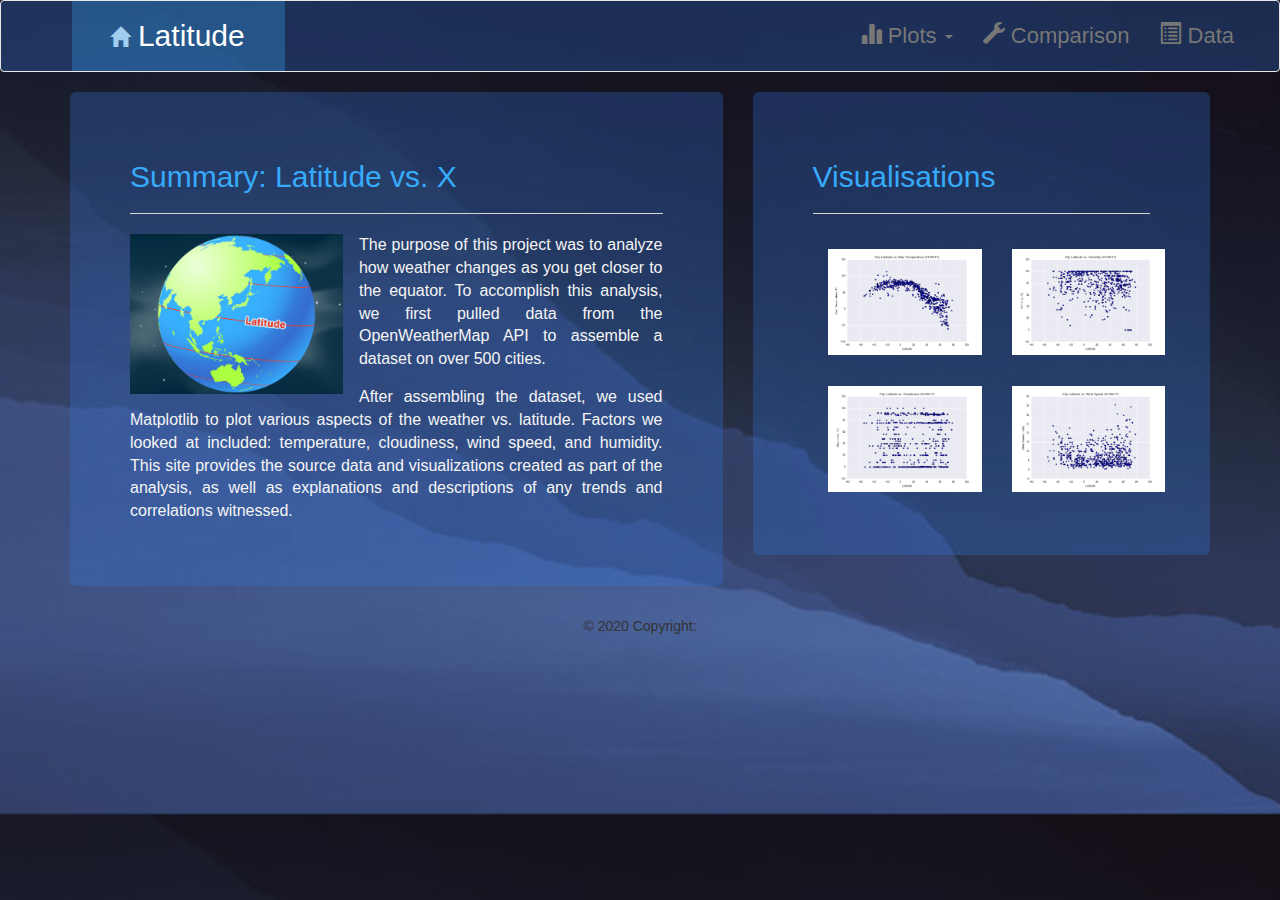
<file: Web-Design-Challenge/WebVisualizations/index.html>
<!DOCTYPE html>
<html lang="en">
<head>
    <meta charset="UTF-8">
    <meta name="viewport" content="width=device-width, initial-scale=1.0">
    <meta charset="utf-8">
  <meta name="viewport" content="width=device-width, initial-scale=1">
 
  <link rel="stylesheet" href="https://maxcdn.bootstrapcdn.com/bootstrap/3.4.1/css/bootstrap.min.css">
  <script src="https://ajax.googleapis.com/ajax/libs/jquery/3.4.1/jquery.min.js"></script>
  <script src="https://maxcdn.bootstrapcdn.com/bootstrap/3.4.1/js/bootstrap.min.js"></script>
  <link rel="stylesheet" type="text/css" href="style.css">  
  <title>Document</title>
</head>
<body>
    

  <nav class="navbar  fixed-top  navbar-default" style="background-color: #e3f2fd;"">
    <div class="container-fluid">
      <div class="navbar-header">
        <button type="button" class="navbar-toggle" data-toggle="collapse" data-target="#myNavbar">
          <span class="icon-bar"></span>
          <span class="icon-bar"></span>
          <span class="icon-bar"></span>
        </button>
        <a class="navbar-brand h5" href="index.html"><i class="glyphicon glyphicon-home"></i>
           Latitude</a>
      </div>
      <div class="collapse navbar-collapse navbar-right" id="myNavbar">
        <ul class="nav navbar-nav">
          <li class="dropdown">
            <a class="dropdown-toggle" data-toggle="dropdown" href="#"><span class="glyphicon glyphicon-stats"></span> Plots <span class="caret"></span></a>
            <ul class="dropdown-menu">
              <li><a href="maxTemp.html">Max Temperature</a></li>
              <li><a href="humidity.html">Humidity</a></li>
              <li><a href="claudiness.html">Cloudiness</a></li>
              <li><a href="windSpeed.html">Wind Speed</a></li>
            </ul>
          </li>
          <li><a href="comparison.html"><span class="glyphicon glyphicon-wrench"></span> Comparison</a></li>
          <li><a href="data.html"><span class="glyphicon glyphicon-list-alt"></span> Data</a></li>
        </ul>
      </div>
    </div>
  </nav>






  <div class="container">
    <div class="row">
      <div class="col-sm-12 col-md-7 main">
        <div class="jumbotron">
          <h2 class="display-4">Summary: Latitude vs. X</h2>
          <hr class="my-4">
          <img class="pull-left img-responsive" src="Resources/assets/images/latitude.png" alt="Card image cap" style="width: 40%;">
          <p>The purpose of this project was to analyze
            how weather changes as you get closer to the equator. To accomplish this analysis, we first pulled data from the OpenWeatherMap API to assemble a dataset on over 500 cities.</p>
          <p>After assembling the dataset, we used Matplotlib to plot various
            aspects of the weather vs. latitude. Factors we looked at included:
            temperature, cloudiness, wind speed, and humidity. This site provides the source data and visualizations created as part of the analysis, as well as explanations and descriptions of any trends and correlations witnessed.</p>
        </div>
      </div>

      <div class="col-sm-12 col-md-5 right">
        <div class="jumbotron">
          <h2 class="display-4">Visualisations</h2>
          <hr class="my-4">
          <div class="row">
            <div class="col-12 col-sm-3 col-md-6">
              <a href="maxTemp.html">         
               <img class="img-responsive" src="Resources/assets/images/Fig1.png" alt="Card image cap">
              </a>
            </div>
            <div class="col-12 col-sm-3 col-md-6"> 
              <a href="humidity.html">           
                <img class="img-responsive" src="Resources/assets/images/Fig2.png" alt="Card image cap">
              </a>
            </div>
        
            <div class="col-12 col-sm-3 col-md-6"> 
              <a href="claudiness.html">       
                <img class="img-responsive" src="Resources/assets/images/Fig3.png" alt="Card image cap">
              </a>
            </div>
            <div class="col-12 col-sm-3 col-md-6"> 
              <a href="windSpeed.html">       
                <img class="img-responsive" src="Resources/assets/images/Fig4.png" alt="Card image cap">
              </a>
            </div>
            </div>
          </div>
        </div>
      </div>
    </div>
  </div>

  






<!-- Footer -->
<footer class="page-footer font-small blue">

  <!-- Copyright -->
  <div class="footer-copyright text-center py-3">© 2020 Copyright:
    <!-- <a href="https://mdbootstrap.com/"> MDBootstrap.com</a> -->
  </div>
  <!-- Copyright -->

</footer>
<!-- Footer -->

</body>
</html>
</file>
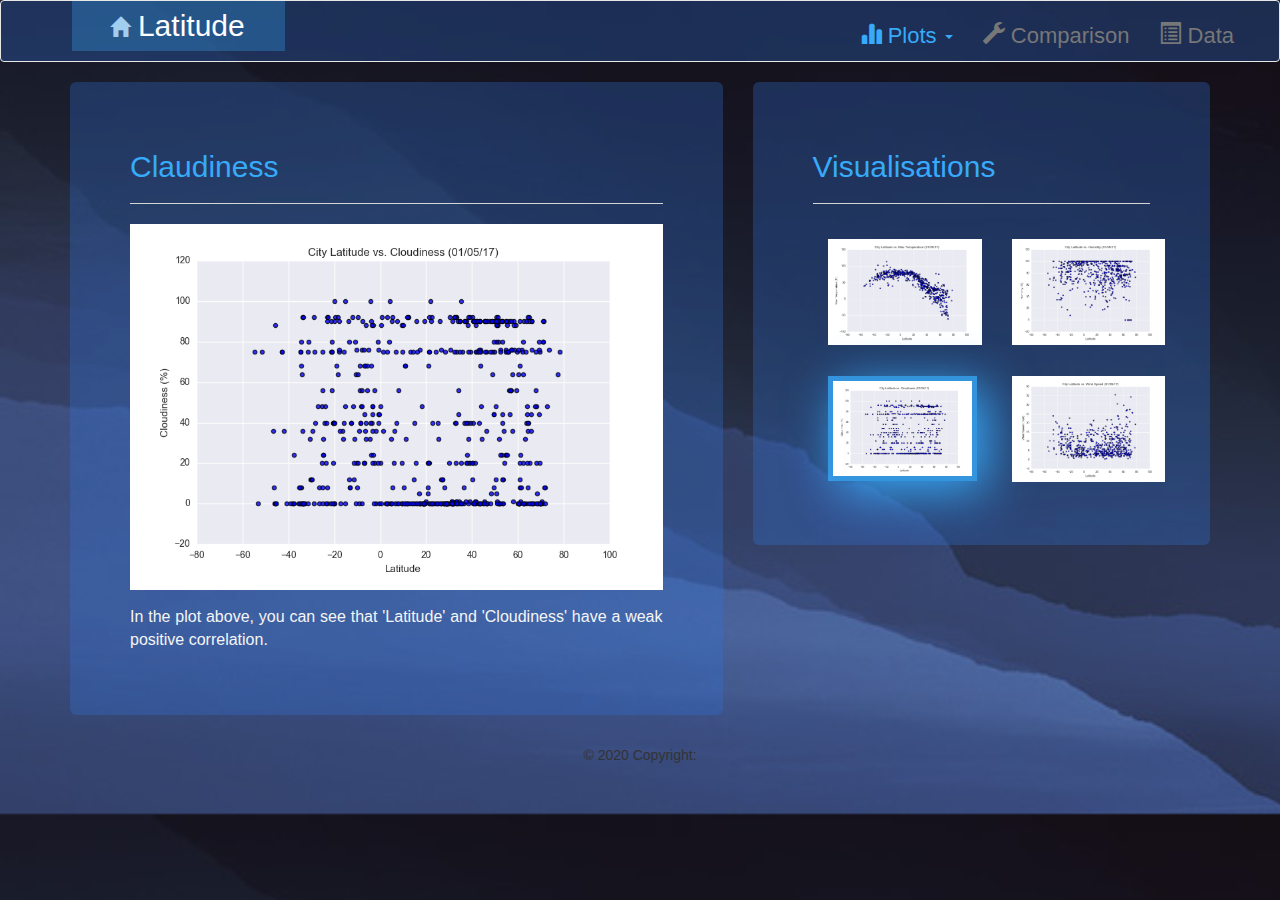
<file: Web-Design-Challenge/WebVisualizations/claudiness.html>
<!DOCTYPE html>
<html lang="en">
<head>
    <meta charset="UTF-8">
    <meta name="viewport" content="width=device-width, initial-scale=1.0">
    <meta charset="utf-8">
  <meta name="viewport" content="width=device-width, initial-scale=1">
 
  <link rel="stylesheet" href="https://maxcdn.bootstrapcdn.com/bootstrap/3.4.1/css/bootstrap.min.css">
  <script src="https://ajax.googleapis.com/ajax/libs/jquery/3.4.1/jquery.min.js"></script>
  <script src="https://maxcdn.bootstrapcdn.com/bootstrap/3.4.1/js/bootstrap.min.js"></script>
  <link rel="stylesheet" type="text/css" href="style.css">  
  <title>Document</title>
</head>
<body>
    

  <nav class="navbar  fixed-top  navbar-default" style="background-color: #e3f2fd;"">
    <div class="container-fluid">
      <div class="navbar-header">
        <button type="button" class="navbar-toggle" data-toggle="collapse" data-target="#myNavbar">
          <span class="icon-bar"></span>
          <span class="icon-bar"></span>
          <span class="icon-bar"></span>
        </button>
        <a class="navbar-brand" href="index.html"><i class="glyphicon glyphicon-home"></i>
            Latitude</a>
              </div>
      <div class="collapse navbar-collapse navbar-right" id="myNavbar">
        <ul class="nav navbar-nav">
          <li class="dropdown">
            <a class="dropdown-toggle" data-toggle="dropdown" href="#" style="color:rgb(55, 170, 250);"><span class="glyphicon glyphicon-stats"></span> Plots  <span class="caret"></span></a>
            <ul class="dropdown-menu">
              <li><a href="maxTemp.html">Max Temperature</a></li>
              <li><a href="humidity.html">Humidity</a></li>
              <li><a href="claudiness.html"  style="color:rgb(55, 170, 250);">Cloudiness</a></li>
              <li><a href="windSpeed.html">Wind Speed</a></li>
            </ul>
          </li>
          <li><a href="comparison.html"><span class="glyphicon glyphicon-wrench"></span> Comparison</a></li>
          <li><a href="data.html"><span class="glyphicon glyphicon-list-alt"></span> Data</a></li>        </ul>
      </div>
    </div>
  </nav>



  <div class="container">
    <div class="row">
      <div class="col-sm-12 col-md-7 mainPlot">
        <div class="jumbotron">
          <h2 class="display-4">Claudiness</h2>
          <hr class="my-4">
          <img class="img-responsive" src="Resources/assets/images/Fig3.png" alt="Card image cap">
          <p>In the plot above, you can see that 'Latitude' and 'Cloudiness' have a weak positive correlation.</p>
        </div>
      </div>

      <div class="col-12 col-sm-12 col-md-5 right">
        <div class="jumbotron">
          <h2 class="display-4">Visualisations</h2>
          <hr class="my-4">
          <div class="row">
            <div class="col-12 col-sm-3 col-md-6">  
             <a href="maxTemp.html">        
               <img class="img-responsive" src="Resources/assets/images/Fig1.png" alt="Card image cap">
            </a>
            </div>
            <div class="col-12 col-sm-3 col-md-6">
              <a href="humidity.html">            
                 <img class="img-responsive" src="Resources/assets/images/Fig2.png" alt="Card image cap">
              </a>
            </div>
            <div class="col-12 col-sm-3 col-md-6"> 
                <a href="claudiness.html">       
                    <img class="img-responsive activeImg" src="Resources/assets/images/Fig3.png" alt="Card image cap">
                </a>
            </div>
            <div class="col-12 col-sm-3 col-md-6"> 
                <a href="windSpeed.html">       
                 <img class="img-responsive" src="Resources/assets/images/Fig4.png" alt="Card image cap">
                </a>
            </div>
            </div>
          </div>
        </div>
      </div>
    </div>
  </div>

  






<!-- Footer -->
<footer class="page-footer font-small blue">

  <!-- Copyright -->
  <div class="footer-copyright text-center py-3">© 2020 Copyright:
    <!-- <a href="https://mdbootstrap.com/"> MDBootstrap.com</a> -->
  </div>
  <!-- Copyright -->

</footer>
<!-- Footer -->

</body>
</html>
</file>
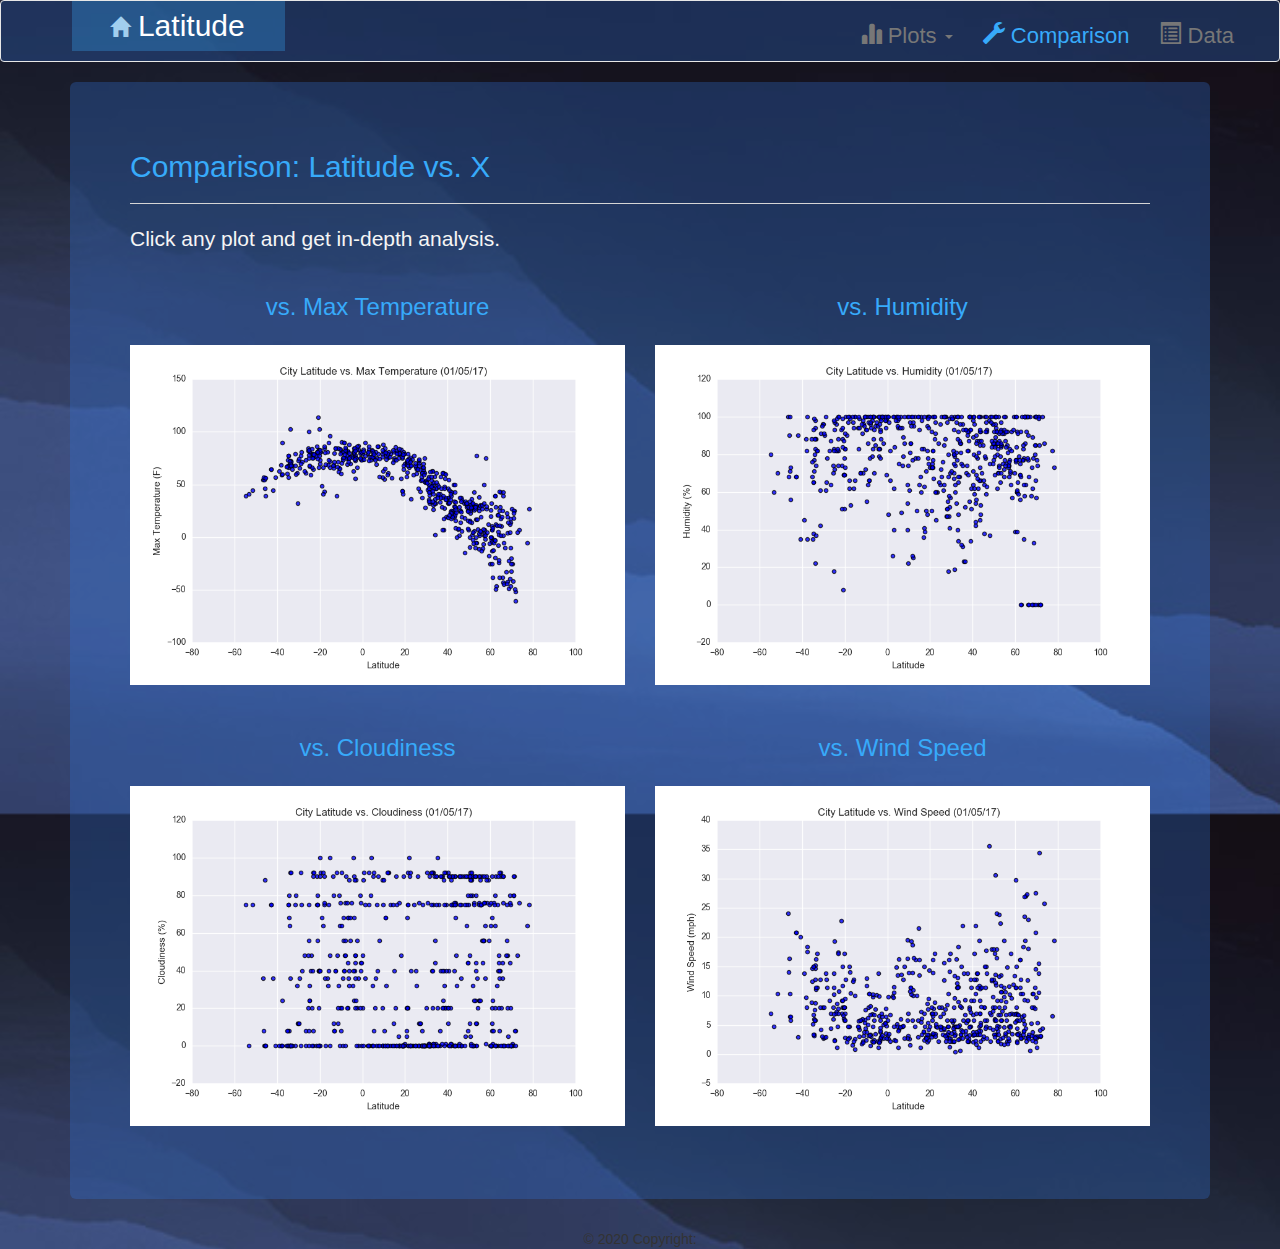
<file: Web-Design-Challenge/WebVisualizations/comparison.html>
<!DOCTYPE html>
<html lang="en">
<head>
    <meta charset="UTF-8">
    <meta name="viewport" content="width=device-width, initial-scale=1.0">
    <meta charset="utf-8">
  <meta name="viewport" content="width=device-width, initial-scale=1">
 
  <link rel="stylesheet" href="https://maxcdn.bootstrapcdn.com/bootstrap/3.4.1/css/bootstrap.min.css">
  <script src="https://ajax.googleapis.com/ajax/libs/jquery/3.4.1/jquery.min.js"></script>
  <script src="https://maxcdn.bootstrapcdn.com/bootstrap/3.4.1/js/bootstrap.min.js"></script>
  <link rel="stylesheet" type="text/css" href="style.css">  
  <title>Document</title>
</head>
<body>
    

  <nav class="navbar  fixed-top  navbar-default" style="background-color: #e3f2fd;"">
    <div class="container-fluid">
      <div class="navbar-header">
        <button type="button" class="navbar-toggle" data-toggle="collapse" data-target="#myNavbar">
          <span class="icon-bar"></span>
          <span class="icon-bar"></span>
          <span class="icon-bar"></span>
        </button>
        <a class="navbar-brand" href="index.html"><i class="glyphicon glyphicon-home"></i>
          Latitude</a>      </div>
      <div class="collapse navbar-collapse navbar-right" id="myNavbar">
        <ul class="nav navbar-nav">
          <li class="dropdown">
            <a class="dropdown-toggle" data-toggle="dropdown" href="#"><span class="glyphicon glyphicon-stats"></span> Plots <span class="caret"></span></a>
            <ul class="dropdown-menu">
              <li><a href="maxTemp.html">Max Temperature</a></li>
              <li><a href="humidity.html">Humidity</a></li>
              <li><a href="claudiness.html">Cloudiness</a></li>
              <li><a href="windSpeed.html">Wind Speed</a></li>
            </ul>
          </li>
          <li><a href="comparison.html" style="color:rgb(55, 170, 250);"><span class="glyphicon glyphicon-wrench"></span> Comparison</a></li>
          <li><a href="data.html"><span class="glyphicon glyphicon-list-alt"></span> Data</a></li>
        </ul>
      </div>
    </div>
  </nav>

  <div class="container comparison">
    <div class="row">
      <div class="col-sm-12 col-md-12">
        <div class="jumbotron">
          <h2 class="display-4">Comparison: Latitude vs. X</h2>
          <hr class="my-4">
          <p>Click any plot and get in-depth analysis.</p>
          <div class="row">
            <div class="col-sm-12 col-md-6">  
              <h3>vs. Max Temperature</h3>     
              <a href="maxTemp.html" class='plot'>
               <img class="img-responsive" src="Resources/assets/images/Fig1.png" alt="Card image cap">
              </a>  
            </div>
            <div class="col-sm-12 col-md-6"> 
              <h3>vs. Humidity</h3> 
              <a href="humidity.html" class='plot'>           
              <img class="img-responsive" src="Resources/assets/images/Fig2.png" alt="Card image cap">
              </a>
            </div>
          </div>
          <div class="row">
            <div class="col-sm-12 col-md-6"> 
              <h3>vs. Cloudiness</h3> 
              <a href="claudiness.html" class='plot'>         
               <img class="img-responsive" src="Resources/assets/images/Fig3.png" alt="Card image cap">
               </a>
            </div>
            <div class="col-sm-12 col-md-6">  
              <h3>vs. Wind Speed</h3> 
              <a href="windSpeed.html" class='plot'>       
                <img class="img-responsive" src="Resources/assets/images/Fig4.png" alt="Card image cap">
              </a>
            </div>
            </div>
          </div>
        </div>
      </div>
    </div>
  </div>

  














<!-- Footer -->
<footer class="page-footer font-small blue">

  <!-- Copyright -->
  <div class="footer-copyright text-center py-3">© 2020 Copyright:
    <!-- <a href="https://mdbootstrap.com/"> MDBootstrap.com</a> -->
  </div>
  <!-- Copyright -->

</footer>
<!-- Footer -->

</body>
</html>
</file>
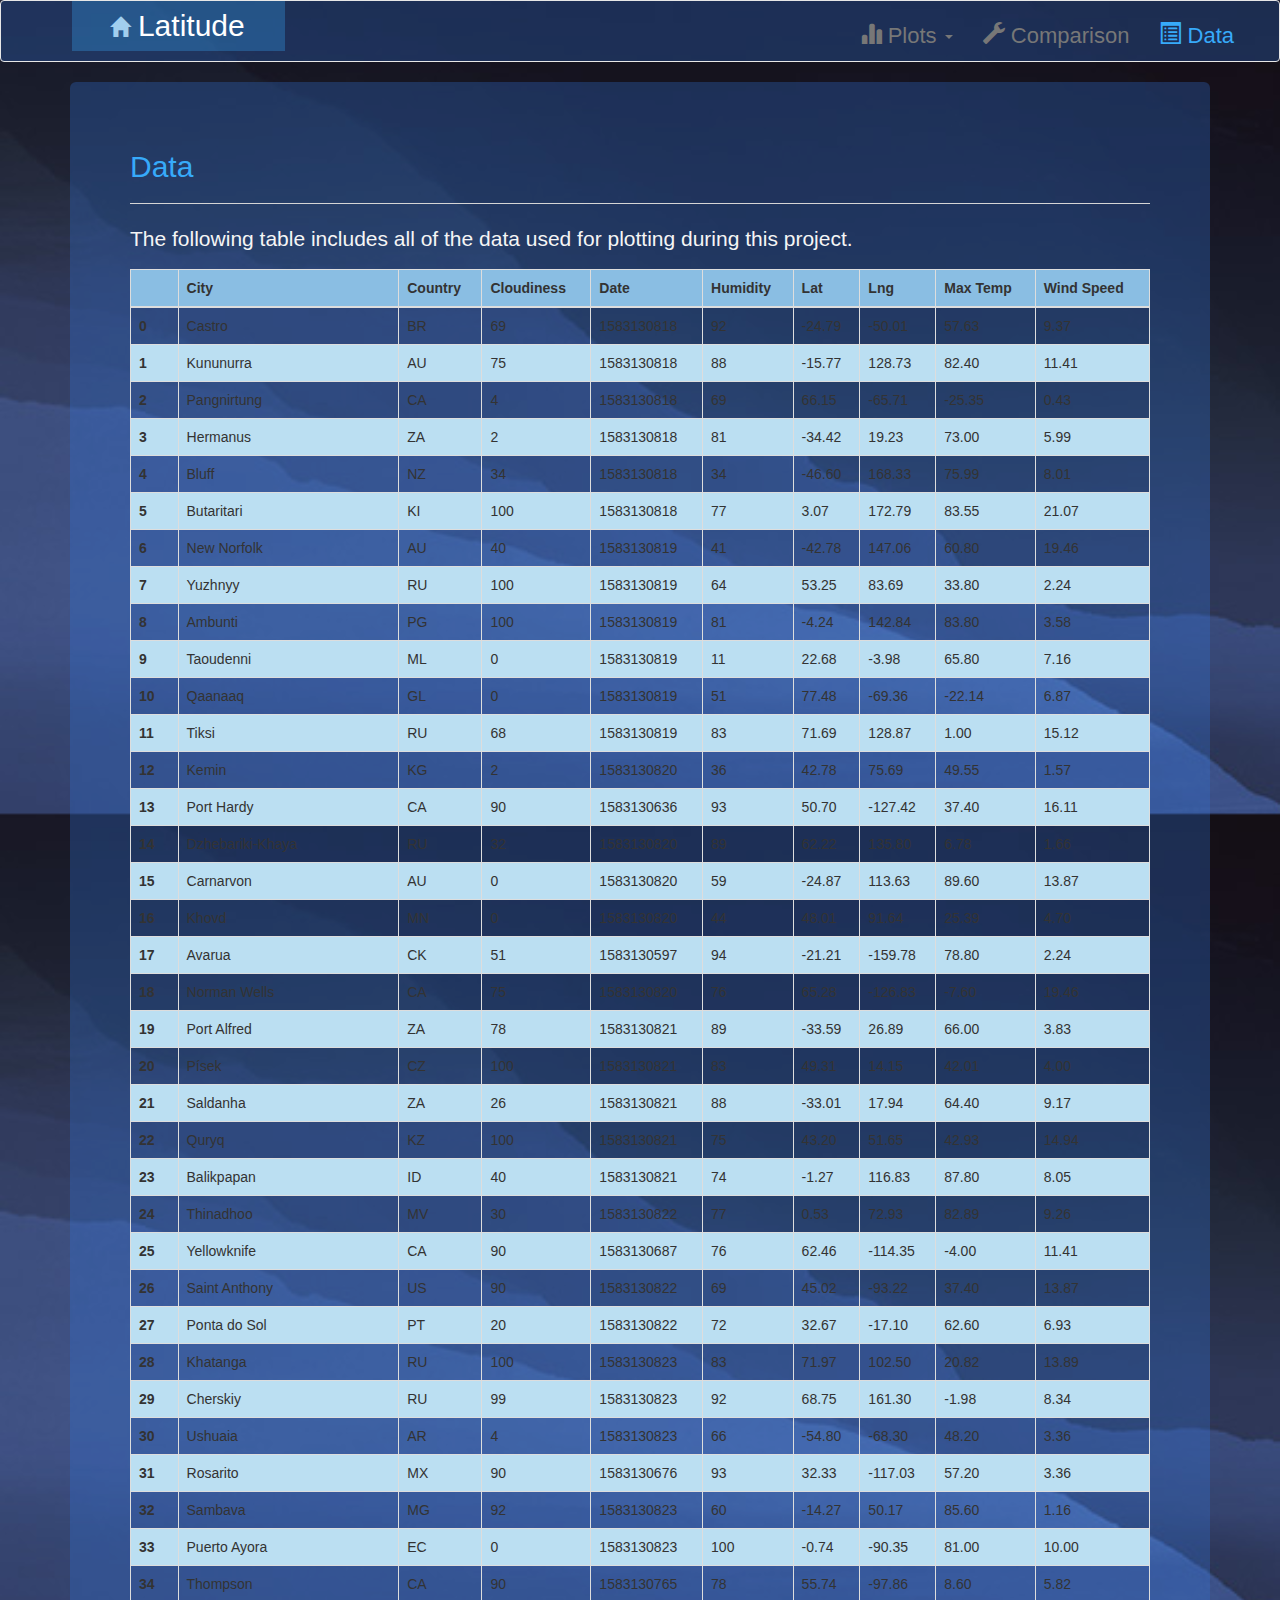
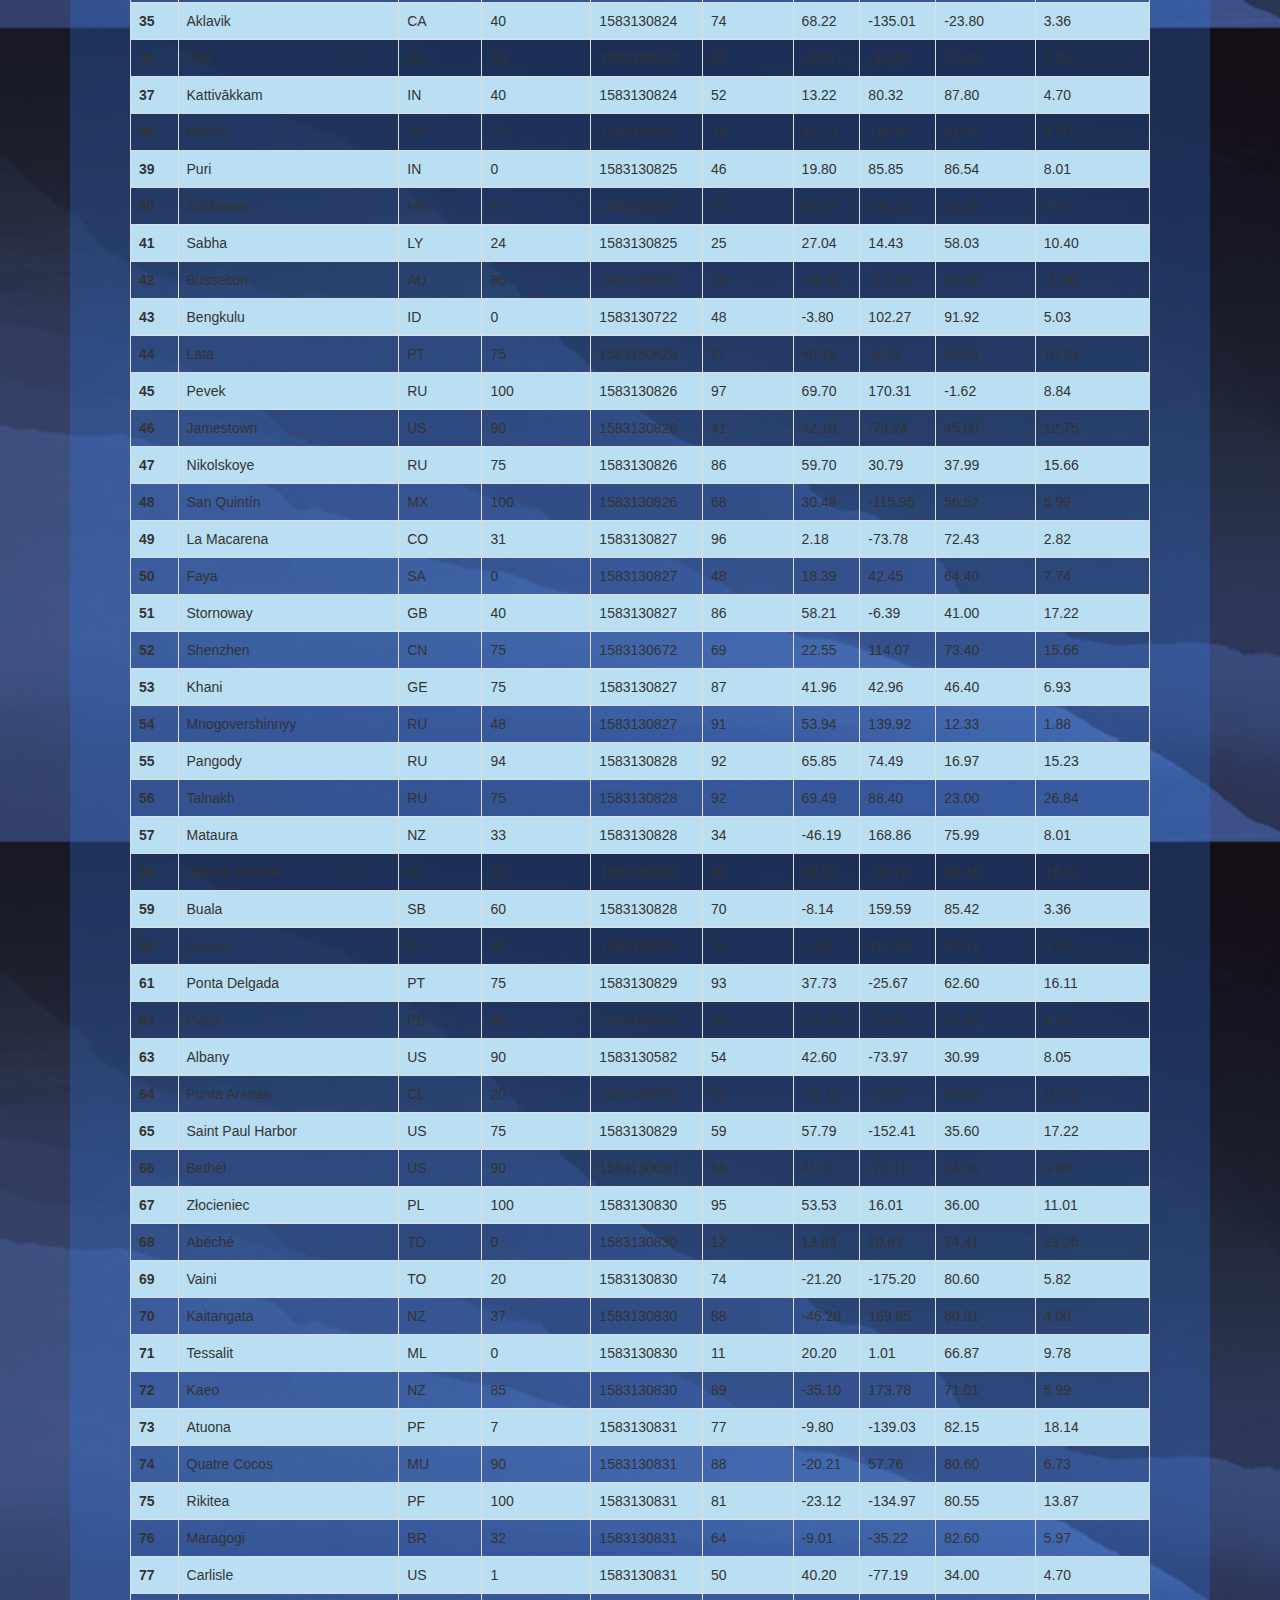
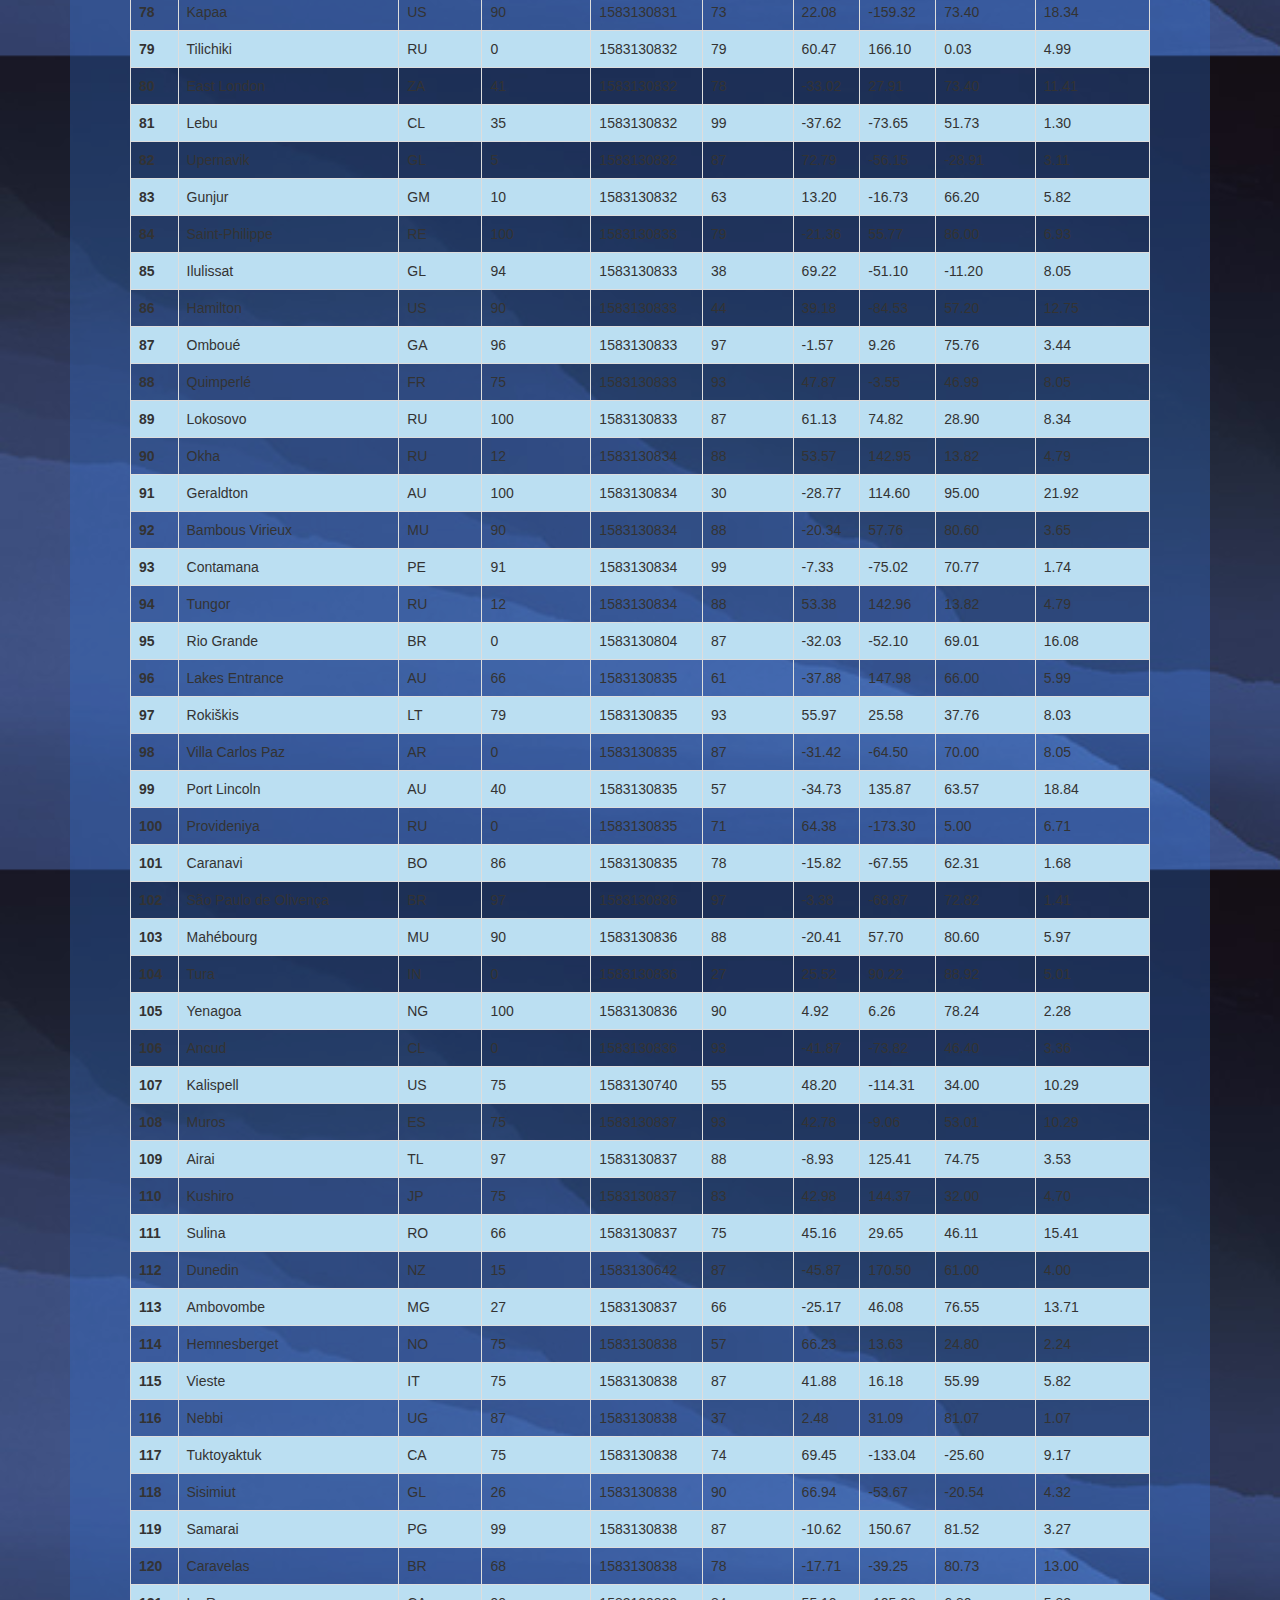
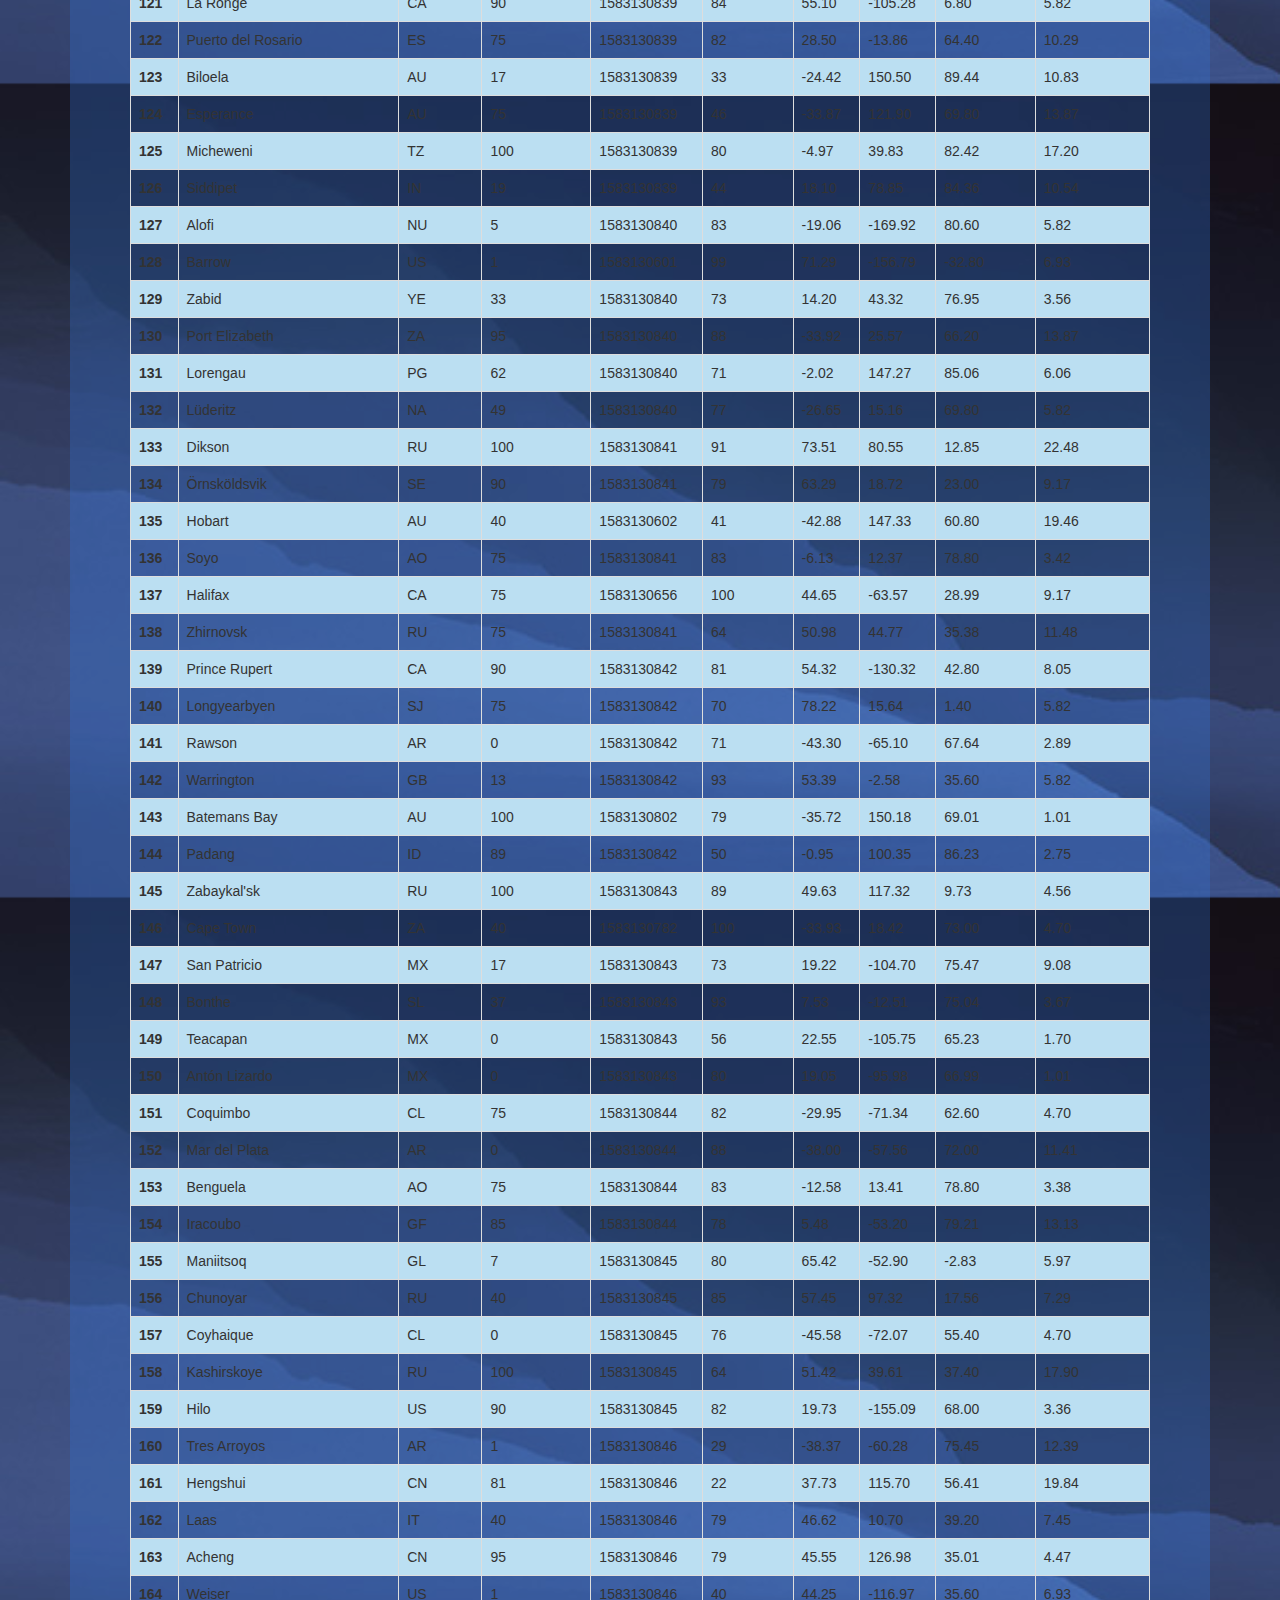
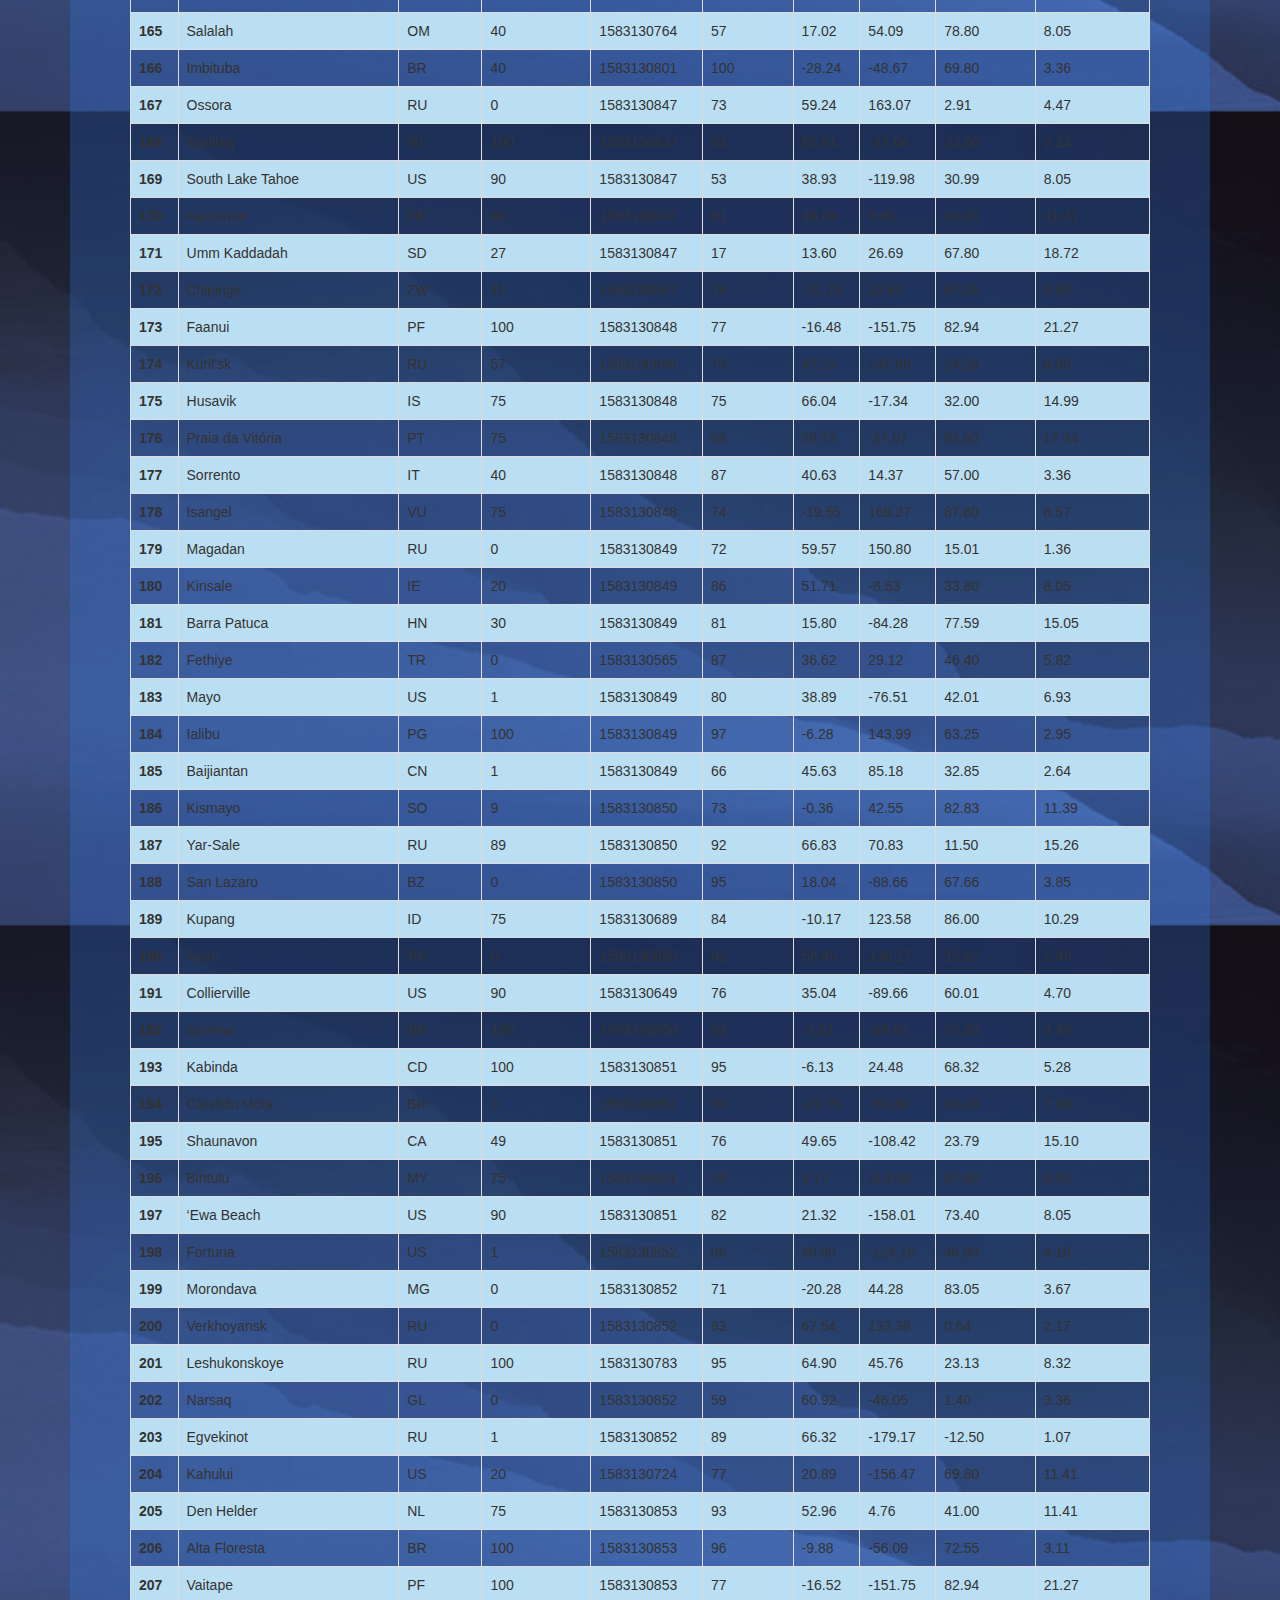
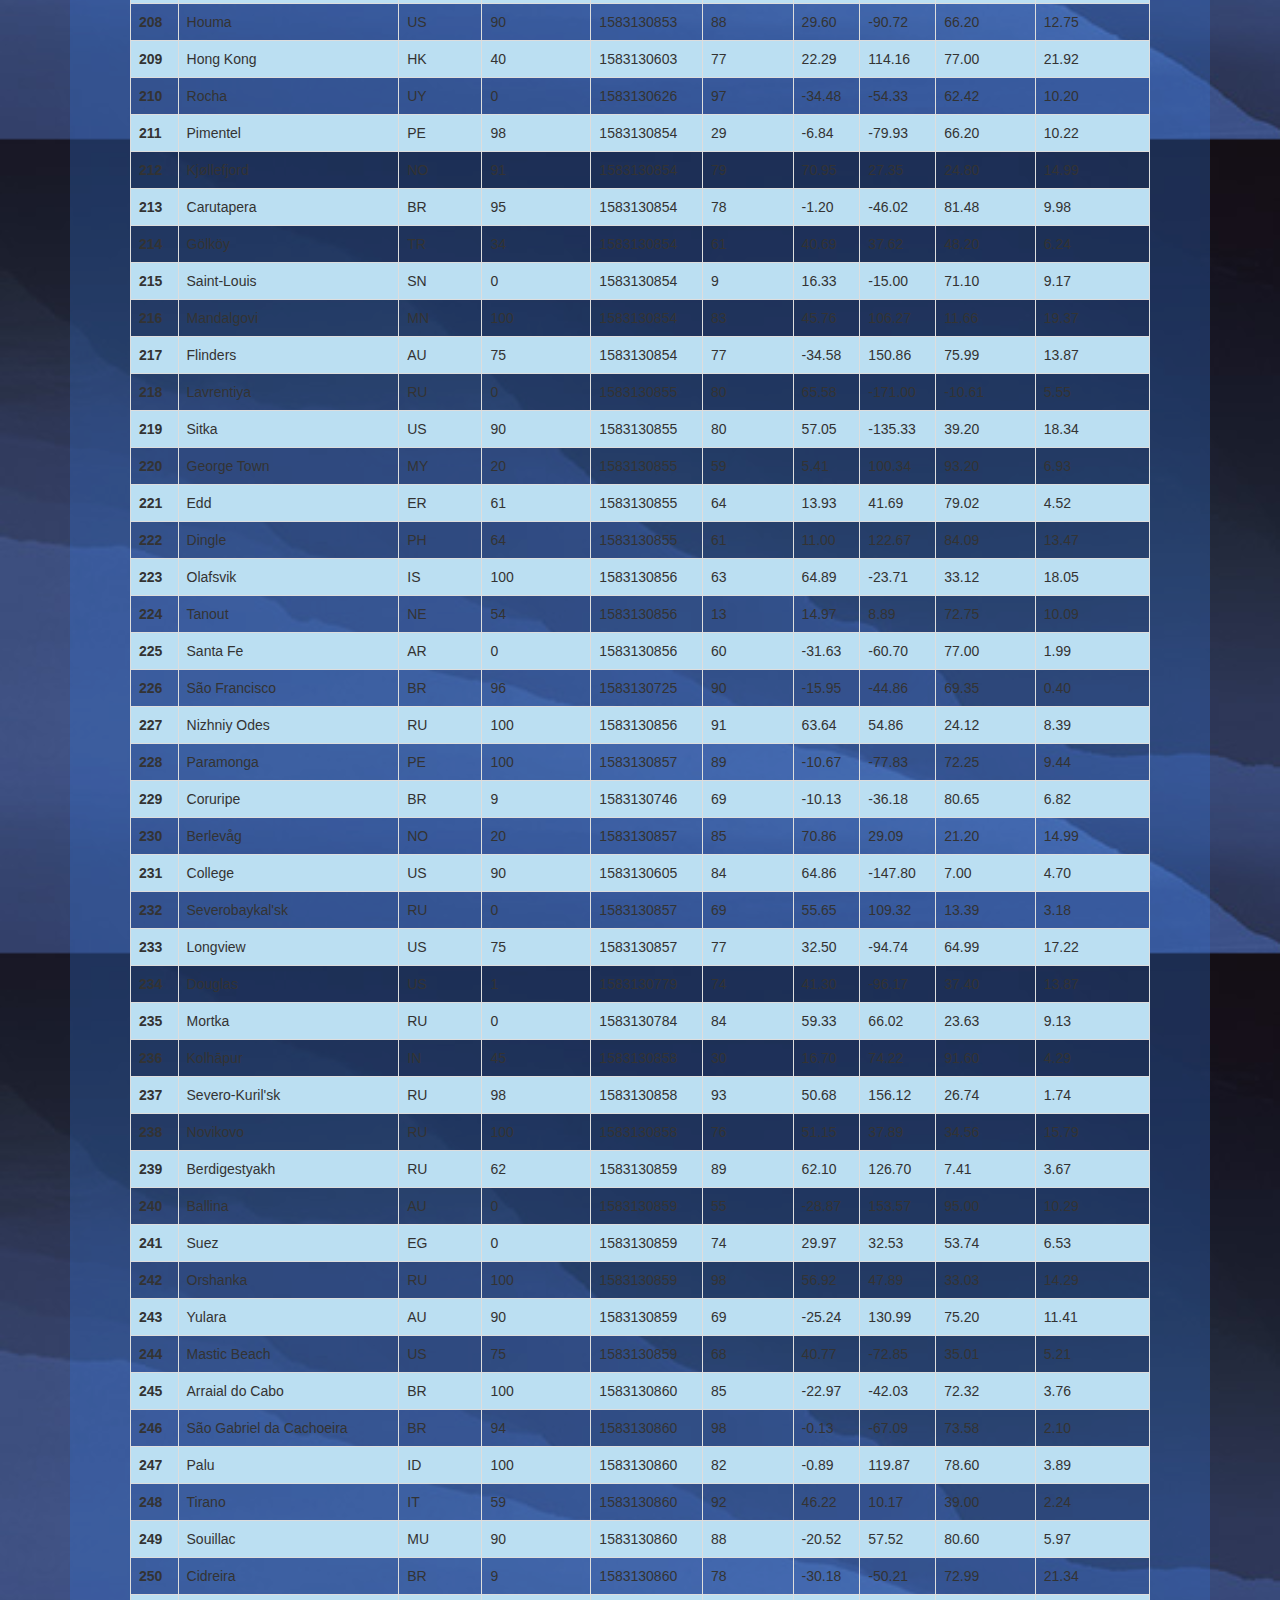
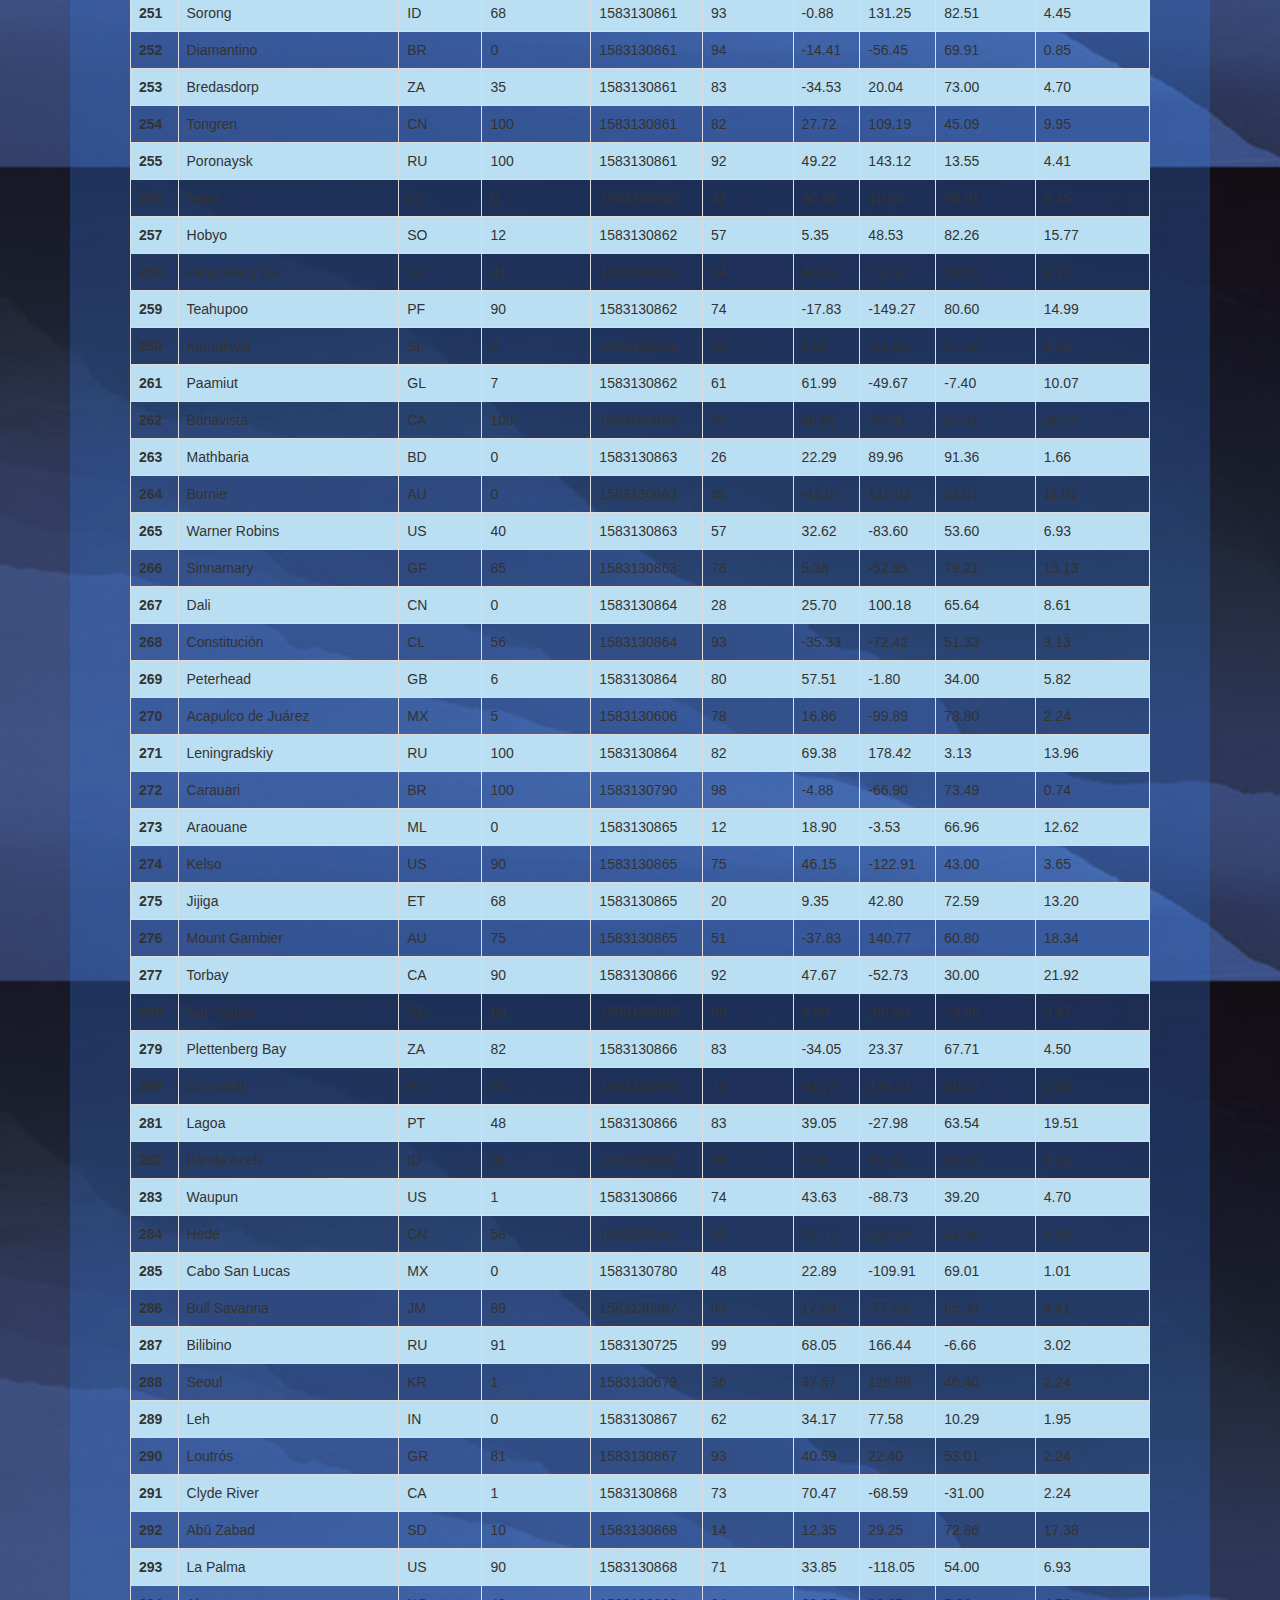
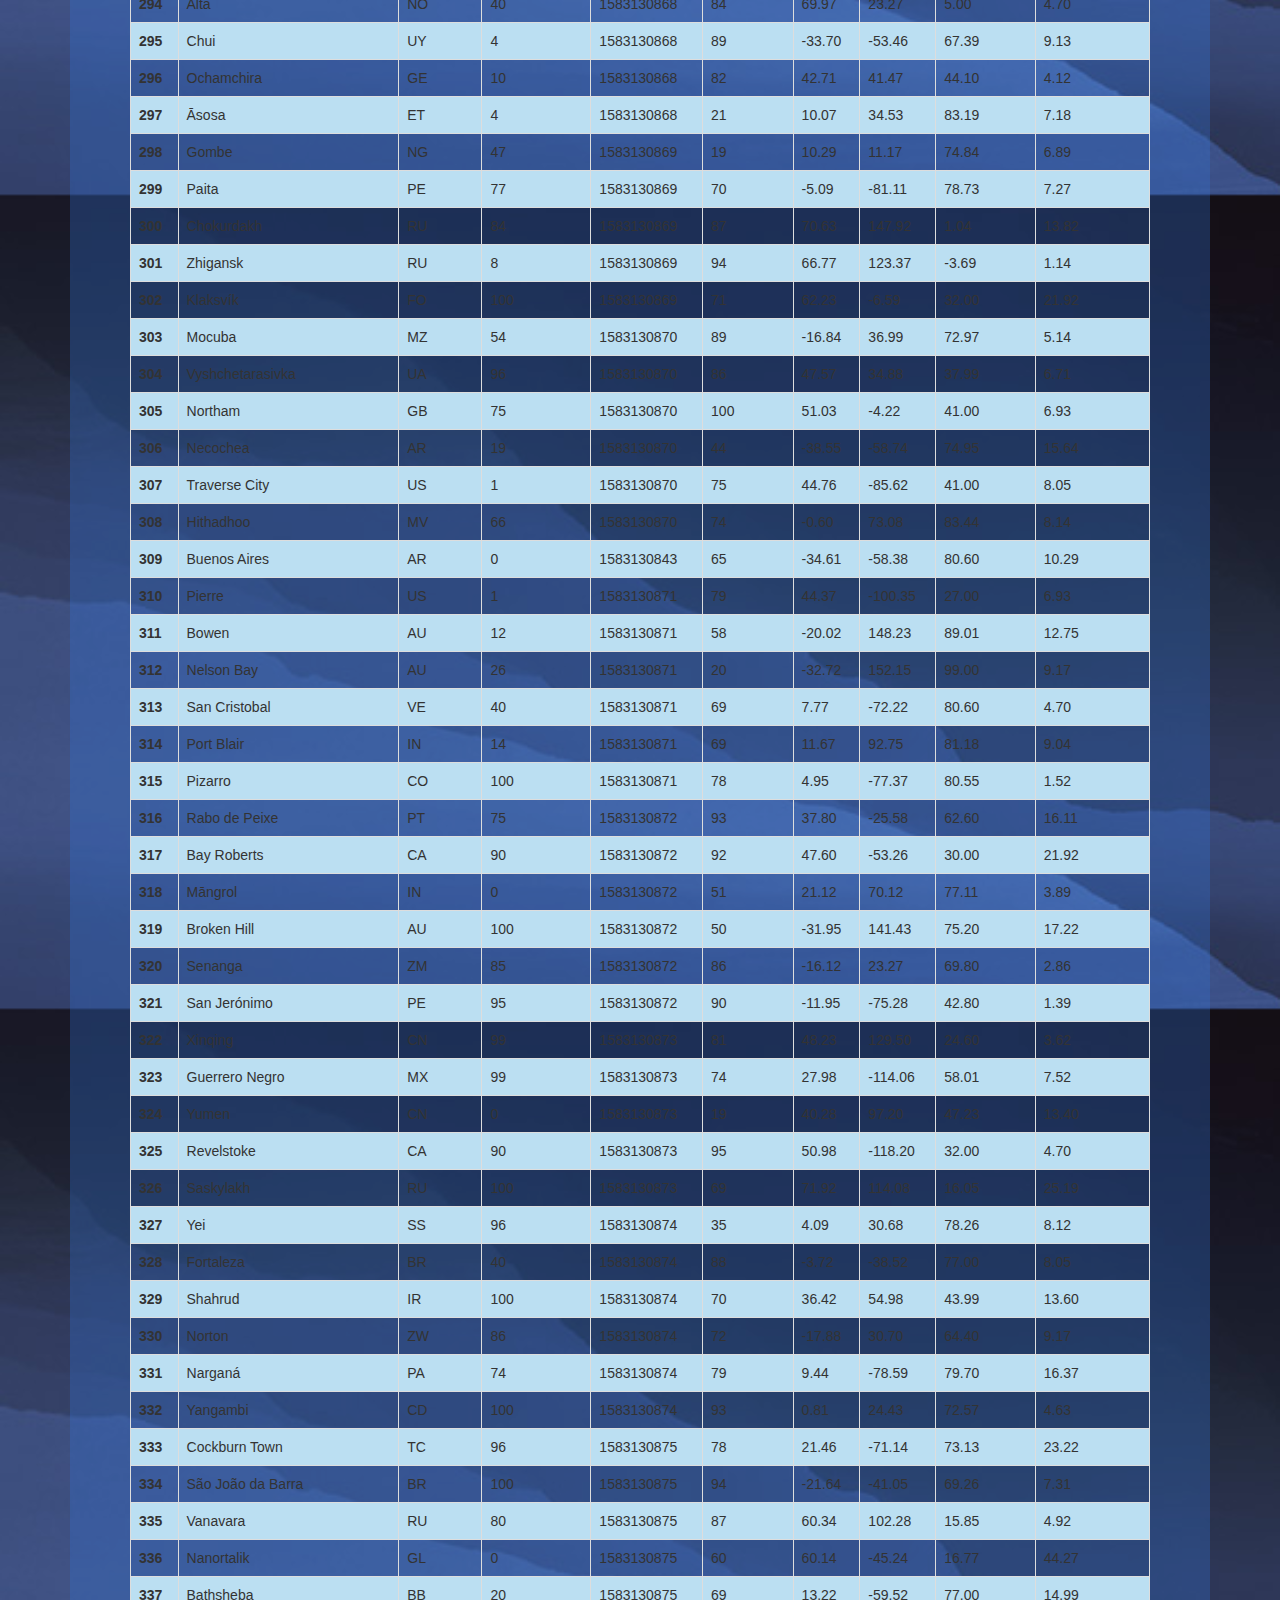
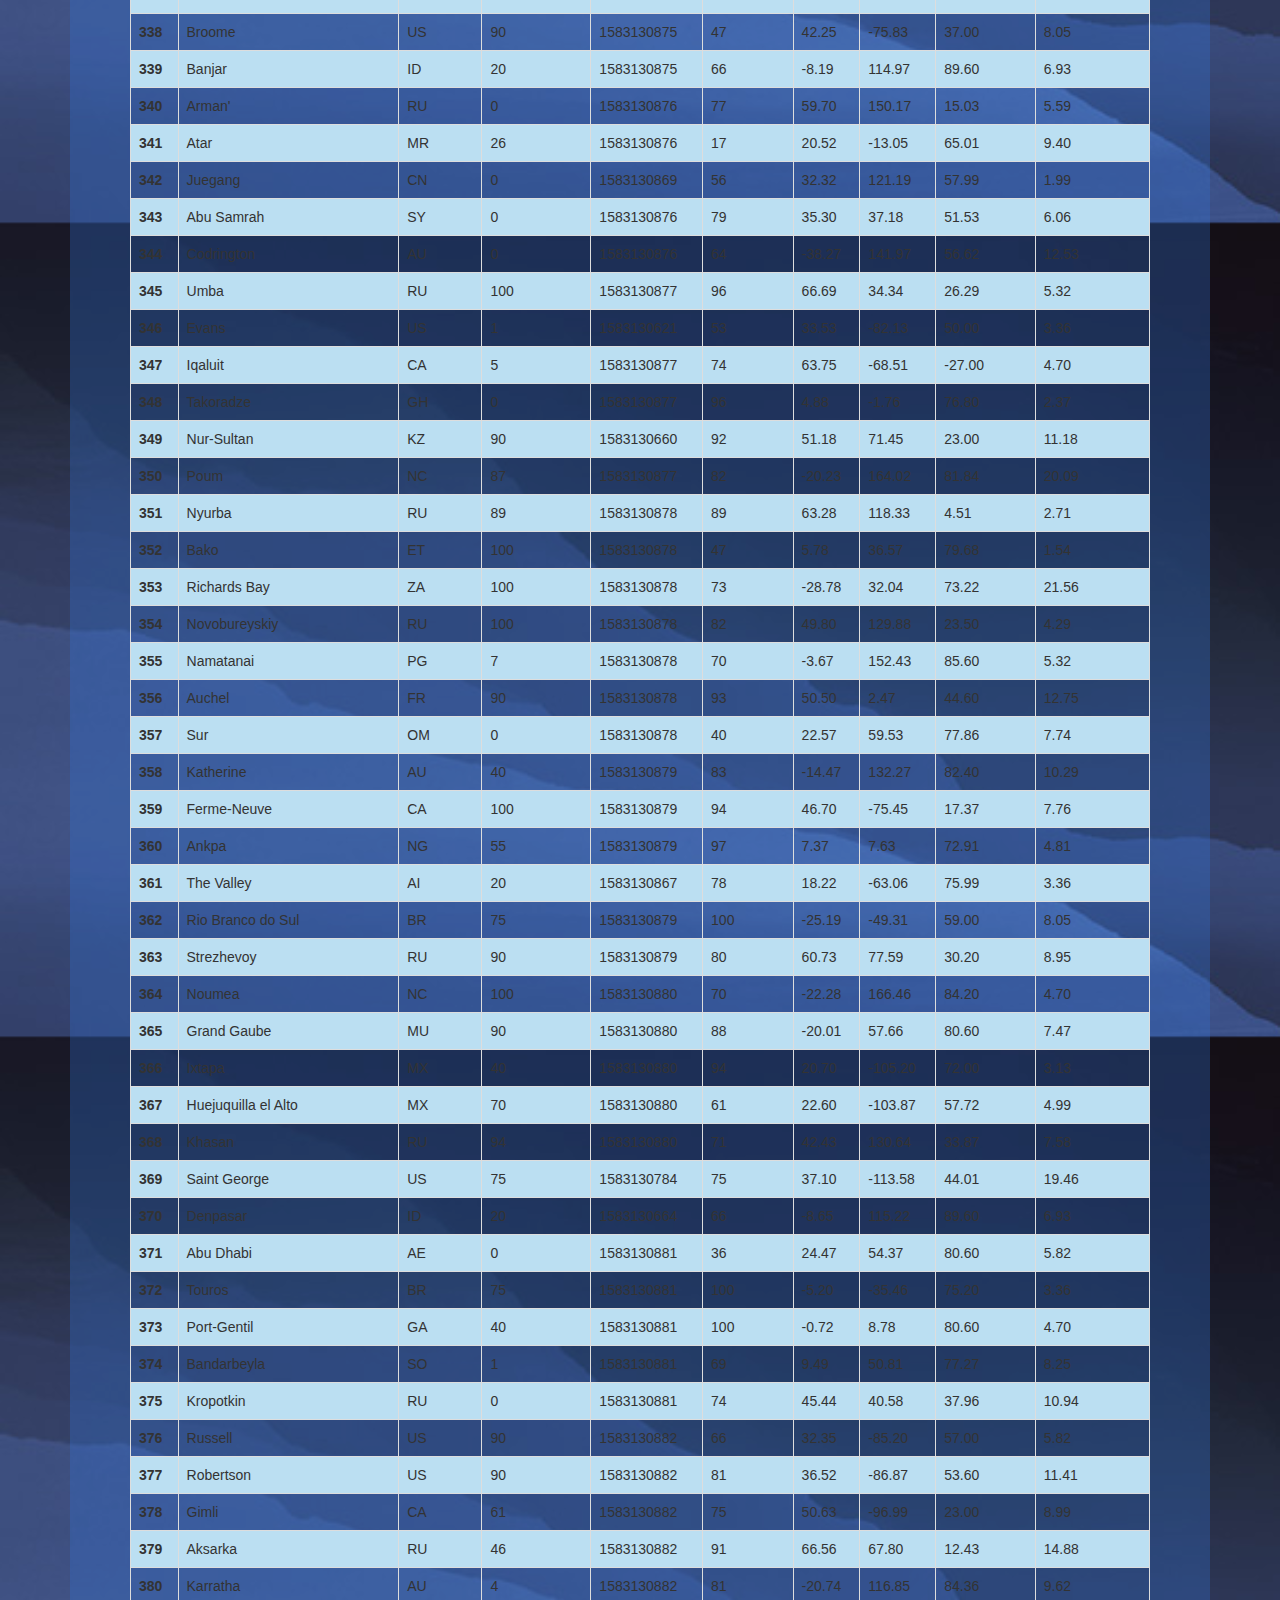
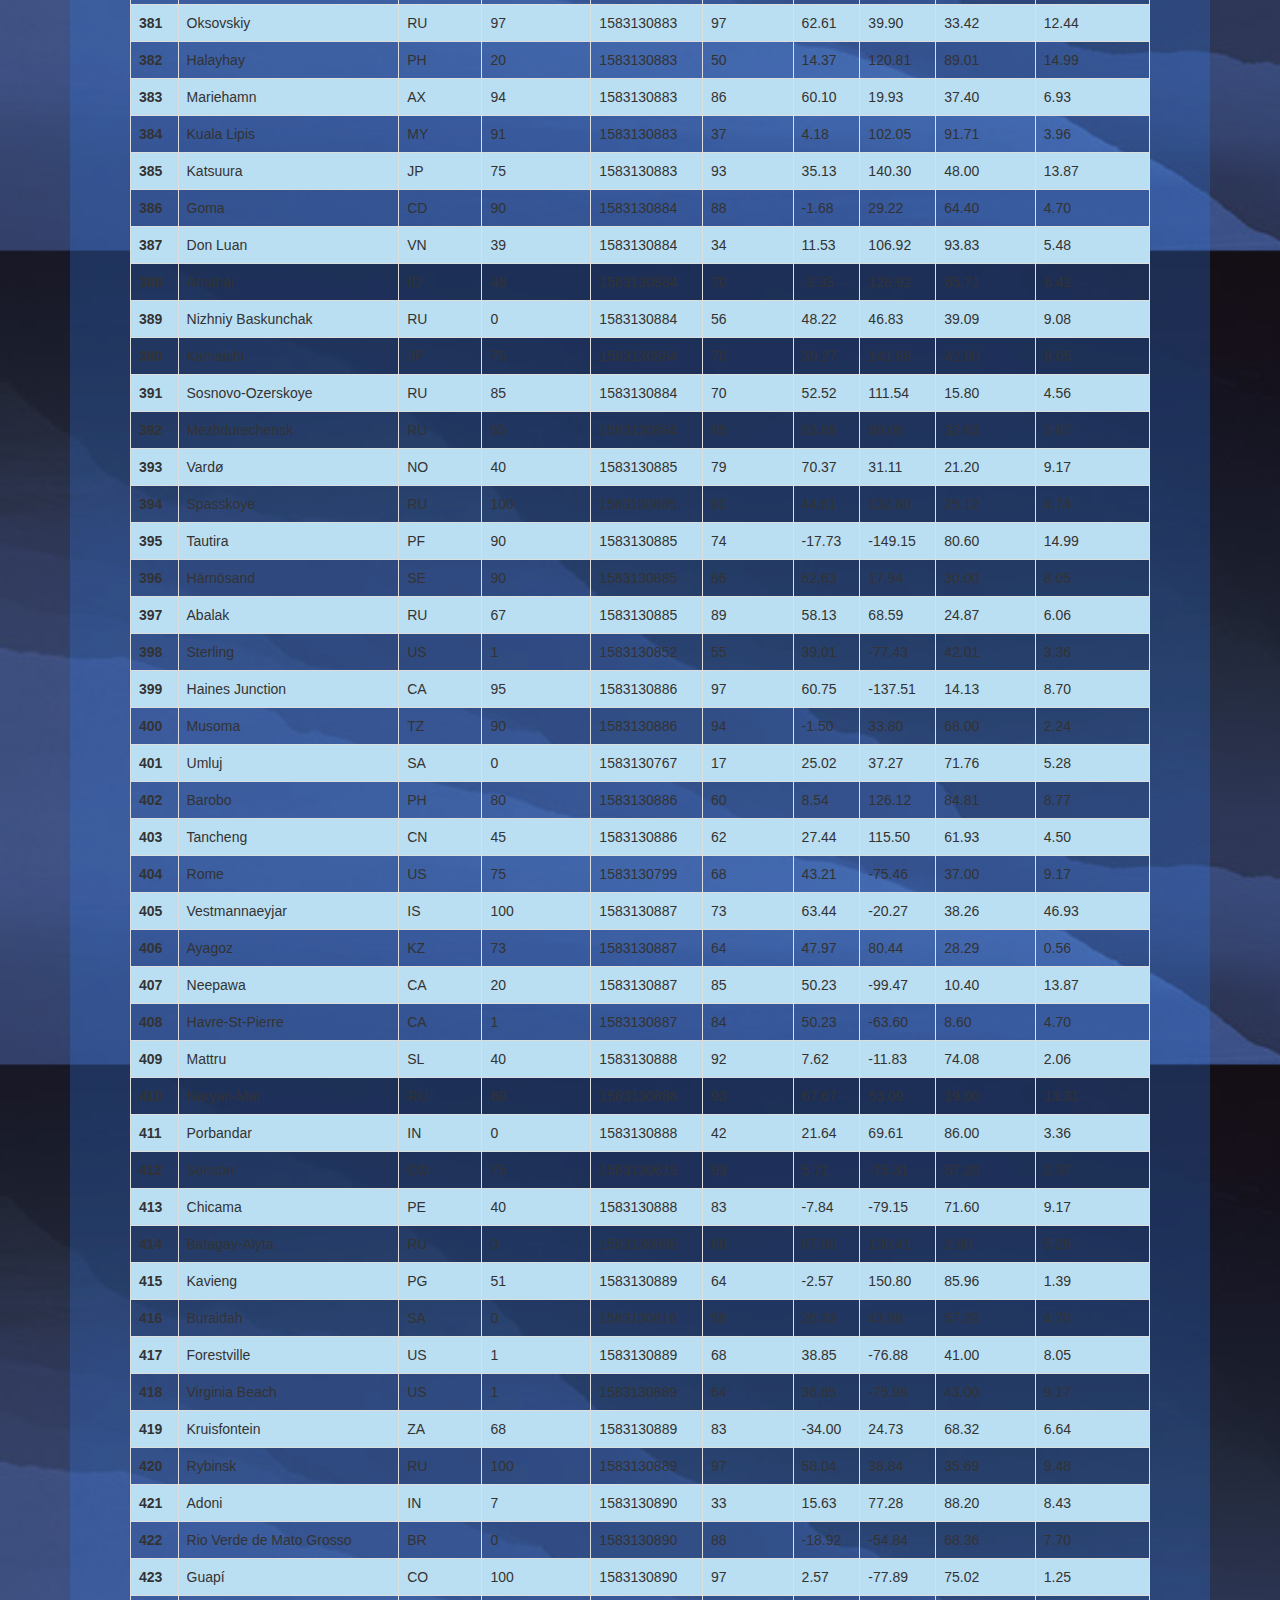
<file: Web-Design-Challenge/WebVisualizations/data.html>
<!DOCTYPE html>
<html lang="en">
<head>
    <meta charset="UTF-8">
    <meta name="viewport" content="width=device-width, initial-scale=1.0">
    <meta charset="utf-8">
  <meta name="viewport" content="width=device-width, initial-scale=1">
 
  <link rel="stylesheet" href="https://maxcdn.bootstrapcdn.com/bootstrap/3.4.1/css/bootstrap.min.css">
  <script src="https://ajax.googleapis.com/ajax/libs/jquery/3.4.1/jquery.min.js"></script>
  <script src="https://maxcdn.bootstrapcdn.com/bootstrap/3.4.1/js/bootstrap.min.js"></script>
  <link rel="stylesheet" type="text/css" href="style.css">  
  <title>Document</title>
</head>
<body>
    

  <nav class="navbar  fixed-top  navbar-default" style="background-color: #e3f2fd;"">
    <div class="container-fluid">
      <div class="navbar-header">
        <button type="button" class="navbar-toggle" data-toggle="collapse" data-target="#myNavbar">
          <span class="icon-bar"></span>
          <span class="icon-bar"></span>
          <span class="icon-bar"></span>
        </button>
        <a class="navbar-brand" href="index.html"><i class="glyphicon glyphicon-home"></i>
            Latitude</a>
              </div>
      <div class="collapse navbar-collapse navbar-right" id="myNavbar">
        <ul class="nav navbar-nav">
          <li class="dropdown">
            <a class="dropdown-toggle" data-toggle="dropdown" href="#"><span class="glyphicon glyphicon-stats"></span> Plots <span class="caret"></span></a>
            <ul class="dropdown-menu">
                <li><a href="maxTemp.html">Max Temperature</a></li>
                <li><a href="humidity.html">Humidity</a></li>
                <li><a href="claudiness.html">Cloudiness</a></li>
                <li><a href="windSpeed.html">Wind Speed</a></li>
            </ul>
          </li>
          <li><a href="comparison.html"><span class="glyphicon glyphicon-wrench"></span> Comparison</a></li>
          <li><a href="data.html" style="color:rgb(55, 170, 250);"><span class="glyphicon glyphicon-list-alt"></span> Data</a></li>
        </ul>
      </div>
    </div>
  </nav>






  <div class="container">
        <div class="jumbotron">
          <h2 class="display-4">Data</h2>
          <hr class="my-4">
          <p>The following table includes all of the data used for plotting during this project.</p>
          <div class="table-responsive"> 
          <table class="table table-hover table-bordered">
            <thead>
              <tr style="text-align: right;">
                <th scope="col"></th>
                <th scope="col">City</th>
                <th scope="col">Country</th>
                <th scope="col">Cloudiness</th>
                <th scope="col">Date</th>
                <th scope="col">Humidity</th>
                <th scope="col">Lat</th>
                <th scope="col">Lng</th>
                <th scope="col">Max Temp</th>
                <th scope="col">Wind Speed</th>
              </tr>
            </thead>
            <tbody>
              <tr>
                <th>0</th>
                <td>Castro</td>
                <td>BR</td>
                <td>69</td>
                <td>1583130818</td>
                <td>92</td>
                <td>-24.79</td>
                <td>-50.01</td>
                <td>57.63</td>
                <td>9.37</td>
              </tr>
              <tr>
                <th>1</th>
                <td>Kununurra</td>
                <td>AU</td>
                <td>75</td>
                <td>1583130818</td>
                <td>88</td>
                <td>-15.77</td>
                <td>128.73</td>
                <td>82.40</td>
                <td>11.41</td>
              </tr>
              <tr>
                <th>2</th>
                <td>Pangnirtung</td>
                <td>CA</td>
                <td>4</td>
                <td>1583130818</td>
                <td>69</td>
                <td>66.15</td>
                <td>-65.71</td>
                <td>-25.35</td>
                <td>0.43</td>
              </tr>
              <tr>
                <th>3</th>
                <td>Hermanus</td>
                <td>ZA</td>
                <td>2</td>
                <td>1583130818</td>
                <td>81</td>
                <td>-34.42</td>
                <td>19.23</td>
                <td>73.00</td>
                <td>5.99</td>
              </tr>
              <tr>
                <th>4</th>
                <td>Bluff</td>
                <td>NZ</td>
                <td>34</td>
                <td>1583130818</td>
                <td>34</td>
                <td>-46.60</td>
                <td>168.33</td>
                <td>75.99</td>
                <td>8.01</td>
              </tr>
              <tr>
                <th>5</th>
                <td>Butaritari</td>
                <td>KI</td>
                <td>100</td>
                <td>1583130818</td>
                <td>77</td>
                <td>3.07</td>
                <td>172.79</td>
                <td>83.55</td>
                <td>21.07</td>
              </tr>
              <tr>
                <th>6</th>
                <td>New Norfolk</td>
                <td>AU</td>
                <td>40</td>
                <td>1583130819</td>
                <td>41</td>
                <td>-42.78</td>
                <td>147.06</td>
                <td>60.80</td>
                <td>19.46</td>
              </tr>
              <tr>
                <th>7</th>
                <td>Yuzhnyy</td>
                <td>RU</td>
                <td>100</td>
                <td>1583130819</td>
                <td>64</td>
                <td>53.25</td>
                <td>83.69</td>
                <td>33.80</td>
                <td>2.24</td>
              </tr>
              <tr>
                <th>8</th>
                <td>Ambunti</td>
                <td>PG</td>
                <td>100</td>
                <td>1583130819</td>
                <td>81</td>
                <td>-4.24</td>
                <td>142.84</td>
                <td>83.80</td>
                <td>3.58</td>
              </tr>
              <tr>
                <th>9</th>
                <td>Taoudenni</td>
                <td>ML</td>
                <td>0</td>
                <td>1583130819</td>
                <td>11</td>
                <td>22.68</td>
                <td>-3.98</td>
                <td>65.80</td>
                <td>7.16</td>
              </tr>
              <tr>
                <th>10</th>
                <td>Qaanaaq</td>
                <td>GL</td>
                <td>0</td>
                <td>1583130819</td>
                <td>51</td>
                <td>77.48</td>
                <td>-69.36</td>
                <td>-22.14</td>
                <td>6.87</td>
              </tr>
              <tr>
                <th>11</th>
                <td>Tiksi</td>
                <td>RU</td>
                <td>68</td>
                <td>1583130819</td>
                <td>83</td>
                <td>71.69</td>
                <td>128.87</td>
                <td>1.00</td>
                <td>15.12</td>
              </tr>
              <tr>
                <th>12</th>
                <td>Kemin</td>
                <td>KG</td>
                <td>2</td>
                <td>1583130820</td>
                <td>36</td>
                <td>42.78</td>
                <td>75.69</td>
                <td>49.55</td>
                <td>1.57</td>
              </tr>
              <tr>
                <th>13</th>
                <td>Port Hardy</td>
                <td>CA</td>
                <td>90</td>
                <td>1583130636</td>
                <td>93</td>
                <td>50.70</td>
                <td>-127.42</td>
                <td>37.40</td>
                <td>16.11</td>
              </tr>
              <tr>
                <th>14</th>
                <td>Dzhebariki-Khaya</td>
                <td>RU</td>
                <td>32</td>
                <td>1583130820</td>
                <td>89</td>
                <td>62.22</td>
                <td>135.80</td>
                <td>6.78</td>
                <td>1.66</td>
              </tr>
              <tr>
                <th>15</th>
                <td>Carnarvon</td>
                <td>AU</td>
                <td>0</td>
                <td>1583130820</td>
                <td>59</td>
                <td>-24.87</td>
                <td>113.63</td>
                <td>89.60</td>
                <td>13.87</td>
              </tr>
              <tr>
                <th>16</th>
                <td>Khovd</td>
                <td>MN</td>
                <td>0</td>
                <td>1583130820</td>
                <td>44</td>
                <td>48.01</td>
                <td>91.64</td>
                <td>25.39</td>
                <td>4.70</td>
              </tr>
              <tr>
                <th>17</th>
                <td>Avarua</td>
                <td>CK</td>
                <td>51</td>
                <td>1583130597</td>
                <td>94</td>
                <td>-21.21</td>
                <td>-159.78</td>
                <td>78.80</td>
                <td>2.24</td>
              </tr>
              <tr>
                <th>18</th>
                <td>Norman Wells</td>
                <td>CA</td>
                <td>75</td>
                <td>1583130820</td>
                <td>76</td>
                <td>65.28</td>
                <td>-126.83</td>
                <td>-7.60</td>
                <td>19.46</td>
              </tr>
              <tr>
                <th>19</th>
                <td>Port Alfred</td>
                <td>ZA</td>
                <td>78</td>
                <td>1583130821</td>
                <td>89</td>
                <td>-33.59</td>
                <td>26.89</td>
                <td>66.00</td>
                <td>3.83</td>
              </tr>
              <tr>
                <th>20</th>
                <td>Písek</td>
                <td>CZ</td>
                <td>100</td>
                <td>1583130821</td>
                <td>83</td>
                <td>49.31</td>
                <td>14.15</td>
                <td>42.01</td>
                <td>4.00</td>
              </tr>
              <tr>
                <th>21</th>
                <td>Saldanha</td>
                <td>ZA</td>
                <td>26</td>
                <td>1583130821</td>
                <td>88</td>
                <td>-33.01</td>
                <td>17.94</td>
                <td>64.40</td>
                <td>9.17</td>
              </tr>
              <tr>
                <th>22</th>
                <td>Quryq</td>
                <td>KZ</td>
                <td>100</td>
                <td>1583130821</td>
                <td>75</td>
                <td>43.20</td>
                <td>51.65</td>
                <td>42.93</td>
                <td>14.94</td>
              </tr>
              <tr>
                <th>23</th>
                <td>Balikpapan</td>
                <td>ID</td>
                <td>40</td>
                <td>1583130821</td>
                <td>74</td>
                <td>-1.27</td>
                <td>116.83</td>
                <td>87.80</td>
                <td>8.05</td>
              </tr>
              <tr>
                <th>24</th>
                <td>Thinadhoo</td>
                <td>MV</td>
                <td>30</td>
                <td>1583130822</td>
                <td>77</td>
                <td>0.53</td>
                <td>72.93</td>
                <td>82.89</td>
                <td>9.26</td>
              </tr>
              <tr>
                <th>25</th>
                <td>Yellowknife</td>
                <td>CA</td>
                <td>90</td>
                <td>1583130687</td>
                <td>76</td>
                <td>62.46</td>
                <td>-114.35</td>
                <td>-4.00</td>
                <td>11.41</td>
              </tr>
              <tr>
                <th>26</th>
                <td>Saint Anthony</td>
                <td>US</td>
                <td>90</td>
                <td>1583130822</td>
                <td>69</td>
                <td>45.02</td>
                <td>-93.22</td>
                <td>37.40</td>
                <td>13.87</td>
              </tr>
              <tr>
                <th>27</th>
                <td>Ponta do Sol</td>
                <td>PT</td>
                <td>20</td>
                <td>1583130822</td>
                <td>72</td>
                <td>32.67</td>
                <td>-17.10</td>
                <td>62.60</td>
                <td>6.93</td>
              </tr>
              <tr>
                <th>28</th>
                <td>Khatanga</td>
                <td>RU</td>
                <td>100</td>
                <td>1583130823</td>
                <td>83</td>
                <td>71.97</td>
                <td>102.50</td>
                <td>20.82</td>
                <td>13.89</td>
              </tr>
              <tr>
                <th>29</th>
                <td>Cherskiy</td>
                <td>RU</td>
                <td>99</td>
                <td>1583130823</td>
                <td>92</td>
                <td>68.75</td>
                <td>161.30</td>
                <td>-1.98</td>
                <td>8.34</td>
              </tr>
              <tr>
                <th>30</th>
                <td>Ushuaia</td>
                <td>AR</td>
                <td>4</td>
                <td>1583130823</td>
                <td>66</td>
                <td>-54.80</td>
                <td>-68.30</td>
                <td>48.20</td>
                <td>3.36</td>
              </tr>
              <tr>
                <th>31</th>
                <td>Rosarito</td>
                <td>MX</td>
                <td>90</td>
                <td>1583130676</td>
                <td>93</td>
                <td>32.33</td>
                <td>-117.03</td>
                <td>57.20</td>
                <td>3.36</td>
              </tr>
              <tr>
                <th>32</th>
                <td>Sambava</td>
                <td>MG</td>
                <td>92</td>
                <td>1583130823</td>
                <td>60</td>
                <td>-14.27</td>
                <td>50.17</td>
                <td>85.60</td>
                <td>1.16</td>
              </tr>
              <tr>
                <th>33</th>
                <td>Puerto Ayora</td>
                <td>EC</td>
                <td>0</td>
                <td>1583130823</td>
                <td>100</td>
                <td>-0.74</td>
                <td>-90.35</td>
                <td>81.00</td>
                <td>10.00</td>
              </tr>
              <tr>
                <th>34</th>
                <td>Thompson</td>
                <td>CA</td>
                <td>90</td>
                <td>1583130765</td>
                <td>78</td>
                <td>55.74</td>
                <td>-97.86</td>
                <td>8.60</td>
                <td>5.82</td>
              </tr>
              <tr>
                <th>35</th>
                <td>Aklavik</td>
                <td>CA</td>
                <td>40</td>
                <td>1583130824</td>
                <td>74</td>
                <td>68.22</td>
                <td>-135.01</td>
                <td>-23.80</td>
                <td>3.36</td>
              </tr>
              <tr>
                <th>36</th>
                <td>Pilar</td>
                <td>BR</td>
                <td>20</td>
                <td>1583130824</td>
                <td>83</td>
                <td>-9.60</td>
                <td>-35.96</td>
                <td>77.00</td>
                <td>2.24</td>
              </tr>
              <tr>
                <th>37</th>
                <td>Kattivākkam</td>
                <td>IN</td>
                <td>40</td>
                <td>1583130824</td>
                <td>52</td>
                <td>13.22</td>
                <td>80.32</td>
                <td>87.80</td>
                <td>4.70</td>
              </tr>
              <tr>
                <th>38</th>
                <td>Malino</td>
                <td>PH</td>
                <td>75</td>
                <td>1583130825</td>
                <td>46</td>
                <td>15.13</td>
                <td>120.67</td>
                <td>91.40</td>
                <td>4.70</td>
              </tr>
              <tr>
                <th>39</th>
                <td>Puri</td>
                <td>IN</td>
                <td>0</td>
                <td>1583130825</td>
                <td>46</td>
                <td>19.80</td>
                <td>85.85</td>
                <td>86.54</td>
                <td>8.01</td>
              </tr>
              <tr>
                <th>40</th>
                <td>Sühbaatar</td>
                <td>MN</td>
                <td>67</td>
                <td>1583130825</td>
                <td>70</td>
                <td>50.23</td>
                <td>106.21</td>
                <td>16.29</td>
                <td>5.37</td>
              </tr>
              <tr>
                <th>41</th>
                <td>Sabha</td>
                <td>LY</td>
                <td>24</td>
                <td>1583130825</td>
                <td>25</td>
                <td>27.04</td>
                <td>14.43</td>
                <td>58.03</td>
                <td>10.40</td>
              </tr>
              <tr>
                <th>42</th>
                <td>Busselton</td>
                <td>AU</td>
                <td>86</td>
                <td>1583130825</td>
                <td>19</td>
                <td>-33.65</td>
                <td>115.33</td>
                <td>82.99</td>
                <td>11.88</td>
              </tr>
              <tr>
                <th>43</th>
                <td>Bengkulu</td>
                <td>ID</td>
                <td>0</td>
                <td>1583130722</td>
                <td>48</td>
                <td>-3.80</td>
                <td>102.27</td>
                <td>91.92</td>
                <td>5.03</td>
              </tr>
              <tr>
                <th>44</th>
                <td>Lata</td>
                <td>PT</td>
                <td>75</td>
                <td>1583130826</td>
                <td>87</td>
                <td>40.16</td>
                <td>-8.33</td>
                <td>55.99</td>
                <td>10.29</td>
              </tr>
              <tr>
                <th>45</th>
                <td>Pevek</td>
                <td>RU</td>
                <td>100</td>
                <td>1583130826</td>
                <td>97</td>
                <td>69.70</td>
                <td>170.31</td>
                <td>-1.62</td>
                <td>8.84</td>
              </tr>
              <tr>
                <th>46</th>
                <td>Jamestown</td>
                <td>US</td>
                <td>90</td>
                <td>1583130826</td>
                <td>41</td>
                <td>42.10</td>
                <td>-79.24</td>
                <td>45.00</td>
                <td>12.75</td>
              </tr>
              <tr>
                <th>47</th>
                <td>Nikolskoye</td>
                <td>RU</td>
                <td>75</td>
                <td>1583130826</td>
                <td>86</td>
                <td>59.70</td>
                <td>30.79</td>
                <td>37.99</td>
                <td>15.66</td>
              </tr>
              <tr>
                <th>48</th>
                <td>San Quintín</td>
                <td>MX</td>
                <td>100</td>
                <td>1583130826</td>
                <td>68</td>
                <td>30.48</td>
                <td>-115.95</td>
                <td>56.52</td>
                <td>5.99</td>
              </tr>
              <tr>
                <th>49</th>
                <td>La Macarena</td>
                <td>CO</td>
                <td>31</td>
                <td>1583130827</td>
                <td>96</td>
                <td>2.18</td>
                <td>-73.78</td>
                <td>72.43</td>
                <td>2.82</td>
              </tr>
              <tr>
                <th>50</th>
                <td>Faya</td>
                <td>SA</td>
                <td>0</td>
                <td>1583130827</td>
                <td>48</td>
                <td>18.39</td>
                <td>42.45</td>
                <td>64.40</td>
                <td>7.74</td>
              </tr>
              <tr>
                <th>51</th>
                <td>Stornoway</td>
                <td>GB</td>
                <td>40</td>
                <td>1583130827</td>
                <td>86</td>
                <td>58.21</td>
                <td>-6.39</td>
                <td>41.00</td>
                <td>17.22</td>
              </tr>
              <tr>
                <th>52</th>
                <td>Shenzhen</td>
                <td>CN</td>
                <td>75</td>
                <td>1583130672</td>
                <td>69</td>
                <td>22.55</td>
                <td>114.07</td>
                <td>73.40</td>
                <td>15.66</td>
              </tr>
              <tr>
                <th>53</th>
                <td>Khani</td>
                <td>GE</td>
                <td>75</td>
                <td>1583130827</td>
                <td>87</td>
                <td>41.96</td>
                <td>42.96</td>
                <td>46.40</td>
                <td>6.93</td>
              </tr>
              <tr>
                <th>54</th>
                <td>Mnogovershinnyy</td>
                <td>RU</td>
                <td>48</td>
                <td>1583130827</td>
                <td>91</td>
                <td>53.94</td>
                <td>139.92</td>
                <td>12.33</td>
                <td>1.88</td>
              </tr>
              <tr>
                <th>55</th>
                <td>Pangody</td>
                <td>RU</td>
                <td>94</td>
                <td>1583130828</td>
                <td>92</td>
                <td>65.85</td>
                <td>74.49</td>
                <td>16.97</td>
                <td>15.23</td>
              </tr>
              <tr>
                <th>56</th>
                <td>Talnakh</td>
                <td>RU</td>
                <td>75</td>
                <td>1583130828</td>
                <td>92</td>
                <td>69.49</td>
                <td>88.40</td>
                <td>23.00</td>
                <td>26.84</td>
              </tr>
              <tr>
                <th>57</th>
                <td>Mataura</td>
                <td>NZ</td>
                <td>33</td>
                <td>1583130828</td>
                <td>34</td>
                <td>-46.19</td>
                <td>168.86</td>
                <td>75.99</td>
                <td>8.01</td>
              </tr>
              <tr>
                <th>58</th>
                <td>Ribeira Grande</td>
                <td>PT</td>
                <td>82</td>
                <td>1583130828</td>
                <td>90</td>
                <td>38.52</td>
                <td>-28.70</td>
                <td>60.48</td>
                <td>16.37</td>
              </tr>
              <tr>
                <th>59</th>
                <td>Buala</td>
                <td>SB</td>
                <td>60</td>
                <td>1583130828</td>
                <td>70</td>
                <td>-8.14</td>
                <td>159.59</td>
                <td>85.42</td>
                <td>3.36</td>
              </tr>
              <tr>
                <th>60</th>
                <td>Sampit</td>
                <td>ID</td>
                <td>92</td>
                <td>1583130828</td>
                <td>44</td>
                <td>-2.53</td>
                <td>112.95</td>
                <td>97.14</td>
                <td>1.43</td>
              </tr>
              <tr>
                <th>61</th>
                <td>Ponta Delgada</td>
                <td>PT</td>
                <td>75</td>
                <td>1583130829</td>
                <td>93</td>
                <td>37.73</td>
                <td>-25.67</td>
                <td>62.60</td>
                <td>16.11</td>
              </tr>
              <tr>
                <th>62</th>
                <td>Pisco</td>
                <td>PE</td>
                <td>90</td>
                <td>1583130829</td>
                <td>83</td>
                <td>-13.70</td>
                <td>-76.22</td>
                <td>73.40</td>
                <td>4.70</td>
              </tr>
              <tr>
                <th>63</th>
                <td>Albany</td>
                <td>US</td>
                <td>90</td>
                <td>1583130582</td>
                <td>54</td>
                <td>42.60</td>
                <td>-73.97</td>
                <td>30.99</td>
                <td>8.05</td>
              </tr>
              <tr>
                <th>64</th>
                <td>Punta Arenas</td>
                <td>CL</td>
                <td>20</td>
                <td>1583130829</td>
                <td>61</td>
                <td>-53.15</td>
                <td>-70.92</td>
                <td>50.00</td>
                <td>10.29</td>
              </tr>
              <tr>
                <th>65</th>
                <td>Saint Paul Harbor</td>
                <td>US</td>
                <td>75</td>
                <td>1583130829</td>
                <td>59</td>
                <td>57.79</td>
                <td>-152.41</td>
                <td>35.60</td>
                <td>17.22</td>
              </tr>
              <tr>
                <th>66</th>
                <td>Bethel</td>
                <td>US</td>
                <td>90</td>
                <td>1583130830</td>
                <td>68</td>
                <td>41.37</td>
                <td>-73.41</td>
                <td>34.00</td>
                <td>3.98</td>
              </tr>
              <tr>
                <th>67</th>
                <td>Złocieniec</td>
                <td>PL</td>
                <td>100</td>
                <td>1583130830</td>
                <td>95</td>
                <td>53.53</td>
                <td>16.01</td>
                <td>36.00</td>
                <td>11.01</td>
              </tr>
              <tr>
                <th>68</th>
                <td>Abéché</td>
                <td>TD</td>
                <td>0</td>
                <td>1583130830</td>
                <td>12</td>
                <td>13.83</td>
                <td>20.83</td>
                <td>74.41</td>
                <td>23.26</td>
              </tr>
              <tr>
                <th>69</th>
                <td>Vaini</td>
                <td>TO</td>
                <td>20</td>
                <td>1583130830</td>
                <td>74</td>
                <td>-21.20</td>
                <td>-175.20</td>
                <td>80.60</td>
                <td>5.82</td>
              </tr>
              <tr>
                <th>70</th>
                <td>Kaitangata</td>
                <td>NZ</td>
                <td>37</td>
                <td>1583130830</td>
                <td>88</td>
                <td>-46.28</td>
                <td>169.85</td>
                <td>60.01</td>
                <td>4.00</td>
              </tr>
              <tr>
                <th>71</th>
                <td>Tessalit</td>
                <td>ML</td>
                <td>0</td>
                <td>1583130830</td>
                <td>11</td>
                <td>20.20</td>
                <td>1.01</td>
                <td>66.87</td>
                <td>9.78</td>
              </tr>
              <tr>
                <th>72</th>
                <td>Kaeo</td>
                <td>NZ</td>
                <td>85</td>
                <td>1583130830</td>
                <td>89</td>
                <td>-35.10</td>
                <td>173.78</td>
                <td>71.01</td>
                <td>5.99</td>
              </tr>
              <tr>
                <th>73</th>
                <td>Atuona</td>
                <td>PF</td>
                <td>7</td>
                <td>1583130831</td>
                <td>77</td>
                <td>-9.80</td>
                <td>-139.03</td>
                <td>82.15</td>
                <td>18.14</td>
              </tr>
              <tr>
                <th>74</th>
                <td>Quatre Cocos</td>
                <td>MU</td>
                <td>90</td>
                <td>1583130831</td>
                <td>88</td>
                <td>-20.21</td>
                <td>57.76</td>
                <td>80.60</td>
                <td>6.73</td>
              </tr>
              <tr>
                <th>75</th>
                <td>Rikitea</td>
                <td>PF</td>
                <td>100</td>
                <td>1583130831</td>
                <td>81</td>
                <td>-23.12</td>
                <td>-134.97</td>
                <td>80.55</td>
                <td>13.87</td>
              </tr>
              <tr>
                <th>76</th>
                <td>Maragogi</td>
                <td>BR</td>
                <td>32</td>
                <td>1583130831</td>
                <td>64</td>
                <td>-9.01</td>
                <td>-35.22</td>
                <td>82.60</td>
                <td>5.97</td>
              </tr>
              <tr>
                <th>77</th>
                <td>Carlisle</td>
                <td>US</td>
                <td>1</td>
                <td>1583130831</td>
                <td>50</td>
                <td>40.20</td>
                <td>-77.19</td>
                <td>34.00</td>
                <td>4.70</td>
              </tr>
              <tr>
                <th>78</th>
                <td>Kapaa</td>
                <td>US</td>
                <td>90</td>
                <td>1583130831</td>
                <td>73</td>
                <td>22.08</td>
                <td>-159.32</td>
                <td>73.40</td>
                <td>18.34</td>
              </tr>
              <tr>
                <th>79</th>
                <td>Tilichiki</td>
                <td>RU</td>
                <td>0</td>
                <td>1583130832</td>
                <td>79</td>
                <td>60.47</td>
                <td>166.10</td>
                <td>0.03</td>
                <td>4.99</td>
              </tr>
              <tr>
                <th>80</th>
                <td>East London</td>
                <td>ZA</td>
                <td>41</td>
                <td>1583130832</td>
                <td>78</td>
                <td>-33.02</td>
                <td>27.91</td>
                <td>73.40</td>
                <td>11.41</td>
              </tr>
              <tr>
                <th>81</th>
                <td>Lebu</td>
                <td>CL</td>
                <td>35</td>
                <td>1583130832</td>
                <td>99</td>
                <td>-37.62</td>
                <td>-73.65</td>
                <td>51.73</td>
                <td>1.30</td>
              </tr>
              <tr>
                <th>82</th>
                <td>Upernavik</td>
                <td>GL</td>
                <td>5</td>
                <td>1583130832</td>
                <td>87</td>
                <td>72.79</td>
                <td>-56.15</td>
                <td>-28.91</td>
                <td>3.11</td>
              </tr>
              <tr>
                <th>83</th>
                <td>Gunjur</td>
                <td>GM</td>
                <td>10</td>
                <td>1583130832</td>
                <td>63</td>
                <td>13.20</td>
                <td>-16.73</td>
                <td>66.20</td>
                <td>5.82</td>
              </tr>
              <tr>
                <th>84</th>
                <td>Saint-Philippe</td>
                <td>RE</td>
                <td>100</td>
                <td>1583130833</td>
                <td>79</td>
                <td>-21.36</td>
                <td>55.77</td>
                <td>86.00</td>
                <td>6.93</td>
              </tr>
              <tr>
                <th>85</th>
                <td>Ilulissat</td>
                <td>GL</td>
                <td>94</td>
                <td>1583130833</td>
                <td>38</td>
                <td>69.22</td>
                <td>-51.10</td>
                <td>-11.20</td>
                <td>8.05</td>
              </tr>
              <tr>
                <th>86</th>
                <td>Hamilton</td>
                <td>US</td>
                <td>90</td>
                <td>1583130833</td>
                <td>44</td>
                <td>39.18</td>
                <td>-84.53</td>
                <td>57.20</td>
                <td>12.75</td>
              </tr>
              <tr>
                <th>87</th>
                <td>Omboué</td>
                <td>GA</td>
                <td>96</td>
                <td>1583130833</td>
                <td>97</td>
                <td>-1.57</td>
                <td>9.26</td>
                <td>75.76</td>
                <td>3.44</td>
              </tr>
              <tr>
                <th>88</th>
                <td>Quimperlé</td>
                <td>FR</td>
                <td>75</td>
                <td>1583130833</td>
                <td>93</td>
                <td>47.87</td>
                <td>-3.55</td>
                <td>46.99</td>
                <td>8.05</td>
              </tr>
              <tr>
                <th>89</th>
                <td>Lokosovo</td>
                <td>RU</td>
                <td>100</td>
                <td>1583130833</td>
                <td>87</td>
                <td>61.13</td>
                <td>74.82</td>
                <td>28.90</td>
                <td>8.34</td>
              </tr>
              <tr>
                <th>90</th>
                <td>Okha</td>
                <td>RU</td>
                <td>12</td>
                <td>1583130834</td>
                <td>88</td>
                <td>53.57</td>
                <td>142.95</td>
                <td>13.82</td>
                <td>4.79</td>
              </tr>
              <tr>
                <th>91</th>
                <td>Geraldton</td>
                <td>AU</td>
                <td>100</td>
                <td>1583130834</td>
                <td>30</td>
                <td>-28.77</td>
                <td>114.60</td>
                <td>95.00</td>
                <td>21.92</td>
              </tr>
              <tr>
                <th>92</th>
                <td>Bambous Virieux</td>
                <td>MU</td>
                <td>90</td>
                <td>1583130834</td>
                <td>88</td>
                <td>-20.34</td>
                <td>57.76</td>
                <td>80.60</td>
                <td>3.65</td>
              </tr>
              <tr>
                <th>93</th>
                <td>Contamana</td>
                <td>PE</td>
                <td>91</td>
                <td>1583130834</td>
                <td>99</td>
                <td>-7.33</td>
                <td>-75.02</td>
                <td>70.77</td>
                <td>1.74</td>
              </tr>
              <tr>
                <th>94</th>
                <td>Tungor</td>
                <td>RU</td>
                <td>12</td>
                <td>1583130834</td>
                <td>88</td>
                <td>53.38</td>
                <td>142.96</td>
                <td>13.82</td>
                <td>4.79</td>
              </tr>
              <tr>
                <th>95</th>
                <td>Rio Grande</td>
                <td>BR</td>
                <td>0</td>
                <td>1583130804</td>
                <td>87</td>
                <td>-32.03</td>
                <td>-52.10</td>
                <td>69.01</td>
                <td>16.08</td>
              </tr>
              <tr>
                <th>96</th>
                <td>Lakes Entrance</td>
                <td>AU</td>
                <td>66</td>
                <td>1583130835</td>
                <td>61</td>
                <td>-37.88</td>
                <td>147.98</td>
                <td>66.00</td>
                <td>5.99</td>
              </tr>
              <tr>
                <th>97</th>
                <td>Rokiškis</td>
                <td>LT</td>
                <td>79</td>
                <td>1583130835</td>
                <td>93</td>
                <td>55.97</td>
                <td>25.58</td>
                <td>37.76</td>
                <td>8.03</td>
              </tr>
              <tr>
                <th>98</th>
                <td>Villa Carlos Paz</td>
                <td>AR</td>
                <td>0</td>
                <td>1583130835</td>
                <td>87</td>
                <td>-31.42</td>
                <td>-64.50</td>
                <td>70.00</td>
                <td>8.05</td>
              </tr>
              <tr>
                <th>99</th>
                <td>Port Lincoln</td>
                <td>AU</td>
                <td>40</td>
                <td>1583130835</td>
                <td>57</td>
                <td>-34.73</td>
                <td>135.87</td>
                <td>63.57</td>
                <td>18.84</td>
              </tr>
              <tr>
                <th>100</th>
                <td>Provideniya</td>
                <td>RU</td>
                <td>0</td>
                <td>1583130835</td>
                <td>71</td>
                <td>64.38</td>
                <td>-173.30</td>
                <td>5.00</td>
                <td>6.71</td>
              </tr>
              <tr>
                <th>101</th>
                <td>Caranavi</td>
                <td>BO</td>
                <td>86</td>
                <td>1583130835</td>
                <td>78</td>
                <td>-15.82</td>
                <td>-67.55</td>
                <td>62.31</td>
                <td>1.68</td>
              </tr>
              <tr>
                <th>102</th>
                <td>São Paulo de Olivença</td>
                <td>BR</td>
                <td>97</td>
                <td>1583130836</td>
                <td>97</td>
                <td>-3.38</td>
                <td>-68.87</td>
                <td>72.82</td>
                <td>1.41</td>
              </tr>
              <tr>
                <th>103</th>
                <td>Mahébourg</td>
                <td>MU</td>
                <td>90</td>
                <td>1583130836</td>
                <td>88</td>
                <td>-20.41</td>
                <td>57.70</td>
                <td>80.60</td>
                <td>5.97</td>
              </tr>
              <tr>
                <th>104</th>
                <td>Tura</td>
                <td>IN</td>
                <td>0</td>
                <td>1583130836</td>
                <td>27</td>
                <td>25.52</td>
                <td>90.22</td>
                <td>88.92</td>
                <td>5.01</td>
              </tr>
              <tr>
                <th>105</th>
                <td>Yenagoa</td>
                <td>NG</td>
                <td>100</td>
                <td>1583130836</td>
                <td>90</td>
                <td>4.92</td>
                <td>6.26</td>
                <td>78.24</td>
                <td>2.28</td>
              </tr>
              <tr>
                <th>106</th>
                <td>Ancud</td>
                <td>CL</td>
                <td>0</td>
                <td>1583130836</td>
                <td>93</td>
                <td>-41.87</td>
                <td>-73.82</td>
                <td>46.40</td>
                <td>3.36</td>
              </tr>
              <tr>
                <th>107</th>
                <td>Kalispell</td>
                <td>US</td>
                <td>75</td>
                <td>1583130740</td>
                <td>55</td>
                <td>48.20</td>
                <td>-114.31</td>
                <td>34.00</td>
                <td>10.29</td>
              </tr>
              <tr>
                <th>108</th>
                <td>Muros</td>
                <td>ES</td>
                <td>75</td>
                <td>1583130837</td>
                <td>93</td>
                <td>42.78</td>
                <td>-9.06</td>
                <td>53.01</td>
                <td>10.29</td>
              </tr>
              <tr>
                <th>109</th>
                <td>Airai</td>
                <td>TL</td>
                <td>97</td>
                <td>1583130837</td>
                <td>88</td>
                <td>-8.93</td>
                <td>125.41</td>
                <td>74.75</td>
                <td>3.53</td>
              </tr>
              <tr>
                <th>110</th>
                <td>Kushiro</td>
                <td>JP</td>
                <td>75</td>
                <td>1583130837</td>
                <td>83</td>
                <td>42.98</td>
                <td>144.37</td>
                <td>32.00</td>
                <td>4.70</td>
              </tr>
              <tr>
                <th>111</th>
                <td>Sulina</td>
                <td>RO</td>
                <td>66</td>
                <td>1583130837</td>
                <td>75</td>
                <td>45.16</td>
                <td>29.65</td>
                <td>46.11</td>
                <td>15.41</td>
              </tr>
              <tr>
                <th>112</th>
                <td>Dunedin</td>
                <td>NZ</td>
                <td>15</td>
                <td>1583130642</td>
                <td>87</td>
                <td>-45.87</td>
                <td>170.50</td>
                <td>61.00</td>
                <td>4.00</td>
              </tr>
              <tr>
                <th>113</th>
                <td>Ambovombe</td>
                <td>MG</td>
                <td>27</td>
                <td>1583130837</td>
                <td>66</td>
                <td>-25.17</td>
                <td>46.08</td>
                <td>76.55</td>
                <td>13.71</td>
              </tr>
              <tr>
                <th>114</th>
                <td>Hemnesberget</td>
                <td>NO</td>
                <td>75</td>
                <td>1583130838</td>
                <td>57</td>
                <td>66.23</td>
                <td>13.63</td>
                <td>24.80</td>
                <td>2.24</td>
              </tr>
              <tr>
                <th>115</th>
                <td>Vieste</td>
                <td>IT</td>
                <td>75</td>
                <td>1583130838</td>
                <td>87</td>
                <td>41.88</td>
                <td>16.18</td>
                <td>55.99</td>
                <td>5.82</td>
              </tr>
              <tr>
                <th>116</th>
                <td>Nebbi</td>
                <td>UG</td>
                <td>87</td>
                <td>1583130838</td>
                <td>37</td>
                <td>2.48</td>
                <td>31.09</td>
                <td>81.07</td>
                <td>1.07</td>
              </tr>
              <tr>
                <th>117</th>
                <td>Tuktoyaktuk</td>
                <td>CA</td>
                <td>75</td>
                <td>1583130838</td>
                <td>74</td>
                <td>69.45</td>
                <td>-133.04</td>
                <td>-25.60</td>
                <td>9.17</td>
              </tr>
              <tr>
                <th>118</th>
                <td>Sisimiut</td>
                <td>GL</td>
                <td>26</td>
                <td>1583130838</td>
                <td>90</td>
                <td>66.94</td>
                <td>-53.67</td>
                <td>-20.54</td>
                <td>4.32</td>
              </tr>
              <tr>
                <th>119</th>
                <td>Samarai</td>
                <td>PG</td>
                <td>99</td>
                <td>1583130838</td>
                <td>87</td>
                <td>-10.62</td>
                <td>150.67</td>
                <td>81.52</td>
                <td>3.27</td>
              </tr>
              <tr>
                <th>120</th>
                <td>Caravelas</td>
                <td>BR</td>
                <td>68</td>
                <td>1583130838</td>
                <td>78</td>
                <td>-17.71</td>
                <td>-39.25</td>
                <td>80.73</td>
                <td>13.00</td>
              </tr>
              <tr>
                <th>121</th>
                <td>La Ronge</td>
                <td>CA</td>
                <td>90</td>
                <td>1583130839</td>
                <td>84</td>
                <td>55.10</td>
                <td>-105.28</td>
                <td>6.80</td>
                <td>5.82</td>
              </tr>
              <tr>
                <th>122</th>
                <td>Puerto del Rosario</td>
                <td>ES</td>
                <td>75</td>
                <td>1583130839</td>
                <td>82</td>
                <td>28.50</td>
                <td>-13.86</td>
                <td>64.40</td>
                <td>10.29</td>
              </tr>
              <tr>
                <th>123</th>
                <td>Biloela</td>
                <td>AU</td>
                <td>17</td>
                <td>1583130839</td>
                <td>33</td>
                <td>-24.42</td>
                <td>150.50</td>
                <td>89.44</td>
                <td>10.83</td>
              </tr>
              <tr>
                <th>124</th>
                <td>Esperance</td>
                <td>AU</td>
                <td>75</td>
                <td>1583130839</td>
                <td>46</td>
                <td>-33.87</td>
                <td>121.90</td>
                <td>69.80</td>
                <td>13.87</td>
              </tr>
              <tr>
                <th>125</th>
                <td>Micheweni</td>
                <td>TZ</td>
                <td>100</td>
                <td>1583130839</td>
                <td>80</td>
                <td>-4.97</td>
                <td>39.83</td>
                <td>82.42</td>
                <td>17.20</td>
              </tr>
              <tr>
                <th>126</th>
                <td>Siddipet</td>
                <td>IN</td>
                <td>19</td>
                <td>1583130839</td>
                <td>44</td>
                <td>18.10</td>
                <td>78.85</td>
                <td>84.36</td>
                <td>10.54</td>
              </tr>
              <tr>
                <th>127</th>
                <td>Alofi</td>
                <td>NU</td>
                <td>5</td>
                <td>1583130840</td>
                <td>83</td>
                <td>-19.06</td>
                <td>-169.92</td>
                <td>80.60</td>
                <td>5.82</td>
              </tr>
              <tr>
                <th>128</th>
                <td>Barrow</td>
                <td>US</td>
                <td>1</td>
                <td>1583130601</td>
                <td>99</td>
                <td>71.29</td>
                <td>-156.79</td>
                <td>-32.80</td>
                <td>6.93</td>
              </tr>
              <tr>
                <th>129</th>
                <td>Zabid</td>
                <td>YE</td>
                <td>33</td>
                <td>1583130840</td>
                <td>73</td>
                <td>14.20</td>
                <td>43.32</td>
                <td>76.95</td>
                <td>3.56</td>
              </tr>
              <tr>
                <th>130</th>
                <td>Port Elizabeth</td>
                <td>ZA</td>
                <td>95</td>
                <td>1583130840</td>
                <td>88</td>
                <td>-33.92</td>
                <td>25.57</td>
                <td>66.20</td>
                <td>13.87</td>
              </tr>
              <tr>
                <th>131</th>
                <td>Lorengau</td>
                <td>PG</td>
                <td>62</td>
                <td>1583130840</td>
                <td>71</td>
                <td>-2.02</td>
                <td>147.27</td>
                <td>85.06</td>
                <td>6.06</td>
              </tr>
              <tr>
                <th>132</th>
                <td>Lüderitz</td>
                <td>NA</td>
                <td>49</td>
                <td>1583130840</td>
                <td>77</td>
                <td>-26.65</td>
                <td>15.16</td>
                <td>69.80</td>
                <td>5.82</td>
              </tr>
              <tr>
                <th>133</th>
                <td>Dikson</td>
                <td>RU</td>
                <td>100</td>
                <td>1583130841</td>
                <td>91</td>
                <td>73.51</td>
                <td>80.55</td>
                <td>12.85</td>
                <td>22.48</td>
              </tr>
              <tr>
                <th>134</th>
                <td>Örnsköldsvik</td>
                <td>SE</td>
                <td>90</td>
                <td>1583130841</td>
                <td>79</td>
                <td>63.29</td>
                <td>18.72</td>
                <td>23.00</td>
                <td>9.17</td>
              </tr>
              <tr>
                <th>135</th>
                <td>Hobart</td>
                <td>AU</td>
                <td>40</td>
                <td>1583130602</td>
                <td>41</td>
                <td>-42.88</td>
                <td>147.33</td>
                <td>60.80</td>
                <td>19.46</td>
              </tr>
              <tr>
                <th>136</th>
                <td>Soyo</td>
                <td>AO</td>
                <td>75</td>
                <td>1583130841</td>
                <td>83</td>
                <td>-6.13</td>
                <td>12.37</td>
                <td>78.80</td>
                <td>3.42</td>
              </tr>
              <tr>
                <th>137</th>
                <td>Halifax</td>
                <td>CA</td>
                <td>75</td>
                <td>1583130656</td>
                <td>100</td>
                <td>44.65</td>
                <td>-63.57</td>
                <td>28.99</td>
                <td>9.17</td>
              </tr>
              <tr>
                <th>138</th>
                <td>Zhirnovsk</td>
                <td>RU</td>
                <td>75</td>
                <td>1583130841</td>
                <td>64</td>
                <td>50.98</td>
                <td>44.77</td>
                <td>35.38</td>
                <td>11.48</td>
              </tr>
              <tr>
                <th>139</th>
                <td>Prince Rupert</td>
                <td>CA</td>
                <td>90</td>
                <td>1583130842</td>
                <td>81</td>
                <td>54.32</td>
                <td>-130.32</td>
                <td>42.80</td>
                <td>8.05</td>
              </tr>
              <tr>
                <th>140</th>
                <td>Longyearbyen</td>
                <td>SJ</td>
                <td>75</td>
                <td>1583130842</td>
                <td>70</td>
                <td>78.22</td>
                <td>15.64</td>
                <td>1.40</td>
                <td>5.82</td>
              </tr>
              <tr>
                <th>141</th>
                <td>Rawson</td>
                <td>AR</td>
                <td>0</td>
                <td>1583130842</td>
                <td>71</td>
                <td>-43.30</td>
                <td>-65.10</td>
                <td>67.64</td>
                <td>2.89</td>
              </tr>
              <tr>
                <th>142</th>
                <td>Warrington</td>
                <td>GB</td>
                <td>13</td>
                <td>1583130842</td>
                <td>93</td>
                <td>53.39</td>
                <td>-2.58</td>
                <td>35.60</td>
                <td>5.82</td>
              </tr>
              <tr>
                <th>143</th>
                <td>Batemans Bay</td>
                <td>AU</td>
                <td>100</td>
                <td>1583130802</td>
                <td>79</td>
                <td>-35.72</td>
                <td>150.18</td>
                <td>69.01</td>
                <td>1.01</td>
              </tr>
              <tr>
                <th>144</th>
                <td>Padang</td>
                <td>ID</td>
                <td>89</td>
                <td>1583130842</td>
                <td>50</td>
                <td>-0.95</td>
                <td>100.35</td>
                <td>86.23</td>
                <td>2.75</td>
              </tr>
              <tr>
                <th>145</th>
                <td>Zabaykal'sk</td>
                <td>RU</td>
                <td>100</td>
                <td>1583130843</td>
                <td>89</td>
                <td>49.63</td>
                <td>117.32</td>
                <td>9.73</td>
                <td>4.56</td>
              </tr>
              <tr>
                <th>146</th>
                <td>Cape Town</td>
                <td>ZA</td>
                <td>40</td>
                <td>1583130782</td>
                <td>100</td>
                <td>-33.93</td>
                <td>18.42</td>
                <td>73.00</td>
                <td>4.70</td>
              </tr>
              <tr>
                <th>147</th>
                <td>San Patricio</td>
                <td>MX</td>
                <td>17</td>
                <td>1583130843</td>
                <td>73</td>
                <td>19.22</td>
                <td>-104.70</td>
                <td>75.47</td>
                <td>9.08</td>
              </tr>
              <tr>
                <th>148</th>
                <td>Bonthe</td>
                <td>SL</td>
                <td>37</td>
                <td>1583130843</td>
                <td>93</td>
                <td>7.53</td>
                <td>-12.51</td>
                <td>75.04</td>
                <td>3.67</td>
              </tr>
              <tr>
                <th>149</th>
                <td>Teacapan</td>
                <td>MX</td>
                <td>0</td>
                <td>1583130843</td>
                <td>56</td>
                <td>22.55</td>
                <td>-105.75</td>
                <td>65.23</td>
                <td>1.70</td>
              </tr>
              <tr>
                <th>150</th>
                <td>Antón Lizardo</td>
                <td>MX</td>
                <td>0</td>
                <td>1583130843</td>
                <td>80</td>
                <td>19.05</td>
                <td>-95.98</td>
                <td>66.99</td>
                <td>1.01</td>
              </tr>
              <tr>
                <th>151</th>
                <td>Coquimbo</td>
                <td>CL</td>
                <td>75</td>
                <td>1583130844</td>
                <td>82</td>
                <td>-29.95</td>
                <td>-71.34</td>
                <td>62.60</td>
                <td>4.70</td>
              </tr>
              <tr>
                <th>152</th>
                <td>Mar del Plata</td>
                <td>AR</td>
                <td>0</td>
                <td>1583130844</td>
                <td>88</td>
                <td>-38.00</td>
                <td>-57.56</td>
                <td>72.00</td>
                <td>11.41</td>
              </tr>
              <tr>
                <th>153</th>
                <td>Benguela</td>
                <td>AO</td>
                <td>75</td>
                <td>1583130844</td>
                <td>83</td>
                <td>-12.58</td>
                <td>13.41</td>
                <td>78.80</td>
                <td>3.38</td>
              </tr>
              <tr>
                <th>154</th>
                <td>Iracoubo</td>
                <td>GF</td>
                <td>85</td>
                <td>1583130844</td>
                <td>78</td>
                <td>5.48</td>
                <td>-53.20</td>
                <td>79.21</td>
                <td>13.13</td>
              </tr>
              <tr>
                <th>155</th>
                <td>Maniitsoq</td>
                <td>GL</td>
                <td>7</td>
                <td>1583130845</td>
                <td>80</td>
                <td>65.42</td>
                <td>-52.90</td>
                <td>-2.83</td>
                <td>5.97</td>
              </tr>
              <tr>
                <th>156</th>
                <td>Chunoyar</td>
                <td>RU</td>
                <td>40</td>
                <td>1583130845</td>
                <td>85</td>
                <td>57.45</td>
                <td>97.32</td>
                <td>17.56</td>
                <td>7.29</td>
              </tr>
              <tr>
                <th>157</th>
                <td>Coyhaique</td>
                <td>CL</td>
                <td>0</td>
                <td>1583130845</td>
                <td>76</td>
                <td>-45.58</td>
                <td>-72.07</td>
                <td>55.40</td>
                <td>4.70</td>
              </tr>
              <tr>
                <th>158</th>
                <td>Kashirskoye</td>
                <td>RU</td>
                <td>100</td>
                <td>1583130845</td>
                <td>64</td>
                <td>51.42</td>
                <td>39.61</td>
                <td>37.40</td>
                <td>17.90</td>
              </tr>
              <tr>
                <th>159</th>
                <td>Hilo</td>
                <td>US</td>
                <td>90</td>
                <td>1583130845</td>
                <td>82</td>
                <td>19.73</td>
                <td>-155.09</td>
                <td>68.00</td>
                <td>3.36</td>
              </tr>
              <tr>
                <th>160</th>
                <td>Tres Arroyos</td>
                <td>AR</td>
                <td>1</td>
                <td>1583130846</td>
                <td>29</td>
                <td>-38.37</td>
                <td>-60.28</td>
                <td>75.45</td>
                <td>12.39</td>
              </tr>
              <tr>
                <th>161</th>
                <td>Hengshui</td>
                <td>CN</td>
                <td>81</td>
                <td>1583130846</td>
                <td>22</td>
                <td>37.73</td>
                <td>115.70</td>
                <td>56.41</td>
                <td>19.84</td>
              </tr>
              <tr>
                <th>162</th>
                <td>Laas</td>
                <td>IT</td>
                <td>40</td>
                <td>1583130846</td>
                <td>79</td>
                <td>46.62</td>
                <td>10.70</td>
                <td>39.20</td>
                <td>7.45</td>
              </tr>
              <tr>
                <th>163</th>
                <td>Acheng</td>
                <td>CN</td>
                <td>95</td>
                <td>1583130846</td>
                <td>79</td>
                <td>45.55</td>
                <td>126.98</td>
                <td>35.01</td>
                <td>4.47</td>
              </tr>
              <tr>
                <th>164</th>
                <td>Weiser</td>
                <td>US</td>
                <td>1</td>
                <td>1583130846</td>
                <td>40</td>
                <td>44.25</td>
                <td>-116.97</td>
                <td>35.60</td>
                <td>6.93</td>
              </tr>
              <tr>
                <th>165</th>
                <td>Salalah</td>
                <td>OM</td>
                <td>40</td>
                <td>1583130764</td>
                <td>57</td>
                <td>17.02</td>
                <td>54.09</td>
                <td>78.80</td>
                <td>8.05</td>
              </tr>
              <tr>
                <th>166</th>
                <td>Imbituba</td>
                <td>BR</td>
                <td>40</td>
                <td>1583130801</td>
                <td>100</td>
                <td>-28.24</td>
                <td>-48.67</td>
                <td>69.80</td>
                <td>3.36</td>
              </tr>
              <tr>
                <th>167</th>
                <td>Ossora</td>
                <td>RU</td>
                <td>0</td>
                <td>1583130847</td>
                <td>73</td>
                <td>59.24</td>
                <td>163.07</td>
                <td>2.91</td>
                <td>4.47</td>
              </tr>
              <tr>
                <th>168</th>
                <td>Tasiilaq</td>
                <td>GL</td>
                <td>100</td>
                <td>1583130847</td>
                <td>92</td>
                <td>65.61</td>
                <td>-37.64</td>
                <td>23.00</td>
                <td>2.24</td>
              </tr>
              <tr>
                <th>169</th>
                <td>South Lake Tahoe</td>
                <td>US</td>
                <td>90</td>
                <td>1583130847</td>
                <td>53</td>
                <td>38.93</td>
                <td>-119.98</td>
                <td>30.99</td>
                <td>8.05</td>
              </tr>
              <tr>
                <th>170</th>
                <td>Hauterive</td>
                <td>FR</td>
                <td>90</td>
                <td>1583130847</td>
                <td>81</td>
                <td>46.09</td>
                <td>3.45</td>
                <td>44.60</td>
                <td>11.41</td>
              </tr>
              <tr>
                <th>171</th>
                <td>Umm Kaddadah</td>
                <td>SD</td>
                <td>27</td>
                <td>1583130847</td>
                <td>17</td>
                <td>13.60</td>
                <td>26.69</td>
                <td>67.80</td>
                <td>18.72</td>
              </tr>
              <tr>
                <th>172</th>
                <td>Chipinge</td>
                <td>ZW</td>
                <td>41</td>
                <td>1583130847</td>
                <td>74</td>
                <td>-20.19</td>
                <td>32.62</td>
                <td>67.05</td>
                <td>0.83</td>
              </tr>
              <tr>
                <th>173</th>
                <td>Faanui</td>
                <td>PF</td>
                <td>100</td>
                <td>1583130848</td>
                <td>77</td>
                <td>-16.48</td>
                <td>-151.75</td>
                <td>82.94</td>
                <td>21.27</td>
              </tr>
              <tr>
                <th>174</th>
                <td>Kuril'sk</td>
                <td>RU</td>
                <td>57</td>
                <td>1583130848</td>
                <td>79</td>
                <td>45.23</td>
                <td>147.88</td>
                <td>24.28</td>
                <td>6.06</td>
              </tr>
              <tr>
                <th>175</th>
                <td>Husavik</td>
                <td>IS</td>
                <td>75</td>
                <td>1583130848</td>
                <td>75</td>
                <td>66.04</td>
                <td>-17.34</td>
                <td>32.00</td>
                <td>14.99</td>
              </tr>
              <tr>
                <th>176</th>
                <td>Praia da Vitória</td>
                <td>PT</td>
                <td>75</td>
                <td>1583130848</td>
                <td>88</td>
                <td>38.73</td>
                <td>-27.07</td>
                <td>62.60</td>
                <td>17.34</td>
              </tr>
              <tr>
                <th>177</th>
                <td>Sorrento</td>
                <td>IT</td>
                <td>40</td>
                <td>1583130848</td>
                <td>87</td>
                <td>40.63</td>
                <td>14.37</td>
                <td>57.00</td>
                <td>3.36</td>
              </tr>
              <tr>
                <th>178</th>
                <td>Isangel</td>
                <td>VU</td>
                <td>75</td>
                <td>1583130848</td>
                <td>74</td>
                <td>-19.55</td>
                <td>169.27</td>
                <td>87.80</td>
                <td>8.57</td>
              </tr>
              <tr>
                <th>179</th>
                <td>Magadan</td>
                <td>RU</td>
                <td>0</td>
                <td>1583130849</td>
                <td>72</td>
                <td>59.57</td>
                <td>150.80</td>
                <td>15.01</td>
                <td>1.36</td>
              </tr>
              <tr>
                <th>180</th>
                <td>Kinsale</td>
                <td>IE</td>
                <td>20</td>
                <td>1583130849</td>
                <td>86</td>
                <td>51.71</td>
                <td>-8.53</td>
                <td>33.80</td>
                <td>8.05</td>
              </tr>
              <tr>
                <th>181</th>
                <td>Barra Patuca</td>
                <td>HN</td>
                <td>30</td>
                <td>1583130849</td>
                <td>81</td>
                <td>15.80</td>
                <td>-84.28</td>
                <td>77.59</td>
                <td>15.05</td>
              </tr>
              <tr>
                <th>182</th>
                <td>Fethiye</td>
                <td>TR</td>
                <td>0</td>
                <td>1583130565</td>
                <td>87</td>
                <td>36.62</td>
                <td>29.12</td>
                <td>46.40</td>
                <td>5.82</td>
              </tr>
              <tr>
                <th>183</th>
                <td>Mayo</td>
                <td>US</td>
                <td>1</td>
                <td>1583130849</td>
                <td>80</td>
                <td>38.89</td>
                <td>-76.51</td>
                <td>42.01</td>
                <td>6.93</td>
              </tr>
              <tr>
                <th>184</th>
                <td>Ialibu</td>
                <td>PG</td>
                <td>100</td>
                <td>1583130849</td>
                <td>97</td>
                <td>-6.28</td>
                <td>143.99</td>
                <td>63.25</td>
                <td>2.95</td>
              </tr>
              <tr>
                <th>185</th>
                <td>Baijiantan</td>
                <td>CN</td>
                <td>1</td>
                <td>1583130849</td>
                <td>66</td>
                <td>45.63</td>
                <td>85.18</td>
                <td>32.85</td>
                <td>2.64</td>
              </tr>
              <tr>
                <th>186</th>
                <td>Kismayo</td>
                <td>SO</td>
                <td>9</td>
                <td>1583130850</td>
                <td>73</td>
                <td>-0.36</td>
                <td>42.55</td>
                <td>82.83</td>
                <td>11.39</td>
              </tr>
              <tr>
                <th>187</th>
                <td>Yar-Sale</td>
                <td>RU</td>
                <td>89</td>
                <td>1583130850</td>
                <td>92</td>
                <td>66.83</td>
                <td>70.83</td>
                <td>11.50</td>
                <td>15.26</td>
              </tr>
              <tr>
                <th>188</th>
                <td>San Lazaro</td>
                <td>BZ</td>
                <td>0</td>
                <td>1583130850</td>
                <td>95</td>
                <td>18.04</td>
                <td>-88.66</td>
                <td>67.66</td>
                <td>3.85</td>
              </tr>
              <tr>
                <th>189</th>
                <td>Kupang</td>
                <td>ID</td>
                <td>75</td>
                <td>1583130689</td>
                <td>84</td>
                <td>-10.17</td>
                <td>123.58</td>
                <td>86.00</td>
                <td>10.29</td>
              </tr>
              <tr>
                <th>190</th>
                <td>Ayan</td>
                <td>RU</td>
                <td>0</td>
                <td>1583130850</td>
                <td>82</td>
                <td>56.45</td>
                <td>138.17</td>
                <td>15.62</td>
                <td>2.48</td>
              </tr>
              <tr>
                <th>191</th>
                <td>Collierville</td>
                <td>US</td>
                <td>90</td>
                <td>1583130649</td>
                <td>76</td>
                <td>35.04</td>
                <td>-89.66</td>
                <td>60.01</td>
                <td>4.70</td>
              </tr>
              <tr>
                <th>192</th>
                <td>Itarema</td>
                <td>BR</td>
                <td>100</td>
                <td>1583130850</td>
                <td>92</td>
                <td>-2.92</td>
                <td>-39.92</td>
                <td>75.83</td>
                <td>1.45</td>
              </tr>
              <tr>
                <th>193</th>
                <td>Kabinda</td>
                <td>CD</td>
                <td>100</td>
                <td>1583130851</td>
                <td>95</td>
                <td>-6.13</td>
                <td>24.48</td>
                <td>68.32</td>
                <td>5.28</td>
              </tr>
              <tr>
                <th>194</th>
                <td>Cândido Mota</td>
                <td>BR</td>
                <td>0</td>
                <td>1583130851</td>
                <td>89</td>
                <td>-22.75</td>
                <td>-50.39</td>
                <td>63.23</td>
                <td>7.99</td>
              </tr>
              <tr>
                <th>195</th>
                <td>Shaunavon</td>
                <td>CA</td>
                <td>49</td>
                <td>1583130851</td>
                <td>76</td>
                <td>49.65</td>
                <td>-108.42</td>
                <td>23.79</td>
                <td>15.10</td>
              </tr>
              <tr>
                <th>196</th>
                <td>Bintulu</td>
                <td>MY</td>
                <td>75</td>
                <td>1583130851</td>
                <td>79</td>
                <td>3.17</td>
                <td>113.03</td>
                <td>87.80</td>
                <td>8.05</td>
              </tr>
              <tr>
                <th>197</th>
                <td>‘Ewa Beach</td>
                <td>US</td>
                <td>90</td>
                <td>1583130851</td>
                <td>82</td>
                <td>21.32</td>
                <td>-158.01</td>
                <td>73.40</td>
                <td>8.05</td>
              </tr>
              <tr>
                <th>198</th>
                <td>Fortuna</td>
                <td>US</td>
                <td>1</td>
                <td>1583130852</td>
                <td>86</td>
                <td>40.60</td>
                <td>-124.16</td>
                <td>46.99</td>
                <td>4.18</td>
              </tr>
              <tr>
                <th>199</th>
                <td>Morondava</td>
                <td>MG</td>
                <td>0</td>
                <td>1583130852</td>
                <td>71</td>
                <td>-20.28</td>
                <td>44.28</td>
                <td>83.05</td>
                <td>3.67</td>
              </tr>
              <tr>
                <th>200</th>
                <td>Verkhoyansk</td>
                <td>RU</td>
                <td>0</td>
                <td>1583130852</td>
                <td>83</td>
                <td>67.54</td>
                <td>133.38</td>
                <td>0.64</td>
                <td>2.17</td>
              </tr>
              <tr>
                <th>201</th>
                <td>Leshukonskoye</td>
                <td>RU</td>
                <td>100</td>
                <td>1583130783</td>
                <td>95</td>
                <td>64.90</td>
                <td>45.76</td>
                <td>23.13</td>
                <td>8.32</td>
              </tr>
              <tr>
                <th>202</th>
                <td>Narsaq</td>
                <td>GL</td>
                <td>0</td>
                <td>1583130852</td>
                <td>59</td>
                <td>60.92</td>
                <td>-46.05</td>
                <td>1.40</td>
                <td>3.36</td>
              </tr>
              <tr>
                <th>203</th>
                <td>Egvekinot</td>
                <td>RU</td>
                <td>1</td>
                <td>1583130852</td>
                <td>89</td>
                <td>66.32</td>
                <td>-179.17</td>
                <td>-12.50</td>
                <td>1.07</td>
              </tr>
              <tr>
                <th>204</th>
                <td>Kahului</td>
                <td>US</td>
                <td>20</td>
                <td>1583130724</td>
                <td>77</td>
                <td>20.89</td>
                <td>-156.47</td>
                <td>69.80</td>
                <td>11.41</td>
              </tr>
              <tr>
                <th>205</th>
                <td>Den Helder</td>
                <td>NL</td>
                <td>75</td>
                <td>1583130853</td>
                <td>93</td>
                <td>52.96</td>
                <td>4.76</td>
                <td>41.00</td>
                <td>11.41</td>
              </tr>
              <tr>
                <th>206</th>
                <td>Alta Floresta</td>
                <td>BR</td>
                <td>100</td>
                <td>1583130853</td>
                <td>96</td>
                <td>-9.88</td>
                <td>-56.09</td>
                <td>72.55</td>
                <td>3.11</td>
              </tr>
              <tr>
                <th>207</th>
                <td>Vaitape</td>
                <td>PF</td>
                <td>100</td>
                <td>1583130853</td>
                <td>77</td>
                <td>-16.52</td>
                <td>-151.75</td>
                <td>82.94</td>
                <td>21.27</td>
              </tr>
              <tr>
                <th>208</th>
                <td>Houma</td>
                <td>US</td>
                <td>90</td>
                <td>1583130853</td>
                <td>88</td>
                <td>29.60</td>
                <td>-90.72</td>
                <td>66.20</td>
                <td>12.75</td>
              </tr>
              <tr>
                <th>209</th>
                <td>Hong Kong</td>
                <td>HK</td>
                <td>40</td>
                <td>1583130603</td>
                <td>77</td>
                <td>22.29</td>
                <td>114.16</td>
                <td>77.00</td>
                <td>21.92</td>
              </tr>
              <tr>
                <th>210</th>
                <td>Rocha</td>
                <td>UY</td>
                <td>0</td>
                <td>1583130626</td>
                <td>97</td>
                <td>-34.48</td>
                <td>-54.33</td>
                <td>62.42</td>
                <td>10.20</td>
              </tr>
              <tr>
                <th>211</th>
                <td>Pimentel</td>
                <td>PE</td>
                <td>98</td>
                <td>1583130854</td>
                <td>29</td>
                <td>-6.84</td>
                <td>-79.93</td>
                <td>66.20</td>
                <td>10.22</td>
              </tr>
              <tr>
                <th>212</th>
                <td>Kjøllefjord</td>
                <td>NO</td>
                <td>91</td>
                <td>1583130854</td>
                <td>79</td>
                <td>70.95</td>
                <td>27.35</td>
                <td>24.80</td>
                <td>14.99</td>
              </tr>
              <tr>
                <th>213</th>
                <td>Carutapera</td>
                <td>BR</td>
                <td>95</td>
                <td>1583130854</td>
                <td>78</td>
                <td>-1.20</td>
                <td>-46.02</td>
                <td>81.48</td>
                <td>9.98</td>
              </tr>
              <tr>
                <th>214</th>
                <td>Gölköy</td>
                <td>TR</td>
                <td>34</td>
                <td>1583130854</td>
                <td>61</td>
                <td>40.69</td>
                <td>37.62</td>
                <td>48.20</td>
                <td>6.24</td>
              </tr>
              <tr>
                <th>215</th>
                <td>Saint-Louis</td>
                <td>SN</td>
                <td>0</td>
                <td>1583130854</td>
                <td>9</td>
                <td>16.33</td>
                <td>-15.00</td>
                <td>71.10</td>
                <td>9.17</td>
              </tr>
              <tr>
                <th>216</th>
                <td>Mandalgovi</td>
                <td>MN</td>
                <td>100</td>
                <td>1583130854</td>
                <td>83</td>
                <td>45.76</td>
                <td>106.27</td>
                <td>11.66</td>
                <td>19.37</td>
              </tr>
              <tr>
                <th>217</th>
                <td>Flinders</td>
                <td>AU</td>
                <td>75</td>
                <td>1583130854</td>
                <td>77</td>
                <td>-34.58</td>
                <td>150.86</td>
                <td>75.99</td>
                <td>13.87</td>
              </tr>
              <tr>
                <th>218</th>
                <td>Lavrentiya</td>
                <td>RU</td>
                <td>0</td>
                <td>1583130855</td>
                <td>80</td>
                <td>65.58</td>
                <td>-171.00</td>
                <td>-10.61</td>
                <td>5.55</td>
              </tr>
              <tr>
                <th>219</th>
                <td>Sitka</td>
                <td>US</td>
                <td>90</td>
                <td>1583130855</td>
                <td>80</td>
                <td>57.05</td>
                <td>-135.33</td>
                <td>39.20</td>
                <td>18.34</td>
              </tr>
              <tr>
                <th>220</th>
                <td>George Town</td>
                <td>MY</td>
                <td>20</td>
                <td>1583130855</td>
                <td>59</td>
                <td>5.41</td>
                <td>100.34</td>
                <td>93.20</td>
                <td>6.93</td>
              </tr>
              <tr>
                <th>221</th>
                <td>Edd</td>
                <td>ER</td>
                <td>61</td>
                <td>1583130855</td>
                <td>64</td>
                <td>13.93</td>
                <td>41.69</td>
                <td>79.02</td>
                <td>4.52</td>
              </tr>
              <tr>
                <th>222</th>
                <td>Dingle</td>
                <td>PH</td>
                <td>64</td>
                <td>1583130855</td>
                <td>61</td>
                <td>11.00</td>
                <td>122.67</td>
                <td>84.09</td>
                <td>13.47</td>
              </tr>
              <tr>
                <th>223</th>
                <td>Olafsvik</td>
                <td>IS</td>
                <td>100</td>
                <td>1583130856</td>
                <td>63</td>
                <td>64.89</td>
                <td>-23.71</td>
                <td>33.12</td>
                <td>18.05</td>
              </tr>
              <tr>
                <th>224</th>
                <td>Tanout</td>
                <td>NE</td>
                <td>54</td>
                <td>1583130856</td>
                <td>13</td>
                <td>14.97</td>
                <td>8.89</td>
                <td>72.75</td>
                <td>10.09</td>
              </tr>
              <tr>
                <th>225</th>
                <td>Santa Fe</td>
                <td>AR</td>
                <td>0</td>
                <td>1583130856</td>
                <td>60</td>
                <td>-31.63</td>
                <td>-60.70</td>
                <td>77.00</td>
                <td>1.99</td>
              </tr>
              <tr>
                <th>226</th>
                <td>São Francisco</td>
                <td>BR</td>
                <td>96</td>
                <td>1583130725</td>
                <td>90</td>
                <td>-15.95</td>
                <td>-44.86</td>
                <td>69.35</td>
                <td>0.40</td>
              </tr>
              <tr>
                <th>227</th>
                <td>Nizhniy Odes</td>
                <td>RU</td>
                <td>100</td>
                <td>1583130856</td>
                <td>91</td>
                <td>63.64</td>
                <td>54.86</td>
                <td>24.12</td>
                <td>8.39</td>
              </tr>
              <tr>
                <th>228</th>
                <td>Paramonga</td>
                <td>PE</td>
                <td>100</td>
                <td>1583130857</td>
                <td>89</td>
                <td>-10.67</td>
                <td>-77.83</td>
                <td>72.25</td>
                <td>9.44</td>
              </tr>
              <tr>
                <th>229</th>
                <td>Coruripe</td>
                <td>BR</td>
                <td>9</td>
                <td>1583130746</td>
                <td>69</td>
                <td>-10.13</td>
                <td>-36.18</td>
                <td>80.65</td>
                <td>6.82</td>
              </tr>
              <tr>
                <th>230</th>
                <td>Berlevåg</td>
                <td>NO</td>
                <td>20</td>
                <td>1583130857</td>
                <td>85</td>
                <td>70.86</td>
                <td>29.09</td>
                <td>21.20</td>
                <td>14.99</td>
              </tr>
              <tr>
                <th>231</th>
                <td>College</td>
                <td>US</td>
                <td>90</td>
                <td>1583130605</td>
                <td>84</td>
                <td>64.86</td>
                <td>-147.80</td>
                <td>7.00</td>
                <td>4.70</td>
              </tr>
              <tr>
                <th>232</th>
                <td>Severobaykal'sk</td>
                <td>RU</td>
                <td>0</td>
                <td>1583130857</td>
                <td>69</td>
                <td>55.65</td>
                <td>109.32</td>
                <td>13.39</td>
                <td>3.18</td>
              </tr>
              <tr>
                <th>233</th>
                <td>Longview</td>
                <td>US</td>
                <td>75</td>
                <td>1583130857</td>
                <td>77</td>
                <td>32.50</td>
                <td>-94.74</td>
                <td>64.99</td>
                <td>17.22</td>
              </tr>
              <tr>
                <th>234</th>
                <td>Douglas</td>
                <td>US</td>
                <td>1</td>
                <td>1583130779</td>
                <td>74</td>
                <td>41.30</td>
                <td>-96.17</td>
                <td>37.40</td>
                <td>13.87</td>
              </tr>
              <tr>
                <th>235</th>
                <td>Mortka</td>
                <td>RU</td>
                <td>0</td>
                <td>1583130784</td>
                <td>84</td>
                <td>59.33</td>
                <td>66.02</td>
                <td>23.63</td>
                <td>9.13</td>
              </tr>
              <tr>
                <th>236</th>
                <td>Kolhāpur</td>
                <td>IN</td>
                <td>45</td>
                <td>1583130858</td>
                <td>30</td>
                <td>16.70</td>
                <td>74.22</td>
                <td>91.60</td>
                <td>4.29</td>
              </tr>
              <tr>
                <th>237</th>
                <td>Severo-Kuril'sk</td>
                <td>RU</td>
                <td>98</td>
                <td>1583130858</td>
                <td>93</td>
                <td>50.68</td>
                <td>156.12</td>
                <td>26.74</td>
                <td>1.74</td>
              </tr>
              <tr>
                <th>238</th>
                <td>Novikovo</td>
                <td>RU</td>
                <td>100</td>
                <td>1583130858</td>
                <td>76</td>
                <td>51.15</td>
                <td>37.89</td>
                <td>34.56</td>
                <td>15.79</td>
              </tr>
              <tr>
                <th>239</th>
                <td>Berdigestyakh</td>
                <td>RU</td>
                <td>62</td>
                <td>1583130859</td>
                <td>89</td>
                <td>62.10</td>
                <td>126.70</td>
                <td>7.41</td>
                <td>3.67</td>
              </tr>
              <tr>
                <th>240</th>
                <td>Ballina</td>
                <td>AU</td>
                <td>0</td>
                <td>1583130859</td>
                <td>55</td>
                <td>-28.87</td>
                <td>153.57</td>
                <td>95.00</td>
                <td>10.29</td>
              </tr>
              <tr>
                <th>241</th>
                <td>Suez</td>
                <td>EG</td>
                <td>0</td>
                <td>1583130859</td>
                <td>74</td>
                <td>29.97</td>
                <td>32.53</td>
                <td>53.74</td>
                <td>6.53</td>
              </tr>
              <tr>
                <th>242</th>
                <td>Orshanka</td>
                <td>RU</td>
                <td>100</td>
                <td>1583130859</td>
                <td>98</td>
                <td>56.92</td>
                <td>47.89</td>
                <td>33.03</td>
                <td>14.29</td>
              </tr>
              <tr>
                <th>243</th>
                <td>Yulara</td>
                <td>AU</td>
                <td>90</td>
                <td>1583130859</td>
                <td>69</td>
                <td>-25.24</td>
                <td>130.99</td>
                <td>75.20</td>
                <td>11.41</td>
              </tr>
              <tr>
                <th>244</th>
                <td>Mastic Beach</td>
                <td>US</td>
                <td>75</td>
                <td>1583130859</td>
                <td>68</td>
                <td>40.77</td>
                <td>-72.85</td>
                <td>35.01</td>
                <td>5.21</td>
              </tr>
              <tr>
                <th>245</th>
                <td>Arraial do Cabo</td>
                <td>BR</td>
                <td>100</td>
                <td>1583130860</td>
                <td>85</td>
                <td>-22.97</td>
                <td>-42.03</td>
                <td>72.32</td>
                <td>3.76</td>
              </tr>
              <tr>
                <th>246</th>
                <td>São Gabriel da Cachoeira</td>
                <td>BR</td>
                <td>94</td>
                <td>1583130860</td>
                <td>98</td>
                <td>-0.13</td>
                <td>-67.09</td>
                <td>73.58</td>
                <td>2.10</td>
              </tr>
              <tr>
                <th>247</th>
                <td>Palu</td>
                <td>ID</td>
                <td>100</td>
                <td>1583130860</td>
                <td>82</td>
                <td>-0.89</td>
                <td>119.87</td>
                <td>78.60</td>
                <td>3.89</td>
              </tr>
              <tr>
                <th>248</th>
                <td>Tirano</td>
                <td>IT</td>
                <td>59</td>
                <td>1583130860</td>
                <td>92</td>
                <td>46.22</td>
                <td>10.17</td>
                <td>39.00</td>
                <td>2.24</td>
              </tr>
              <tr>
                <th>249</th>
                <td>Souillac</td>
                <td>MU</td>
                <td>90</td>
                <td>1583130860</td>
                <td>88</td>
                <td>-20.52</td>
                <td>57.52</td>
                <td>80.60</td>
                <td>5.97</td>
              </tr>
              <tr>
                <th>250</th>
                <td>Cidreira</td>
                <td>BR</td>
                <td>9</td>
                <td>1583130860</td>
                <td>78</td>
                <td>-30.18</td>
                <td>-50.21</td>
                <td>72.99</td>
                <td>21.34</td>
              </tr>
              <tr>
                <th>251</th>
                <td>Sorong</td>
                <td>ID</td>
                <td>68</td>
                <td>1583130861</td>
                <td>93</td>
                <td>-0.88</td>
                <td>131.25</td>
                <td>82.51</td>
                <td>4.45</td>
              </tr>
              <tr>
                <th>252</th>
                <td>Diamantino</td>
                <td>BR</td>
                <td>0</td>
                <td>1583130861</td>
                <td>94</td>
                <td>-14.41</td>
                <td>-56.45</td>
                <td>69.91</td>
                <td>0.85</td>
              </tr>
              <tr>
                <th>253</th>
                <td>Bredasdorp</td>
                <td>ZA</td>
                <td>35</td>
                <td>1583130861</td>
                <td>83</td>
                <td>-34.53</td>
                <td>20.04</td>
                <td>73.00</td>
                <td>4.70</td>
              </tr>
              <tr>
                <th>254</th>
                <td>Tongren</td>
                <td>CN</td>
                <td>100</td>
                <td>1583130861</td>
                <td>82</td>
                <td>27.72</td>
                <td>109.19</td>
                <td>45.09</td>
                <td>9.95</td>
              </tr>
              <tr>
                <th>255</th>
                <td>Poronaysk</td>
                <td>RU</td>
                <td>100</td>
                <td>1583130861</td>
                <td>92</td>
                <td>49.22</td>
                <td>143.12</td>
                <td>13.55</td>
                <td>4.41</td>
              </tr>
              <tr>
                <th>256</th>
                <td>Nālūt</td>
                <td>LY</td>
                <td>0</td>
                <td>1583130862</td>
                <td>31</td>
                <td>30.33</td>
                <td>10.85</td>
                <td>56.01</td>
                <td>9.15</td>
              </tr>
              <tr>
                <th>257</th>
                <td>Hobyo</td>
                <td>SO</td>
                <td>12</td>
                <td>1583130862</td>
                <td>57</td>
                <td>5.35</td>
                <td>48.53</td>
                <td>82.26</td>
                <td>15.77</td>
              </tr>
              <tr>
                <th>258</th>
                <td>Yangi Marg`ilon</td>
                <td>UZ</td>
                <td>91</td>
                <td>1583130862</td>
                <td>54</td>
                <td>40.43</td>
                <td>71.72</td>
                <td>59.00</td>
                <td>4.70</td>
              </tr>
              <tr>
                <th>259</th>
                <td>Teahupoo</td>
                <td>PF</td>
                <td>90</td>
                <td>1583130862</td>
                <td>74</td>
                <td>-17.83</td>
                <td>-149.27</td>
                <td>80.60</td>
                <td>14.99</td>
              </tr>
              <tr>
                <th>260</th>
                <td>Kamakwie</td>
                <td>SL</td>
                <td>0</td>
                <td>1583130862</td>
                <td>93</td>
                <td>9.50</td>
                <td>-12.23</td>
                <td>67.50</td>
                <td>1.10</td>
              </tr>
              <tr>
                <th>261</th>
                <td>Paamiut</td>
                <td>GL</td>
                <td>7</td>
                <td>1583130862</td>
                <td>61</td>
                <td>61.99</td>
                <td>-49.67</td>
                <td>-7.40</td>
                <td>10.07</td>
              </tr>
              <tr>
                <th>262</th>
                <td>Bonavista</td>
                <td>CA</td>
                <td>100</td>
                <td>1583130863</td>
                <td>95</td>
                <td>48.65</td>
                <td>-53.11</td>
                <td>27.91</td>
                <td>26.75</td>
              </tr>
              <tr>
                <th>263</th>
                <td>Mathbaria</td>
                <td>BD</td>
                <td>0</td>
                <td>1583130863</td>
                <td>26</td>
                <td>22.29</td>
                <td>89.96</td>
                <td>91.36</td>
                <td>1.66</td>
              </tr>
              <tr>
                <th>264</th>
                <td>Burnie</td>
                <td>AU</td>
                <td>0</td>
                <td>1583130863</td>
                <td>45</td>
                <td>-41.07</td>
                <td>145.92</td>
                <td>62.01</td>
                <td>11.01</td>
              </tr>
              <tr>
                <th>265</th>
                <td>Warner Robins</td>
                <td>US</td>
                <td>40</td>
                <td>1583130863</td>
                <td>57</td>
                <td>32.62</td>
                <td>-83.60</td>
                <td>53.60</td>
                <td>6.93</td>
              </tr>
              <tr>
                <th>266</th>
                <td>Sinnamary</td>
                <td>GF</td>
                <td>85</td>
                <td>1583130863</td>
                <td>78</td>
                <td>5.38</td>
                <td>-52.95</td>
                <td>79.21</td>
                <td>13.13</td>
              </tr>
              <tr>
                <th>267</th>
                <td>Dali</td>
                <td>CN</td>
                <td>0</td>
                <td>1583130864</td>
                <td>28</td>
                <td>25.70</td>
                <td>100.18</td>
                <td>65.64</td>
                <td>8.61</td>
              </tr>
              <tr>
                <th>268</th>
                <td>Constitución</td>
                <td>CL</td>
                <td>56</td>
                <td>1583130864</td>
                <td>93</td>
                <td>-35.33</td>
                <td>-72.42</td>
                <td>51.33</td>
                <td>3.13</td>
              </tr>
              <tr>
                <th>269</th>
                <td>Peterhead</td>
                <td>GB</td>
                <td>6</td>
                <td>1583130864</td>
                <td>80</td>
                <td>57.51</td>
                <td>-1.80</td>
                <td>34.00</td>
                <td>5.82</td>
              </tr>
              <tr>
                <th>270</th>
                <td>Acapulco de Juárez</td>
                <td>MX</td>
                <td>5</td>
                <td>1583130606</td>
                <td>78</td>
                <td>16.86</td>
                <td>-99.89</td>
                <td>78.80</td>
                <td>2.24</td>
              </tr>
              <tr>
                <th>271</th>
                <td>Leningradskiy</td>
                <td>RU</td>
                <td>100</td>
                <td>1583130864</td>
                <td>82</td>
                <td>69.38</td>
                <td>178.42</td>
                <td>3.13</td>
                <td>13.96</td>
              </tr>
              <tr>
                <th>272</th>
                <td>Carauari</td>
                <td>BR</td>
                <td>100</td>
                <td>1583130790</td>
                <td>98</td>
                <td>-4.88</td>
                <td>-66.90</td>
                <td>73.49</td>
                <td>0.74</td>
              </tr>
              <tr>
                <th>273</th>
                <td>Araouane</td>
                <td>ML</td>
                <td>0</td>
                <td>1583130865</td>
                <td>12</td>
                <td>18.90</td>
                <td>-3.53</td>
                <td>66.96</td>
                <td>12.62</td>
              </tr>
              <tr>
                <th>274</th>
                <td>Kelso</td>
                <td>US</td>
                <td>90</td>
                <td>1583130865</td>
                <td>75</td>
                <td>46.15</td>
                <td>-122.91</td>
                <td>43.00</td>
                <td>3.65</td>
              </tr>
              <tr>
                <th>275</th>
                <td>Jijiga</td>
                <td>ET</td>
                <td>68</td>
                <td>1583130865</td>
                <td>20</td>
                <td>9.35</td>
                <td>42.80</td>
                <td>72.59</td>
                <td>13.20</td>
              </tr>
              <tr>
                <th>276</th>
                <td>Mount Gambier</td>
                <td>AU</td>
                <td>75</td>
                <td>1583130865</td>
                <td>51</td>
                <td>-37.83</td>
                <td>140.77</td>
                <td>60.80</td>
                <td>18.34</td>
              </tr>
              <tr>
                <th>277</th>
                <td>Torbay</td>
                <td>CA</td>
                <td>90</td>
                <td>1583130866</td>
                <td>92</td>
                <td>47.67</td>
                <td>-52.73</td>
                <td>30.00</td>
                <td>21.92</td>
              </tr>
              <tr>
                <th>278</th>
                <td>San Carlos</td>
                <td>VE</td>
                <td>64</td>
                <td>1583130866</td>
                <td>68</td>
                <td>9.66</td>
                <td>-68.58</td>
                <td>73.06</td>
                <td>3.47</td>
              </tr>
              <tr>
                <th>279</th>
                <td>Plettenberg Bay</td>
                <td>ZA</td>
                <td>82</td>
                <td>1583130866</td>
                <td>83</td>
                <td>-34.05</td>
                <td>23.37</td>
                <td>67.71</td>
                <td>4.50</td>
              </tr>
              <tr>
                <th>280</th>
                <td>Chumikan</td>
                <td>RU</td>
                <td>65</td>
                <td>1583130866</td>
                <td>79</td>
                <td>54.72</td>
                <td>135.31</td>
                <td>20.37</td>
                <td>2.62</td>
              </tr>
              <tr>
                <th>281</th>
                <td>Lagoa</td>
                <td>PT</td>
                <td>48</td>
                <td>1583130866</td>
                <td>83</td>
                <td>39.05</td>
                <td>-27.98</td>
                <td>63.54</td>
                <td>19.51</td>
              </tr>
              <tr>
                <th>282</th>
                <td>Banda Aceh</td>
                <td>ID</td>
                <td>34</td>
                <td>1583130866</td>
                <td>48</td>
                <td>5.56</td>
                <td>95.32</td>
                <td>90.81</td>
                <td>9.28</td>
              </tr>
              <tr>
                <th>283</th>
                <td>Waupun</td>
                <td>US</td>
                <td>1</td>
                <td>1583130866</td>
                <td>74</td>
                <td>43.63</td>
                <td>-88.73</td>
                <td>39.20</td>
                <td>4.70</td>
              </tr>
              <tr>
                <th>284</th>
                <td>Hede</td>
                <td>CN</td>
                <td>58</td>
                <td>1583130867</td>
                <td>62</td>
                <td>33.77</td>
                <td>120.25</td>
                <td>41.99</td>
                <td>8.43</td>
              </tr>
              <tr>
                <th>285</th>
                <td>Cabo San Lucas</td>
                <td>MX</td>
                <td>0</td>
                <td>1583130780</td>
                <td>48</td>
                <td>22.89</td>
                <td>-109.91</td>
                <td>69.01</td>
                <td>1.01</td>
              </tr>
              <tr>
                <th>286</th>
                <td>Bull Savanna</td>
                <td>JM</td>
                <td>89</td>
                <td>1583130867</td>
                <td>93</td>
                <td>17.89</td>
                <td>-77.59</td>
                <td>65.39</td>
                <td>4.41</td>
              </tr>
              <tr>
                <th>287</th>
                <td>Bilibino</td>
                <td>RU</td>
                <td>91</td>
                <td>1583130725</td>
                <td>99</td>
                <td>68.05</td>
                <td>166.44</td>
                <td>-6.66</td>
                <td>3.02</td>
              </tr>
              <tr>
                <th>288</th>
                <td>Seoul</td>
                <td>KR</td>
                <td>1</td>
                <td>1583130679</td>
                <td>36</td>
                <td>37.57</td>
                <td>126.98</td>
                <td>46.40</td>
                <td>2.24</td>
              </tr>
              <tr>
                <th>289</th>
                <td>Leh</td>
                <td>IN</td>
                <td>0</td>
                <td>1583130867</td>
                <td>62</td>
                <td>34.17</td>
                <td>77.58</td>
                <td>10.29</td>
                <td>1.95</td>
              </tr>
              <tr>
                <th>290</th>
                <td>Loutrós</td>
                <td>GR</td>
                <td>81</td>
                <td>1583130867</td>
                <td>93</td>
                <td>40.59</td>
                <td>22.40</td>
                <td>53.01</td>
                <td>2.24</td>
              </tr>
              <tr>
                <th>291</th>
                <td>Clyde River</td>
                <td>CA</td>
                <td>1</td>
                <td>1583130868</td>
                <td>73</td>
                <td>70.47</td>
                <td>-68.59</td>
                <td>-31.00</td>
                <td>2.24</td>
              </tr>
              <tr>
                <th>292</th>
                <td>Abū Zabad</td>
                <td>SD</td>
                <td>10</td>
                <td>1583130868</td>
                <td>14</td>
                <td>12.35</td>
                <td>29.25</td>
                <td>72.86</td>
                <td>17.38</td>
              </tr>
              <tr>
                <th>293</th>
                <td>La Palma</td>
                <td>US</td>
                <td>90</td>
                <td>1583130868</td>
                <td>71</td>
                <td>33.85</td>
                <td>-118.05</td>
                <td>54.00</td>
                <td>6.93</td>
              </tr>
              <tr>
                <th>294</th>
                <td>Alta</td>
                <td>NO</td>
                <td>40</td>
                <td>1583130868</td>
                <td>84</td>
                <td>69.97</td>
                <td>23.27</td>
                <td>5.00</td>
                <td>4.70</td>
              </tr>
              <tr>
                <th>295</th>
                <td>Chui</td>
                <td>UY</td>
                <td>4</td>
                <td>1583130868</td>
                <td>89</td>
                <td>-33.70</td>
                <td>-53.46</td>
                <td>67.39</td>
                <td>9.13</td>
              </tr>
              <tr>
                <th>296</th>
                <td>Ochamchira</td>
                <td>GE</td>
                <td>10</td>
                <td>1583130868</td>
                <td>82</td>
                <td>42.71</td>
                <td>41.47</td>
                <td>44.10</td>
                <td>4.12</td>
              </tr>
              <tr>
                <th>297</th>
                <td>Āsosa</td>
                <td>ET</td>
                <td>4</td>
                <td>1583130868</td>
                <td>21</td>
                <td>10.07</td>
                <td>34.53</td>
                <td>83.19</td>
                <td>7.18</td>
              </tr>
              <tr>
                <th>298</th>
                <td>Gombe</td>
                <td>NG</td>
                <td>47</td>
                <td>1583130869</td>
                <td>19</td>
                <td>10.29</td>
                <td>11.17</td>
                <td>74.84</td>
                <td>6.89</td>
              </tr>
              <tr>
                <th>299</th>
                <td>Paita</td>
                <td>PE</td>
                <td>77</td>
                <td>1583130869</td>
                <td>70</td>
                <td>-5.09</td>
                <td>-81.11</td>
                <td>78.73</td>
                <td>7.27</td>
              </tr>
              <tr>
                <th>300</th>
                <td>Chokurdakh</td>
                <td>RU</td>
                <td>84</td>
                <td>1583130869</td>
                <td>87</td>
                <td>70.63</td>
                <td>147.92</td>
                <td>1.04</td>
                <td>13.82</td>
              </tr>
              <tr>
                <th>301</th>
                <td>Zhigansk</td>
                <td>RU</td>
                <td>8</td>
                <td>1583130869</td>
                <td>94</td>
                <td>66.77</td>
                <td>123.37</td>
                <td>-3.69</td>
                <td>1.14</td>
              </tr>
              <tr>
                <th>302</th>
                <td>Klaksvík</td>
                <td>FO</td>
                <td>100</td>
                <td>1583130869</td>
                <td>71</td>
                <td>62.23</td>
                <td>-6.59</td>
                <td>32.00</td>
                <td>21.92</td>
              </tr>
              <tr>
                <th>303</th>
                <td>Mocuba</td>
                <td>MZ</td>
                <td>54</td>
                <td>1583130870</td>
                <td>89</td>
                <td>-16.84</td>
                <td>36.99</td>
                <td>72.97</td>
                <td>5.14</td>
              </tr>
              <tr>
                <th>304</th>
                <td>Vyshchetarasivka</td>
                <td>UA</td>
                <td>96</td>
                <td>1583130870</td>
                <td>86</td>
                <td>47.57</td>
                <td>34.88</td>
                <td>37.99</td>
                <td>6.71</td>
              </tr>
              <tr>
                <th>305</th>
                <td>Northam</td>
                <td>GB</td>
                <td>75</td>
                <td>1583130870</td>
                <td>100</td>
                <td>51.03</td>
                <td>-4.22</td>
                <td>41.00</td>
                <td>6.93</td>
              </tr>
              <tr>
                <th>306</th>
                <td>Necochea</td>
                <td>AR</td>
                <td>19</td>
                <td>1583130870</td>
                <td>44</td>
                <td>-38.55</td>
                <td>-58.74</td>
                <td>74.95</td>
                <td>15.64</td>
              </tr>
              <tr>
                <th>307</th>
                <td>Traverse City</td>
                <td>US</td>
                <td>1</td>
                <td>1583130870</td>
                <td>75</td>
                <td>44.76</td>
                <td>-85.62</td>
                <td>41.00</td>
                <td>8.05</td>
              </tr>
              <tr>
                <th>308</th>
                <td>Hithadhoo</td>
                <td>MV</td>
                <td>66</td>
                <td>1583130870</td>
                <td>74</td>
                <td>-0.60</td>
                <td>73.08</td>
                <td>83.44</td>
                <td>8.14</td>
              </tr>
              <tr>
                <th>309</th>
                <td>Buenos Aires</td>
                <td>AR</td>
                <td>0</td>
                <td>1583130843</td>
                <td>65</td>
                <td>-34.61</td>
                <td>-58.38</td>
                <td>80.60</td>
                <td>10.29</td>
              </tr>
              <tr>
                <th>310</th>
                <td>Pierre</td>
                <td>US</td>
                <td>1</td>
                <td>1583130871</td>
                <td>79</td>
                <td>44.37</td>
                <td>-100.35</td>
                <td>27.00</td>
                <td>6.93</td>
              </tr>
              <tr>
                <th>311</th>
                <td>Bowen</td>
                <td>AU</td>
                <td>12</td>
                <td>1583130871</td>
                <td>58</td>
                <td>-20.02</td>
                <td>148.23</td>
                <td>89.01</td>
                <td>12.75</td>
              </tr>
              <tr>
                <th>312</th>
                <td>Nelson Bay</td>
                <td>AU</td>
                <td>26</td>
                <td>1583130871</td>
                <td>20</td>
                <td>-32.72</td>
                <td>152.15</td>
                <td>99.00</td>
                <td>9.17</td>
              </tr>
              <tr>
                <th>313</th>
                <td>San Cristobal</td>
                <td>VE</td>
                <td>40</td>
                <td>1583130871</td>
                <td>69</td>
                <td>7.77</td>
                <td>-72.22</td>
                <td>80.60</td>
                <td>4.70</td>
              </tr>
              <tr>
                <th>314</th>
                <td>Port Blair</td>
                <td>IN</td>
                <td>14</td>
                <td>1583130871</td>
                <td>69</td>
                <td>11.67</td>
                <td>92.75</td>
                <td>81.18</td>
                <td>9.04</td>
              </tr>
              <tr>
                <th>315</th>
                <td>Pizarro</td>
                <td>CO</td>
                <td>100</td>
                <td>1583130871</td>
                <td>78</td>
                <td>4.95</td>
                <td>-77.37</td>
                <td>80.55</td>
                <td>1.52</td>
              </tr>
              <tr>
                <th>316</th>
                <td>Rabo de Peixe</td>
                <td>PT</td>
                <td>75</td>
                <td>1583130872</td>
                <td>93</td>
                <td>37.80</td>
                <td>-25.58</td>
                <td>62.60</td>
                <td>16.11</td>
              </tr>
              <tr>
                <th>317</th>
                <td>Bay Roberts</td>
                <td>CA</td>
                <td>90</td>
                <td>1583130872</td>
                <td>92</td>
                <td>47.60</td>
                <td>-53.26</td>
                <td>30.00</td>
                <td>21.92</td>
              </tr>
              <tr>
                <th>318</th>
                <td>Māngrol</td>
                <td>IN</td>
                <td>0</td>
                <td>1583130872</td>
                <td>51</td>
                <td>21.12</td>
                <td>70.12</td>
                <td>77.11</td>
                <td>3.89</td>
              </tr>
              <tr>
                <th>319</th>
                <td>Broken Hill</td>
                <td>AU</td>
                <td>100</td>
                <td>1583130872</td>
                <td>50</td>
                <td>-31.95</td>
                <td>141.43</td>
                <td>75.20</td>
                <td>17.22</td>
              </tr>
              <tr>
                <th>320</th>
                <td>Senanga</td>
                <td>ZM</td>
                <td>85</td>
                <td>1583130872</td>
                <td>86</td>
                <td>-16.12</td>
                <td>23.27</td>
                <td>69.80</td>
                <td>2.86</td>
              </tr>
              <tr>
                <th>321</th>
                <td>San Jerónimo</td>
                <td>PE</td>
                <td>95</td>
                <td>1583130872</td>
                <td>90</td>
                <td>-11.95</td>
                <td>-75.28</td>
                <td>42.80</td>
                <td>1.39</td>
              </tr>
              <tr>
                <th>322</th>
                <td>Xinqing</td>
                <td>CN</td>
                <td>99</td>
                <td>1583130873</td>
                <td>81</td>
                <td>48.23</td>
                <td>129.50</td>
                <td>24.60</td>
                <td>3.62</td>
              </tr>
              <tr>
                <th>323</th>
                <td>Guerrero Negro</td>
                <td>MX</td>
                <td>99</td>
                <td>1583130873</td>
                <td>74</td>
                <td>27.98</td>
                <td>-114.06</td>
                <td>58.01</td>
                <td>7.52</td>
              </tr>
              <tr>
                <th>324</th>
                <td>Yumen</td>
                <td>CN</td>
                <td>0</td>
                <td>1583130873</td>
                <td>19</td>
                <td>40.28</td>
                <td>97.20</td>
                <td>47.23</td>
                <td>13.40</td>
              </tr>
              <tr>
                <th>325</th>
                <td>Revelstoke</td>
                <td>CA</td>
                <td>90</td>
                <td>1583130873</td>
                <td>95</td>
                <td>50.98</td>
                <td>-118.20</td>
                <td>32.00</td>
                <td>4.70</td>
              </tr>
              <tr>
                <th>326</th>
                <td>Saskylakh</td>
                <td>RU</td>
                <td>100</td>
                <td>1583130873</td>
                <td>69</td>
                <td>71.92</td>
                <td>114.08</td>
                <td>16.05</td>
                <td>25.19</td>
              </tr>
              <tr>
                <th>327</th>
                <td>Yei</td>
                <td>SS</td>
                <td>96</td>
                <td>1583130874</td>
                <td>35</td>
                <td>4.09</td>
                <td>30.68</td>
                <td>78.26</td>
                <td>8.12</td>
              </tr>
              <tr>
                <th>328</th>
                <td>Fortaleza</td>
                <td>BR</td>
                <td>40</td>
                <td>1583130874</td>
                <td>88</td>
                <td>-3.72</td>
                <td>-38.52</td>
                <td>77.00</td>
                <td>8.05</td>
              </tr>
              <tr>
                <th>329</th>
                <td>Shahrud</td>
                <td>IR</td>
                <td>100</td>
                <td>1583130874</td>
                <td>70</td>
                <td>36.42</td>
                <td>54.98</td>
                <td>43.99</td>
                <td>13.60</td>
              </tr>
              <tr>
                <th>330</th>
                <td>Norton</td>
                <td>ZW</td>
                <td>86</td>
                <td>1583130874</td>
                <td>72</td>
                <td>-17.88</td>
                <td>30.70</td>
                <td>64.40</td>
                <td>9.17</td>
              </tr>
              <tr>
                <th>331</th>
                <td>Narganá</td>
                <td>PA</td>
                <td>74</td>
                <td>1583130874</td>
                <td>79</td>
                <td>9.44</td>
                <td>-78.59</td>
                <td>79.70</td>
                <td>16.37</td>
              </tr>
              <tr>
                <th>332</th>
                <td>Yangambi</td>
                <td>CD</td>
                <td>100</td>
                <td>1583130874</td>
                <td>93</td>
                <td>0.81</td>
                <td>24.43</td>
                <td>72.57</td>
                <td>4.63</td>
              </tr>
              <tr>
                <th>333</th>
                <td>Cockburn Town</td>
                <td>TC</td>
                <td>96</td>
                <td>1583130875</td>
                <td>78</td>
                <td>21.46</td>
                <td>-71.14</td>
                <td>73.13</td>
                <td>23.22</td>
              </tr>
              <tr>
                <th>334</th>
                <td>São João da Barra</td>
                <td>BR</td>
                <td>100</td>
                <td>1583130875</td>
                <td>94</td>
                <td>-21.64</td>
                <td>-41.05</td>
                <td>69.26</td>
                <td>7.31</td>
              </tr>
              <tr>
                <th>335</th>
                <td>Vanavara</td>
                <td>RU</td>
                <td>80</td>
                <td>1583130875</td>
                <td>87</td>
                <td>60.34</td>
                <td>102.28</td>
                <td>15.85</td>
                <td>4.92</td>
              </tr>
              <tr>
                <th>336</th>
                <td>Nanortalik</td>
                <td>GL</td>
                <td>0</td>
                <td>1583130875</td>
                <td>60</td>
                <td>60.14</td>
                <td>-45.24</td>
                <td>16.77</td>
                <td>44.27</td>
              </tr>
              <tr>
                <th>337</th>
                <td>Bathsheba</td>
                <td>BB</td>
                <td>20</td>
                <td>1583130875</td>
                <td>69</td>
                <td>13.22</td>
                <td>-59.52</td>
                <td>77.00</td>
                <td>14.99</td>
              </tr>
              <tr>
                <th>338</th>
                <td>Broome</td>
                <td>US</td>
                <td>90</td>
                <td>1583130875</td>
                <td>47</td>
                <td>42.25</td>
                <td>-75.83</td>
                <td>37.00</td>
                <td>8.05</td>
              </tr>
              <tr>
                <th>339</th>
                <td>Banjar</td>
                <td>ID</td>
                <td>20</td>
                <td>1583130875</td>
                <td>66</td>
                <td>-8.19</td>
                <td>114.97</td>
                <td>89.60</td>
                <td>6.93</td>
              </tr>
              <tr>
                <th>340</th>
                <td>Arman'</td>
                <td>RU</td>
                <td>0</td>
                <td>1583130876</td>
                <td>77</td>
                <td>59.70</td>
                <td>150.17</td>
                <td>15.03</td>
                <td>5.59</td>
              </tr>
              <tr>
                <th>341</th>
                <td>Atar</td>
                <td>MR</td>
                <td>26</td>
                <td>1583130876</td>
                <td>17</td>
                <td>20.52</td>
                <td>-13.05</td>
                <td>65.01</td>
                <td>9.40</td>
              </tr>
              <tr>
                <th>342</th>
                <td>Juegang</td>
                <td>CN</td>
                <td>0</td>
                <td>1583130869</td>
                <td>56</td>
                <td>32.32</td>
                <td>121.19</td>
                <td>57.99</td>
                <td>1.99</td>
              </tr>
              <tr>
                <th>343</th>
                <td>Abu Samrah</td>
                <td>SY</td>
                <td>0</td>
                <td>1583130876</td>
                <td>79</td>
                <td>35.30</td>
                <td>37.18</td>
                <td>51.53</td>
                <td>6.06</td>
              </tr>
              <tr>
                <th>344</th>
                <td>Codrington</td>
                <td>AU</td>
                <td>0</td>
                <td>1583130876</td>
                <td>64</td>
                <td>-38.27</td>
                <td>141.97</td>
                <td>56.62</td>
                <td>12.53</td>
              </tr>
              <tr>
                <th>345</th>
                <td>Umba</td>
                <td>RU</td>
                <td>100</td>
                <td>1583130877</td>
                <td>96</td>
                <td>66.69</td>
                <td>34.34</td>
                <td>26.29</td>
                <td>5.32</td>
              </tr>
              <tr>
                <th>346</th>
                <td>Evans</td>
                <td>US</td>
                <td>1</td>
                <td>1583130621</td>
                <td>53</td>
                <td>33.53</td>
                <td>-82.13</td>
                <td>50.00</td>
                <td>3.36</td>
              </tr>
              <tr>
                <th>347</th>
                <td>Iqaluit</td>
                <td>CA</td>
                <td>5</td>
                <td>1583130877</td>
                <td>74</td>
                <td>63.75</td>
                <td>-68.51</td>
                <td>-27.00</td>
                <td>4.70</td>
              </tr>
              <tr>
                <th>348</th>
                <td>Takoradze</td>
                <td>GH</td>
                <td>0</td>
                <td>1583130877</td>
                <td>96</td>
                <td>4.88</td>
                <td>-1.76</td>
                <td>76.80</td>
                <td>2.37</td>
              </tr>
              <tr>
                <th>349</th>
                <td>Nur-Sultan</td>
                <td>KZ</td>
                <td>90</td>
                <td>1583130660</td>
                <td>92</td>
                <td>51.18</td>
                <td>71.45</td>
                <td>23.00</td>
                <td>11.18</td>
              </tr>
              <tr>
                <th>350</th>
                <td>Poum</td>
                <td>NC</td>
                <td>87</td>
                <td>1583130877</td>
                <td>82</td>
                <td>-20.23</td>
                <td>164.02</td>
                <td>81.84</td>
                <td>20.09</td>
              </tr>
              <tr>
                <th>351</th>
                <td>Nyurba</td>
                <td>RU</td>
                <td>89</td>
                <td>1583130878</td>
                <td>89</td>
                <td>63.28</td>
                <td>118.33</td>
                <td>4.51</td>
                <td>2.71</td>
              </tr>
              <tr>
                <th>352</th>
                <td>Bako</td>
                <td>ET</td>
                <td>100</td>
                <td>1583130878</td>
                <td>47</td>
                <td>5.78</td>
                <td>36.57</td>
                <td>79.68</td>
                <td>1.54</td>
              </tr>
              <tr>
                <th>353</th>
                <td>Richards Bay</td>
                <td>ZA</td>
                <td>100</td>
                <td>1583130878</td>
                <td>73</td>
                <td>-28.78</td>
                <td>32.04</td>
                <td>73.22</td>
                <td>21.56</td>
              </tr>
              <tr>
                <th>354</th>
                <td>Novobureyskiy</td>
                <td>RU</td>
                <td>100</td>
                <td>1583130878</td>
                <td>82</td>
                <td>49.80</td>
                <td>129.88</td>
                <td>23.50</td>
                <td>4.29</td>
              </tr>
              <tr>
                <th>355</th>
                <td>Namatanai</td>
                <td>PG</td>
                <td>7</td>
                <td>1583130878</td>
                <td>70</td>
                <td>-3.67</td>
                <td>152.43</td>
                <td>85.60</td>
                <td>5.32</td>
              </tr>
              <tr>
                <th>356</th>
                <td>Auchel</td>
                <td>FR</td>
                <td>90</td>
                <td>1583130878</td>
                <td>93</td>
                <td>50.50</td>
                <td>2.47</td>
                <td>44.60</td>
                <td>12.75</td>
              </tr>
              <tr>
                <th>357</th>
                <td>Sur</td>
                <td>OM</td>
                <td>0</td>
                <td>1583130878</td>
                <td>40</td>
                <td>22.57</td>
                <td>59.53</td>
                <td>77.86</td>
                <td>7.74</td>
              </tr>
              <tr>
                <th>358</th>
                <td>Katherine</td>
                <td>AU</td>
                <td>40</td>
                <td>1583130879</td>
                <td>83</td>
                <td>-14.47</td>
                <td>132.27</td>
                <td>82.40</td>
                <td>10.29</td>
              </tr>
              <tr>
                <th>359</th>
                <td>Ferme-Neuve</td>
                <td>CA</td>
                <td>100</td>
                <td>1583130879</td>
                <td>94</td>
                <td>46.70</td>
                <td>-75.45</td>
                <td>17.37</td>
                <td>7.76</td>
              </tr>
              <tr>
                <th>360</th>
                <td>Ankpa</td>
                <td>NG</td>
                <td>55</td>
                <td>1583130879</td>
                <td>97</td>
                <td>7.37</td>
                <td>7.63</td>
                <td>72.91</td>
                <td>4.81</td>
              </tr>
              <tr>
                <th>361</th>
                <td>The Valley</td>
                <td>AI</td>
                <td>20</td>
                <td>1583130867</td>
                <td>78</td>
                <td>18.22</td>
                <td>-63.06</td>
                <td>75.99</td>
                <td>3.36</td>
              </tr>
              <tr>
                <th>362</th>
                <td>Rio Branco do Sul</td>
                <td>BR</td>
                <td>75</td>
                <td>1583130879</td>
                <td>100</td>
                <td>-25.19</td>
                <td>-49.31</td>
                <td>59.00</td>
                <td>8.05</td>
              </tr>
              <tr>
                <th>363</th>
                <td>Strezhevoy</td>
                <td>RU</td>
                <td>90</td>
                <td>1583130879</td>
                <td>80</td>
                <td>60.73</td>
                <td>77.59</td>
                <td>30.20</td>
                <td>8.95</td>
              </tr>
              <tr>
                <th>364</th>
                <td>Noumea</td>
                <td>NC</td>
                <td>100</td>
                <td>1583130880</td>
                <td>70</td>
                <td>-22.28</td>
                <td>166.46</td>
                <td>84.20</td>
                <td>4.70</td>
              </tr>
              <tr>
                <th>365</th>
                <td>Grand Gaube</td>
                <td>MU</td>
                <td>90</td>
                <td>1583130880</td>
                <td>88</td>
                <td>-20.01</td>
                <td>57.66</td>
                <td>80.60</td>
                <td>7.47</td>
              </tr>
              <tr>
                <th>366</th>
                <td>Ixtapa</td>
                <td>MX</td>
                <td>40</td>
                <td>1583130880</td>
                <td>94</td>
                <td>20.70</td>
                <td>-105.20</td>
                <td>72.00</td>
                <td>3.13</td>
              </tr>
              <tr>
                <th>367</th>
                <td>Huejuquilla el Alto</td>
                <td>MX</td>
                <td>70</td>
                <td>1583130880</td>
                <td>61</td>
                <td>22.60</td>
                <td>-103.87</td>
                <td>57.72</td>
                <td>4.99</td>
              </tr>
              <tr>
                <th>368</th>
                <td>Khasan</td>
                <td>RU</td>
                <td>94</td>
                <td>1583130880</td>
                <td>71</td>
                <td>42.43</td>
                <td>130.64</td>
                <td>33.87</td>
                <td>7.58</td>
              </tr>
              <tr>
                <th>369</th>
                <td>Saint George</td>
                <td>US</td>
                <td>75</td>
                <td>1583130784</td>
                <td>75</td>
                <td>37.10</td>
                <td>-113.58</td>
                <td>44.01</td>
                <td>19.46</td>
              </tr>
              <tr>
                <th>370</th>
                <td>Denpasar</td>
                <td>ID</td>
                <td>20</td>
                <td>1583130664</td>
                <td>66</td>
                <td>-8.65</td>
                <td>115.22</td>
                <td>89.60</td>
                <td>6.93</td>
              </tr>
              <tr>
                <th>371</th>
                <td>Abu Dhabi</td>
                <td>AE</td>
                <td>0</td>
                <td>1583130881</td>
                <td>36</td>
                <td>24.47</td>
                <td>54.37</td>
                <td>80.60</td>
                <td>5.82</td>
              </tr>
              <tr>
                <th>372</th>
                <td>Touros</td>
                <td>BR</td>
                <td>75</td>
                <td>1583130881</td>
                <td>100</td>
                <td>-5.20</td>
                <td>-35.46</td>
                <td>75.20</td>
                <td>3.36</td>
              </tr>
              <tr>
                <th>373</th>
                <td>Port-Gentil</td>
                <td>GA</td>
                <td>40</td>
                <td>1583130881</td>
                <td>100</td>
                <td>-0.72</td>
                <td>8.78</td>
                <td>80.60</td>
                <td>4.70</td>
              </tr>
              <tr>
                <th>374</th>
                <td>Bandarbeyla</td>
                <td>SO</td>
                <td>1</td>
                <td>1583130881</td>
                <td>69</td>
                <td>9.49</td>
                <td>50.81</td>
                <td>77.27</td>
                <td>8.25</td>
              </tr>
              <tr>
                <th>375</th>
                <td>Kropotkin</td>
                <td>RU</td>
                <td>0</td>
                <td>1583130881</td>
                <td>74</td>
                <td>45.44</td>
                <td>40.58</td>
                <td>37.96</td>
                <td>10.94</td>
              </tr>
              <tr>
                <th>376</th>
                <td>Russell</td>
                <td>US</td>
                <td>90</td>
                <td>1583130882</td>
                <td>66</td>
                <td>32.35</td>
                <td>-85.20</td>
                <td>57.00</td>
                <td>5.82</td>
              </tr>
              <tr>
                <th>377</th>
                <td>Robertson</td>
                <td>US</td>
                <td>90</td>
                <td>1583130882</td>
                <td>81</td>
                <td>36.52</td>
                <td>-86.87</td>
                <td>53.60</td>
                <td>11.41</td>
              </tr>
              <tr>
                <th>378</th>
                <td>Gimli</td>
                <td>CA</td>
                <td>61</td>
                <td>1583130882</td>
                <td>75</td>
                <td>50.63</td>
                <td>-96.99</td>
                <td>23.00</td>
                <td>8.99</td>
              </tr>
              <tr>
                <th>379</th>
                <td>Aksarka</td>
                <td>RU</td>
                <td>46</td>
                <td>1583130882</td>
                <td>91</td>
                <td>66.56</td>
                <td>67.80</td>
                <td>12.43</td>
                <td>14.88</td>
              </tr>
              <tr>
                <th>380</th>
                <td>Karratha</td>
                <td>AU</td>
                <td>4</td>
                <td>1583130882</td>
                <td>81</td>
                <td>-20.74</td>
                <td>116.85</td>
                <td>84.36</td>
                <td>9.62</td>
              </tr>
              <tr>
                <th>381</th>
                <td>Oksovskiy</td>
                <td>RU</td>
                <td>97</td>
                <td>1583130883</td>
                <td>97</td>
                <td>62.61</td>
                <td>39.90</td>
                <td>33.42</td>
                <td>12.44</td>
              </tr>
              <tr>
                <th>382</th>
                <td>Halayhay</td>
                <td>PH</td>
                <td>20</td>
                <td>1583130883</td>
                <td>50</td>
                <td>14.37</td>
                <td>120.81</td>
                <td>89.01</td>
                <td>14.99</td>
              </tr>
              <tr>
                <th>383</th>
                <td>Mariehamn</td>
                <td>AX</td>
                <td>94</td>
                <td>1583130883</td>
                <td>86</td>
                <td>60.10</td>
                <td>19.93</td>
                <td>37.40</td>
                <td>6.93</td>
              </tr>
              <tr>
                <th>384</th>
                <td>Kuala Lipis</td>
                <td>MY</td>
                <td>91</td>
                <td>1583130883</td>
                <td>37</td>
                <td>4.18</td>
                <td>102.05</td>
                <td>91.71</td>
                <td>3.96</td>
              </tr>
              <tr>
                <th>385</th>
                <td>Katsuura</td>
                <td>JP</td>
                <td>75</td>
                <td>1583130883</td>
                <td>93</td>
                <td>35.13</td>
                <td>140.30</td>
                <td>48.00</td>
                <td>13.87</td>
              </tr>
              <tr>
                <th>386</th>
                <td>Goma</td>
                <td>CD</td>
                <td>90</td>
                <td>1583130884</td>
                <td>88</td>
                <td>-1.68</td>
                <td>29.22</td>
                <td>64.40</td>
                <td>4.70</td>
              </tr>
              <tr>
                <th>387</th>
                <td>Don Luan</td>
                <td>VN</td>
                <td>39</td>
                <td>1583130884</td>
                <td>34</td>
                <td>11.53</td>
                <td>106.92</td>
                <td>93.83</td>
                <td>5.48</td>
              </tr>
              <tr>
                <th>388</th>
                <td>Amahai</td>
                <td>ID</td>
                <td>48</td>
                <td>1583130884</td>
                <td>70</td>
                <td>-3.33</td>
                <td>128.92</td>
                <td>85.71</td>
                <td>6.42</td>
              </tr>
              <tr>
                <th>389</th>
                <td>Nizhniy Baskunchak</td>
                <td>RU</td>
                <td>0</td>
                <td>1583130884</td>
                <td>56</td>
                <td>48.22</td>
                <td>46.83</td>
                <td>39.09</td>
                <td>9.08</td>
              </tr>
              <tr>
                <th>390</th>
                <td>Kamaishi</td>
                <td>JP</td>
                <td>75</td>
                <td>1583130884</td>
                <td>70</td>
                <td>39.27</td>
                <td>141.88</td>
                <td>42.80</td>
                <td>8.05</td>
              </tr>
              <tr>
                <th>391</th>
                <td>Sosnovo-Ozerskoye</td>
                <td>RU</td>
                <td>85</td>
                <td>1583130884</td>
                <td>70</td>
                <td>52.52</td>
                <td>111.54</td>
                <td>15.80</td>
                <td>4.56</td>
              </tr>
              <tr>
                <th>392</th>
                <td>Mezhdurechensk</td>
                <td>RU</td>
                <td>65</td>
                <td>1583130884</td>
                <td>95</td>
                <td>53.69</td>
                <td>88.06</td>
                <td>32.63</td>
                <td>3.87</td>
              </tr>
              <tr>
                <th>393</th>
                <td>Vardø</td>
                <td>NO</td>
                <td>40</td>
                <td>1583130885</td>
                <td>79</td>
                <td>70.37</td>
                <td>31.11</td>
                <td>21.20</td>
                <td>9.17</td>
              </tr>
              <tr>
                <th>394</th>
                <td>Spasskoye</td>
                <td>RU</td>
                <td>100</td>
                <td>1583130885</td>
                <td>91</td>
                <td>44.61</td>
                <td>132.80</td>
                <td>25.12</td>
                <td>4.74</td>
              </tr>
              <tr>
                <th>395</th>
                <td>Tautira</td>
                <td>PF</td>
                <td>90</td>
                <td>1583130885</td>
                <td>74</td>
                <td>-17.73</td>
                <td>-149.15</td>
                <td>80.60</td>
                <td>14.99</td>
              </tr>
              <tr>
                <th>396</th>
                <td>Härnösand</td>
                <td>SE</td>
                <td>90</td>
                <td>1583130885</td>
                <td>86</td>
                <td>62.63</td>
                <td>17.94</td>
                <td>30.00</td>
                <td>8.05</td>
              </tr>
              <tr>
                <th>397</th>
                <td>Abalak</td>
                <td>RU</td>
                <td>67</td>
                <td>1583130885</td>
                <td>89</td>
                <td>58.13</td>
                <td>68.59</td>
                <td>24.87</td>
                <td>6.06</td>
              </tr>
              <tr>
                <th>398</th>
                <td>Sterling</td>
                <td>US</td>
                <td>1</td>
                <td>1583130852</td>
                <td>55</td>
                <td>39.01</td>
                <td>-77.43</td>
                <td>42.01</td>
                <td>3.36</td>
              </tr>
              <tr>
                <th>399</th>
                <td>Haines Junction</td>
                <td>CA</td>
                <td>95</td>
                <td>1583130886</td>
                <td>97</td>
                <td>60.75</td>
                <td>-137.51</td>
                <td>14.13</td>
                <td>8.70</td>
              </tr>
              <tr>
                <th>400</th>
                <td>Musoma</td>
                <td>TZ</td>
                <td>90</td>
                <td>1583130886</td>
                <td>94</td>
                <td>-1.50</td>
                <td>33.80</td>
                <td>68.00</td>
                <td>2.24</td>
              </tr>
              <tr>
                <th>401</th>
                <td>Umluj</td>
                <td>SA</td>
                <td>0</td>
                <td>1583130767</td>
                <td>17</td>
                <td>25.02</td>
                <td>37.27</td>
                <td>71.76</td>
                <td>5.28</td>
              </tr>
              <tr>
                <th>402</th>
                <td>Barobo</td>
                <td>PH</td>
                <td>80</td>
                <td>1583130886</td>
                <td>60</td>
                <td>8.54</td>
                <td>126.12</td>
                <td>84.81</td>
                <td>8.77</td>
              </tr>
              <tr>
                <th>403</th>
                <td>Tancheng</td>
                <td>CN</td>
                <td>45</td>
                <td>1583130886</td>
                <td>62</td>
                <td>27.44</td>
                <td>115.50</td>
                <td>61.93</td>
                <td>4.50</td>
              </tr>
              <tr>
                <th>404</th>
                <td>Rome</td>
                <td>US</td>
                <td>75</td>
                <td>1583130799</td>
                <td>68</td>
                <td>43.21</td>
                <td>-75.46</td>
                <td>37.00</td>
                <td>9.17</td>
              </tr>
              <tr>
                <th>405</th>
                <td>Vestmannaeyjar</td>
                <td>IS</td>
                <td>100</td>
                <td>1583130887</td>
                <td>73</td>
                <td>63.44</td>
                <td>-20.27</td>
                <td>38.26</td>
                <td>46.93</td>
              </tr>
              <tr>
                <th>406</th>
                <td>Ayagoz</td>
                <td>KZ</td>
                <td>73</td>
                <td>1583130887</td>
                <td>64</td>
                <td>47.97</td>
                <td>80.44</td>
                <td>28.29</td>
                <td>0.56</td>
              </tr>
              <tr>
                <th>407</th>
                <td>Neepawa</td>
                <td>CA</td>
                <td>20</td>
                <td>1583130887</td>
                <td>85</td>
                <td>50.23</td>
                <td>-99.47</td>
                <td>10.40</td>
                <td>13.87</td>
              </tr>
              <tr>
                <th>408</th>
                <td>Havre-St-Pierre</td>
                <td>CA</td>
                <td>1</td>
                <td>1583130887</td>
                <td>84</td>
                <td>50.23</td>
                <td>-63.60</td>
                <td>8.60</td>
                <td>4.70</td>
              </tr>
              <tr>
                <th>409</th>
                <td>Mattru</td>
                <td>SL</td>
                <td>40</td>
                <td>1583130888</td>
                <td>92</td>
                <td>7.62</td>
                <td>-11.83</td>
                <td>74.08</td>
                <td>2.06</td>
              </tr>
              <tr>
                <th>410</th>
                <td>Naryan-Mar</td>
                <td>RU</td>
                <td>60</td>
                <td>1583130888</td>
                <td>93</td>
                <td>67.67</td>
                <td>53.09</td>
                <td>19.00</td>
                <td>13.31</td>
              </tr>
              <tr>
                <th>411</th>
                <td>Porbandar</td>
                <td>IN</td>
                <td>0</td>
                <td>1583130888</td>
                <td>42</td>
                <td>21.64</td>
                <td>69.61</td>
                <td>86.00</td>
                <td>3.36</td>
              </tr>
              <tr>
                <th>412</th>
                <td>Sonsón</td>
                <td>CO</td>
                <td>75</td>
                <td>1583130619</td>
                <td>93</td>
                <td>5.71</td>
                <td>-75.31</td>
                <td>57.20</td>
                <td>2.37</td>
              </tr>
              <tr>
                <th>413</th>
                <td>Chicama</td>
                <td>PE</td>
                <td>40</td>
                <td>1583130888</td>
                <td>83</td>
                <td>-7.84</td>
                <td>-79.15</td>
                <td>71.60</td>
                <td>9.17</td>
              </tr>
              <tr>
                <th>414</th>
                <td>Batagay-Alyta</td>
                <td>RU</td>
                <td>0</td>
                <td>1583130888</td>
                <td>68</td>
                <td>67.80</td>
                <td>130.41</td>
                <td>2.80</td>
                <td>5.26</td>
              </tr>
              <tr>
                <th>415</th>
                <td>Kavieng</td>
                <td>PG</td>
                <td>51</td>
                <td>1583130889</td>
                <td>64</td>
                <td>-2.57</td>
                <td>150.80</td>
                <td>85.96</td>
                <td>1.39</td>
              </tr>
              <tr>
                <th>416</th>
                <td>Buraidah</td>
                <td>SA</td>
                <td>0</td>
                <td>1583130816</td>
                <td>58</td>
                <td>26.33</td>
                <td>43.98</td>
                <td>57.20</td>
                <td>4.70</td>
              </tr>
              <tr>
                <th>417</th>
                <td>Forestville</td>
                <td>US</td>
                <td>1</td>
                <td>1583130889</td>
                <td>68</td>
                <td>38.85</td>
                <td>-76.88</td>
                <td>41.00</td>
                <td>8.05</td>
              </tr>
              <tr>
                <th>418</th>
                <td>Virginia Beach</td>
                <td>US</td>
                <td>1</td>
                <td>1583130889</td>
                <td>64</td>
                <td>36.85</td>
                <td>-75.98</td>
                <td>43.00</td>
                <td>9.17</td>
              </tr>
              <tr>
                <th>419</th>
                <td>Kruisfontein</td>
                <td>ZA</td>
                <td>68</td>
                <td>1583130889</td>
                <td>83</td>
                <td>-34.00</td>
                <td>24.73</td>
                <td>68.32</td>
                <td>6.64</td>
              </tr>
              <tr>
                <th>420</th>
                <td>Rybinsk</td>
                <td>RU</td>
                <td>100</td>
                <td>1583130889</td>
                <td>97</td>
                <td>58.04</td>
                <td>38.84</td>
                <td>35.69</td>
                <td>9.48</td>
              </tr>
              <tr>
                <th>421</th>
                <td>Adoni</td>
                <td>IN</td>
                <td>7</td>
                <td>1583130890</td>
                <td>33</td>
                <td>15.63</td>
                <td>77.28</td>
                <td>88.20</td>
                <td>8.43</td>
              </tr>
              <tr>
                <th>422</th>
                <td>Rio Verde de Mato Grosso</td>
                <td>BR</td>
                <td>0</td>
                <td>1583130890</td>
                <td>88</td>
                <td>-18.92</td>
                <td>-54.84</td>
                <td>68.36</td>
                <td>7.70</td>
              </tr>
              <tr>
                <th>423</th>
                <td>Guapí</td>
                <td>CO</td>
                <td>100</td>
                <td>1583130890</td>
                <td>97</td>
                <td>2.57</td>
                <td>-77.89</td>
                <td>75.02</td>
                <td>1.25</td>
              </tr>
              <tr>
                <th>424</th>
                <td>Kavaratti</td>
                <td>IN</td>
                <td>54</td>
                <td>1583130890</td>
                <td>69</td>
                <td>10.57</td>
                <td>72.64</td>
                <td>82.36</td>
                <td>2.13</td>
              </tr>
              <tr>
                <th>425</th>
                <td>Champerico</td>
                <td>GT</td>
                <td>22</td>
                <td>1583130890</td>
                <td>81</td>
                <td>14.30</td>
                <td>-91.92</td>
                <td>75.06</td>
                <td>4.65</td>
              </tr>
              <tr>
                <th>426</th>
                <td>Kichera</td>
                <td>RU</td>
                <td>0</td>
                <td>1583130890</td>
                <td>67</td>
                <td>55.94</td>
                <td>110.10</td>
                <td>14.65</td>
                <td>2.42</td>
              </tr>
              <tr>
                <th>427</th>
                <td>Gobabis</td>
                <td>NA</td>
                <td>100</td>
                <td>1583130890</td>
                <td>82</td>
                <td>-22.45</td>
                <td>18.97</td>
                <td>64.40</td>
                <td>5.82</td>
              </tr>
              <tr>
                <th>428</th>
                <td>Nouadhibou</td>
                <td>MR</td>
                <td>44</td>
                <td>1583130891</td>
                <td>72</td>
                <td>20.93</td>
                <td>-17.03</td>
                <td>64.40</td>
                <td>21.92</td>
              </tr>
              <tr>
                <th>429</th>
                <td>Beyneu</td>
                <td>KZ</td>
                <td>44</td>
                <td>1583130891</td>
                <td>61</td>
                <td>45.32</td>
                <td>55.20</td>
                <td>38.37</td>
                <td>16.84</td>
              </tr>
              <tr>
                <th>430</th>
                <td>Vila Franca do Campo</td>
                <td>PT</td>
                <td>75</td>
                <td>1583130891</td>
                <td>93</td>
                <td>37.72</td>
                <td>-25.43</td>
                <td>62.60</td>
                <td>16.11</td>
              </tr>
              <tr>
                <th>431</th>
                <td>Moussoro</td>
                <td>TD</td>
                <td>0</td>
                <td>1583130891</td>
                <td>12</td>
                <td>13.64</td>
                <td>16.49</td>
                <td>75.69</td>
                <td>10.78</td>
              </tr>
              <tr>
                <th>432</th>
                <td>Ust'-Uda</td>
                <td>RU</td>
                <td>61</td>
                <td>1583130891</td>
                <td>85</td>
                <td>54.17</td>
                <td>103.03</td>
                <td>14.81</td>
                <td>1.81</td>
              </tr>
              <tr>
                <th>433</th>
                <td>Cap Malheureux</td>
                <td>MU</td>
                <td>90</td>
                <td>1583130892</td>
                <td>88</td>
                <td>-19.98</td>
                <td>57.61</td>
                <td>80.60</td>
                <td>7.47</td>
              </tr>
              <tr>
                <th>434</th>
                <td>Honningsvåg</td>
                <td>NO</td>
                <td>75</td>
                <td>1583130892</td>
                <td>92</td>
                <td>70.98</td>
                <td>25.97</td>
                <td>24.80</td>
                <td>14.99</td>
              </tr>
              <tr>
                <th>435</th>
                <td>South Kazakhstan Region</td>
                <td>KZ</td>
                <td>82</td>
                <td>1583130892</td>
                <td>48</td>
                <td>43.00</td>
                <td>68.00</td>
                <td>59.97</td>
                <td>8.10</td>
              </tr>
              <tr>
                <th>436</th>
                <td>Kapit</td>
                <td>MY</td>
                <td>100</td>
                <td>1583130892</td>
                <td>54</td>
                <td>2.02</td>
                <td>112.93</td>
                <td>91.56</td>
                <td>2.30</td>
              </tr>
              <tr>
                <th>437</th>
                <td>Anadyr</td>
                <td>RU</td>
                <td>0</td>
                <td>1583130843</td>
                <td>77</td>
                <td>64.75</td>
                <td>177.48</td>
                <td>0.00</td>
                <td>8.95</td>
              </tr>
              <tr>
                <th>438</th>
                <td>Freeport</td>
                <td>US</td>
                <td>90</td>
                <td>1583130734</td>
                <td>63</td>
                <td>40.66</td>
                <td>-73.58</td>
                <td>39.20</td>
                <td>11.16</td>
              </tr>
              <tr>
                <th>439</th>
                <td>Søgne</td>
                <td>NO</td>
                <td>75</td>
                <td>1583130892</td>
                <td>80</td>
                <td>58.08</td>
                <td>7.82</td>
                <td>42.01</td>
                <td>13.87</td>
              </tr>
              <tr>
                <th>440</th>
                <td>Tuatapere</td>
                <td>NZ</td>
                <td>63</td>
                <td>1583130893</td>
                <td>34</td>
                <td>-46.13</td>
                <td>167.68</td>
                <td>75.99</td>
                <td>8.01</td>
              </tr>
              <tr>
                <th>441</th>
                <td>Todos Santos</td>
                <td>MX</td>
                <td>34</td>
                <td>1583130893</td>
                <td>80</td>
                <td>23.45</td>
                <td>-110.22</td>
                <td>69.01</td>
                <td>2.21</td>
              </tr>
              <tr>
                <th>442</th>
                <td>Bridgend</td>
                <td>GB</td>
                <td>20</td>
                <td>1583130893</td>
                <td>100</td>
                <td>51.51</td>
                <td>-3.58</td>
                <td>41.00</td>
                <td>6.93</td>
              </tr>
              <tr>
                <th>443</th>
                <td>Macenta</td>
                <td>GN</td>
                <td>62</td>
                <td>1583130893</td>
                <td>90</td>
                <td>8.54</td>
                <td>-9.47</td>
                <td>66.67</td>
                <td>0.16</td>
              </tr>
              <tr>
                <th>444</th>
                <td>Waingapu</td>
                <td>ID</td>
                <td>83</td>
                <td>1583130893</td>
                <td>75</td>
                <td>-9.66</td>
                <td>120.26</td>
                <td>84.69</td>
                <td>10.94</td>
              </tr>
              <tr>
                <th>445</th>
                <td>Hasaki</td>
                <td>JP</td>
                <td>75</td>
                <td>1583130893</td>
                <td>100</td>
                <td>35.73</td>
                <td>140.83</td>
                <td>45.00</td>
                <td>16.11</td>
              </tr>
              <tr>
                <th>446</th>
                <td>Cayenne</td>
                <td>GF</td>
                <td>54</td>
                <td>1583130603</td>
                <td>83</td>
                <td>4.93</td>
                <td>-52.33</td>
                <td>77.00</td>
                <td>4.59</td>
              </tr>
              <tr>
                <th>447</th>
                <td>São José da Coroa Grande</td>
                <td>BR</td>
                <td>32</td>
                <td>1583130894</td>
                <td>64</td>
                <td>-8.90</td>
                <td>-35.15</td>
                <td>82.60</td>
                <td>5.97</td>
              </tr>
              <tr>
                <th>448</th>
                <td>Te Anau</td>
                <td>NZ</td>
                <td>71</td>
                <td>1583130894</td>
                <td>72</td>
                <td>-45.42</td>
                <td>167.72</td>
                <td>61.99</td>
                <td>4.72</td>
              </tr>
              <tr>
                <th>449</th>
                <td>Monroe</td>
                <td>US</td>
                <td>90</td>
                <td>1583130894</td>
                <td>38</td>
                <td>43.15</td>
                <td>-77.68</td>
                <td>45.00</td>
                <td>12.75</td>
              </tr>
              <tr>
                <th>450</th>
                <td>Vangaindrano</td>
                <td>MG</td>
                <td>29</td>
                <td>1583130894</td>
                <td>79</td>
                <td>-23.35</td>
                <td>47.60</td>
                <td>75.99</td>
                <td>8.21</td>
              </tr>
              <tr>
                <th>451</th>
                <td>Jaru</td>
                <td>BR</td>
                <td>91</td>
                <td>1583130894</td>
                <td>98</td>
                <td>-10.44</td>
                <td>-62.47</td>
                <td>70.90</td>
                <td>1.19</td>
              </tr>
              <tr>
                <th>452</th>
                <td>Ahipara</td>
                <td>NZ</td>
                <td>77</td>
                <td>1583130894</td>
                <td>100</td>
                <td>-35.17</td>
                <td>173.17</td>
                <td>71.01</td>
                <td>1.01</td>
              </tr>
              <tr>
                <th>453</th>
                <td>Gizo Government Station</td>
                <td>SB</td>
                <td>56</td>
                <td>1583130895</td>
                <td>76</td>
                <td>-8.10</td>
                <td>156.84</td>
                <td>83.52</td>
                <td>1.97</td>
              </tr>
              <tr>
                <th>454</th>
                <td>Baykit</td>
                <td>RU</td>
                <td>75</td>
                <td>1583130895</td>
                <td>86</td>
                <td>61.67</td>
                <td>96.37</td>
                <td>13.95</td>
                <td>4.97</td>
              </tr>
              <tr>
                <th>455</th>
                <td>Usinsk</td>
                <td>RU</td>
                <td>96</td>
                <td>1583130895</td>
                <td>92</td>
                <td>65.99</td>
                <td>57.53</td>
                <td>21.58</td>
                <td>16.17</td>
              </tr>
              <tr>
                <th>456</th>
                <td>Sabang</td>
                <td>ID</td>
                <td>18</td>
                <td>1583130895</td>
                <td>77</td>
                <td>5.89</td>
                <td>95.32</td>
                <td>82.24</td>
                <td>13.78</td>
              </tr>
              <tr>
                <th>457</th>
                <td>Songyang</td>
                <td>CN</td>
                <td>100</td>
                <td>1583130895</td>
                <td>42</td>
                <td>34.46</td>
                <td>113.03</td>
                <td>49.42</td>
                <td>7.34</td>
              </tr>
              <tr>
                <th>458</th>
                <td>Sola</td>
                <td>VU</td>
                <td>13</td>
                <td>1583130896</td>
                <td>77</td>
                <td>-13.88</td>
                <td>167.55</td>
                <td>84.70</td>
                <td>11.50</td>
              </tr>
              <tr>
                <th>459</th>
                <td>Aykhal</td>
                <td>RU</td>
                <td>0</td>
                <td>1583130896</td>
                <td>71</td>
                <td>66.00</td>
                <td>111.50</td>
                <td>8.60</td>
                <td>6.71</td>
              </tr>
              <tr>
                <th>460</th>
                <td>Murmashi</td>
                <td>RU</td>
                <td>75</td>
                <td>1583130896</td>
                <td>84</td>
                <td>68.82</td>
                <td>32.81</td>
                <td>5.00</td>
                <td>2.24</td>
              </tr>
              <tr>
                <th>461</th>
                <td>Moerai</td>
                <td>PF</td>
                <td>100</td>
                <td>1583130896</td>
                <td>83</td>
                <td>-22.43</td>
                <td>-151.33</td>
                <td>80.31</td>
                <td>16.58</td>
              </tr>
              <tr>
                <th>462</th>
                <td>Port Hawkesbury</td>
                <td>CA</td>
                <td>75</td>
                <td>1583130896</td>
                <td>86</td>
                <td>45.62</td>
                <td>-61.35</td>
                <td>27.00</td>
                <td>5.82</td>
              </tr>
              <tr>
                <th>463</th>
                <td>Kuching</td>
                <td>MY</td>
                <td>40</td>
                <td>1583130896</td>
                <td>66</td>
                <td>1.55</td>
                <td>110.33</td>
                <td>89.60</td>
                <td>8.05</td>
              </tr>
              <tr>
                <th>464</th>
                <td>Kiboga</td>
                <td>UG</td>
                <td>92</td>
                <td>1583130896</td>
                <td>77</td>
                <td>0.92</td>
                <td>31.77</td>
                <td>71.60</td>
                <td>3.98</td>
              </tr>
              <tr>
                <th>465</th>
                <td>Lorvão</td>
                <td>PT</td>
                <td>75</td>
                <td>1583130897</td>
                <td>87</td>
                <td>40.26</td>
                <td>-8.32</td>
                <td>55.99</td>
                <td>10.29</td>
              </tr>
              <tr>
                <th>466</th>
                <td>Yüksekova</td>
                <td>TR</td>
                <td>90</td>
                <td>1583130897</td>
                <td>94</td>
                <td>37.57</td>
                <td>44.29</td>
                <td>35.60</td>
                <td>1.12</td>
              </tr>
              <tr>
                <th>467</th>
                <td>Lae</td>
                <td>PG</td>
                <td>75</td>
                <td>1583130897</td>
                <td>62</td>
                <td>-6.72</td>
                <td>146.98</td>
                <td>89.60</td>
                <td>17.22</td>
              </tr>
              <tr>
                <th>468</th>
                <td>Monterey</td>
                <td>US</td>
                <td>1</td>
                <td>1583130897</td>
                <td>81</td>
                <td>36.25</td>
                <td>-121.25</td>
                <td>50.00</td>
                <td>3.36</td>
              </tr>
              <tr>
                <th>469</th>
                <td>Santa Rosa</td>
                <td>PH</td>
                <td>20</td>
                <td>1583130667</td>
                <td>50</td>
                <td>14.31</td>
                <td>121.11</td>
                <td>89.01</td>
                <td>14.99</td>
              </tr>
              <tr>
                <th>470</th>
                <td>Chifeng</td>
                <td>CN</td>
                <td>100</td>
                <td>1583130897</td>
                <td>22</td>
                <td>42.27</td>
                <td>118.96</td>
                <td>35.29</td>
                <td>18.01</td>
              </tr>
              <tr>
                <th>471</th>
                <td>Winnemucca</td>
                <td>US</td>
                <td>1</td>
                <td>1583130639</td>
                <td>58</td>
                <td>40.97</td>
                <td>-117.74</td>
                <td>28.40</td>
                <td>8.05</td>
              </tr>
              <tr>
                <th>472</th>
                <td>Arinos</td>
                <td>BR</td>
                <td>88</td>
                <td>1583130898</td>
                <td>96</td>
                <td>-15.92</td>
                <td>-46.11</td>
                <td>69.82</td>
                <td>2.33</td>
              </tr>
              <tr>
                <th>473</th>
                <td>Margate</td>
                <td>GB</td>
                <td>40</td>
                <td>1583130898</td>
                <td>100</td>
                <td>51.38</td>
                <td>1.39</td>
                <td>45.00</td>
                <td>22.39</td>
              </tr>
              <tr>
                <th>474</th>
                <td>Belmonte</td>
                <td>BR</td>
                <td>20</td>
                <td>1583130898</td>
                <td>94</td>
                <td>-15.86</td>
                <td>-38.88</td>
                <td>73.40</td>
                <td>3.36</td>
              </tr>
              <tr>
                <th>475</th>
                <td>Darhan</td>
                <td>MN</td>
                <td>50</td>
                <td>1583130898</td>
                <td>73</td>
                <td>49.49</td>
                <td>105.92</td>
                <td>14.92</td>
                <td>5.73</td>
              </tr>
              <tr>
                <th>476</th>
                <td>Brae</td>
                <td>GB</td>
                <td>48</td>
                <td>1583130898</td>
                <td>86</td>
                <td>60.40</td>
                <td>-1.35</td>
                <td>41.00</td>
                <td>19.46</td>
              </tr>
              <tr>
                <th>477</th>
                <td>Folldal</td>
                <td>NO</td>
                <td>100</td>
                <td>1583130898</td>
                <td>95</td>
                <td>62.13</td>
                <td>10.00</td>
                <td>13.50</td>
                <td>3.80</td>
              </tr>
              <tr>
                <th>478</th>
                <td>Tairua</td>
                <td>NZ</td>
                <td>100</td>
                <td>1583130899</td>
                <td>71</td>
                <td>-37.02</td>
                <td>175.85</td>
                <td>70.00</td>
                <td>7.00</td>
              </tr>
              <tr>
                <th>479</th>
                <td>Nuuk</td>
                <td>GL</td>
                <td>0</td>
                <td>1583130899</td>
                <td>70</td>
                <td>64.18</td>
                <td>-51.72</td>
                <td>1.40</td>
                <td>21.92</td>
              </tr>
              <tr>
                <th>480</th>
                <td>Baringo</td>
                <td>KE</td>
                <td>42</td>
                <td>1583130899</td>
                <td>43</td>
                <td>0.47</td>
                <td>35.97</td>
                <td>81.93</td>
                <td>5.28</td>
              </tr>
              <tr>
                <th>481</th>
                <td>Pokhara</td>
                <td>NP</td>
                <td>0</td>
                <td>1583130782</td>
                <td>31</td>
                <td>28.23</td>
                <td>83.98</td>
                <td>78.15</td>
                <td>3.85</td>
              </tr>
              <tr>
                <th>482</th>
                <td>Laï</td>
                <td>TD</td>
                <td>29</td>
                <td>1583130899</td>
                <td>19</td>
                <td>9.40</td>
                <td>16.30</td>
                <td>76.42</td>
                <td>2.24</td>
              </tr>
              <tr>
                <th>483</th>
                <td>Pitkyaranta</td>
                <td>RU</td>
                <td>100</td>
                <td>1583130899</td>
                <td>96</td>
                <td>61.57</td>
                <td>31.48</td>
                <td>34.45</td>
                <td>19.77</td>
              </tr>
              <tr>
                <th>484</th>
                <td>Sioux Lookout</td>
                <td>CA</td>
                <td>90</td>
                <td>1583130900</td>
                <td>79</td>
                <td>50.10</td>
                <td>-91.92</td>
                <td>21.20</td>
                <td>13.87</td>
              </tr>
              <tr>
                <th>485</th>
                <td>Ust-Nera</td>
                <td>RU</td>
                <td>15</td>
                <td>1583130724</td>
                <td>92</td>
                <td>64.57</td>
                <td>143.20</td>
                <td>-7.13</td>
                <td>1.86</td>
              </tr>
              <tr>
                <th>486</th>
                <td>Martapura</td>
                <td>ID</td>
                <td>99</td>
                <td>1583130900</td>
                <td>50</td>
                <td>-3.42</td>
                <td>114.85</td>
                <td>92.61</td>
                <td>3.29</td>
              </tr>
              <tr>
                <th>487</th>
                <td>Mizdah</td>
                <td>LY</td>
                <td>0</td>
                <td>1583130900</td>
                <td>30</td>
                <td>31.45</td>
                <td>12.98</td>
                <td>55.33</td>
                <td>5.46</td>
              </tr>
              <tr>
                <th>488</th>
                <td>Hare Bay</td>
                <td>CA</td>
                <td>90</td>
                <td>1583130900</td>
                <td>100</td>
                <td>48.85</td>
                <td>-54.01</td>
                <td>21.20</td>
                <td>13.87</td>
              </tr>
              <tr>
                <th>489</th>
                <td>Gazalkent</td>
                <td>UZ</td>
                <td>0</td>
                <td>1583130900</td>
                <td>32</td>
                <td>41.56</td>
                <td>69.77</td>
                <td>68.00</td>
                <td>2.24</td>
              </tr>
              <tr>
                <th>490</th>
                <td>Bāfq</td>
                <td>IR</td>
                <td>0</td>
                <td>1583130901</td>
                <td>15</td>
                <td>31.61</td>
                <td>55.41</td>
                <td>67.51</td>
                <td>23.40</td>
              </tr>
              <tr>
                <th>491</th>
                <td>Vol'sk</td>
                <td>RU</td>
                <td>100</td>
                <td>1583130901</td>
                <td>83</td>
                <td>52.03</td>
                <td>47.38</td>
                <td>32.58</td>
                <td>7.45</td>
              </tr>
              <tr>
                <th>492</th>
                <td>Aurora</td>
                <td>US</td>
                <td>90</td>
                <td>1583130729</td>
                <td>100</td>
                <td>39.73</td>
                <td>-104.83</td>
                <td>30.20</td>
                <td>1.48</td>
              </tr>
              <tr>
                <th>493</th>
                <td>Flin Flon</td>
                <td>CA</td>
                <td>69</td>
                <td>1583130901</td>
                <td>95</td>
                <td>54.77</td>
                <td>-101.86</td>
                <td>-1.08</td>
                <td>5.37</td>
              </tr>
              <tr>
                <th>494</th>
                <td>Wanxian</td>
                <td>CN</td>
                <td>100</td>
                <td>1583130901</td>
                <td>81</td>
                <td>30.80</td>
                <td>108.39</td>
                <td>45.86</td>
                <td>6.29</td>
              </tr>
              <tr>
                <th>495</th>
                <td>Caconda</td>
                <td>AO</td>
                <td>13</td>
                <td>1583130901</td>
                <td>81</td>
                <td>-13.73</td>
                <td>15.07</td>
                <td>58.89</td>
                <td>2.04</td>
              </tr>
              <tr>
                <th>496</th>
                <td>Dawson Creek</td>
                <td>CA</td>
                <td>1</td>
                <td>1583130654</td>
                <td>64</td>
                <td>55.77</td>
                <td>-120.24</td>
                <td>33.80</td>
                <td>13.87</td>
              </tr>
              <tr>
                <th>497</th>
                <td>Huarmey</td>
                <td>PE</td>
                <td>100</td>
                <td>1583130902</td>
                <td>75</td>
                <td>-10.07</td>
                <td>-78.15</td>
                <td>72.36</td>
                <td>2.01</td>
              </tr>
              <tr>
                <th>498</th>
                <td>Pirovskoye</td>
                <td>RU</td>
                <td>35</td>
                <td>1583130902</td>
                <td>82</td>
                <td>57.63</td>
                <td>92.27</td>
                <td>20.01</td>
                <td>11.81</td>
              </tr>
              <tr>
                <th>499</th>
                <td>Maryville</td>
                <td>US</td>
                <td>40</td>
                <td>1583130902</td>
                <td>46</td>
                <td>35.76</td>
                <td>-83.97</td>
                <td>53.60</td>
                <td>6.93</td>
              </tr>
              <tr>
                <th>500</th>
                <td>Evensk</td>
                <td>RU</td>
                <td>0</td>
                <td>1583130902</td>
                <td>58</td>
                <td>61.95</td>
                <td>159.23</td>
                <td>6.35</td>
                <td>0.69</td>
              </tr>
              <tr>
                <th>501</th>
                <td>Hualmay</td>
                <td>PE</td>
                <td>100</td>
                <td>1583130902</td>
                <td>78</td>
                <td>-11.10</td>
                <td>-77.61</td>
                <td>71.49</td>
                <td>4.25</td>
              </tr>
              <tr>
                <th>502</th>
                <td>Moyale</td>
                <td>KE</td>
                <td>2</td>
                <td>1583130902</td>
                <td>42</td>
                <td>3.52</td>
                <td>39.06</td>
                <td>81.88</td>
                <td>10.36</td>
              </tr>
              <tr>
                <th>503</th>
                <td>Tommot</td>
                <td>RU</td>
                <td>100</td>
                <td>1583130903</td>
                <td>86</td>
                <td>58.96</td>
                <td>126.29</td>
                <td>5.18</td>
                <td>5.64</td>
              </tr>
              <tr>
                <th>504</th>
                <td>Labuhan</td>
                <td>ID</td>
                <td>31</td>
                <td>1583130903</td>
                <td>75</td>
                <td>-6.88</td>
                <td>112.21</td>
                <td>86.32</td>
                <td>11.18</td>
              </tr>
              <tr>
                <th>505</th>
                <td>De Aar</td>
                <td>ZA</td>
                <td>15</td>
                <td>1583130903</td>
                <td>77</td>
                <td>-30.65</td>
                <td>24.01</td>
                <td>62.60</td>
                <td>1.12</td>
              </tr>
              <tr>
                <th>506</th>
                <td>Kutum</td>
                <td>SD</td>
                <td>0</td>
                <td>1583130903</td>
                <td>20</td>
                <td>14.20</td>
                <td>24.67</td>
                <td>61.83</td>
                <td>5.28</td>
              </tr>
              <tr>
                <th>507</th>
                <td>Moroni</td>
                <td>KM</td>
                <td>20</td>
                <td>1583130903</td>
                <td>79</td>
                <td>-11.70</td>
                <td>43.26</td>
                <td>84.20</td>
                <td>4.70</td>
              </tr>
              <tr>
                <th>508</th>
                <td>Oranjemund</td>
                <td>NA</td>
                <td>66</td>
                <td>1583130903</td>
                <td>79</td>
                <td>-28.55</td>
                <td>16.43</td>
                <td>68.00</td>
                <td>6.22</td>
              </tr>
              <tr>
                <th>509</th>
                <td>Ulaanbaatar</td>
                <td>MN</td>
                <td>40</td>
                <td>1583130903</td>
                <td>66</td>
                <td>47.91</td>
                <td>106.88</td>
                <td>12.20</td>
                <td>17.90</td>
              </tr>
              <tr>
                <th>510</th>
                <td>Tigil'</td>
                <td>RU</td>
                <td>0</td>
                <td>1583130904</td>
                <td>87</td>
                <td>57.80</td>
                <td>158.67</td>
                <td>7.34</td>
                <td>3.13</td>
              </tr>
              <tr>
                <th>511</th>
                <td>Bubaque</td>
                <td>GW</td>
                <td>0</td>
                <td>1583130904</td>
                <td>68</td>
                <td>11.28</td>
                <td>-15.83</td>
                <td>81.03</td>
                <td>2.10</td>
              </tr>
              <tr>
                <th>512</th>
                <td>Annau</td>
                <td>TM</td>
                <td>90</td>
                <td>1583130904</td>
                <td>71</td>
                <td>37.89</td>
                <td>58.52</td>
                <td>53.60</td>
                <td>13.87</td>
              </tr>
              <tr>
                <th>513</th>
                <td>Sumkino</td>
                <td>RU</td>
                <td>67</td>
                <td>1583130904</td>
                <td>89</td>
                <td>58.11</td>
                <td>68.32</td>
                <td>24.87</td>
                <td>6.06</td>
              </tr>
              <tr>
                <th>514</th>
                <td>Ketchikan</td>
                <td>US</td>
                <td>90</td>
                <td>1583130904</td>
                <td>80</td>
                <td>55.34</td>
                <td>-131.65</td>
                <td>42.80</td>
                <td>11.41</td>
              </tr>
              <tr>
                <th>515</th>
                <td>Bilma</td>
                <td>NE</td>
                <td>18</td>
                <td>1583130905</td>
                <td>16</td>
                <td>18.69</td>
                <td>12.92</td>
                <td>68.81</td>
                <td>9.75</td>
              </tr>
              <tr>
                <th>516</th>
                <td>Takaka</td>
                <td>NZ</td>
                <td>100</td>
                <td>1583130905</td>
                <td>91</td>
                <td>-40.85</td>
                <td>172.80</td>
                <td>69.01</td>
                <td>1.01</td>
              </tr>
              <tr>
                <th>517</th>
                <td>Camabatela</td>
                <td>AO</td>
                <td>74</td>
                <td>1583130905</td>
                <td>91</td>
                <td>-8.19</td>
                <td>15.38</td>
                <td>65.26</td>
                <td>3.13</td>
              </tr>
              <tr>
                <th>518</th>
                <td>Honiara</td>
                <td>SB</td>
                <td>20</td>
                <td>1583130905</td>
                <td>63</td>
                <td>-9.43</td>
                <td>159.95</td>
                <td>91.40</td>
                <td>6.93</td>
              </tr>
              <tr>
                <th>519</th>
                <td>Bose</td>
                <td>IT</td>
                <td>40</td>
                <td>1583130905</td>
                <td>93</td>
                <td>45.46</td>
                <td>8.01</td>
                <td>39.99</td>
                <td>8.05</td>
              </tr>
              <tr>
                <th>520</th>
                <td>Kortkeros</td>
                <td>RU</td>
                <td>90</td>
                <td>1583130905</td>
                <td>92</td>
                <td>61.81</td>
                <td>51.58</td>
                <td>26.60</td>
                <td>8.95</td>
              </tr>
              <tr>
                <th>521</th>
                <td>Whitehorse</td>
                <td>CA</td>
                <td>75</td>
                <td>1583130869</td>
                <td>43</td>
                <td>60.72</td>
                <td>-135.05</td>
                <td>33.80</td>
                <td>4.70</td>
              </tr>
              <tr>
                <th>522</th>
                <td>Inhambane</td>
                <td>MZ</td>
                <td>40</td>
                <td>1583130906</td>
                <td>45</td>
                <td>-23.86</td>
                <td>35.38</td>
                <td>84.20</td>
                <td>10.49</td>
              </tr>
              <tr>
                <th>523</th>
                <td>Iranshahr</td>
                <td>IR</td>
                <td>0</td>
                <td>1583130906</td>
                <td>27</td>
                <td>27.20</td>
                <td>60.68</td>
                <td>77.00</td>
                <td>0.69</td>
              </tr>
              <tr>
                <th>524</th>
                <td>Inuvik</td>
                <td>CA</td>
                <td>40</td>
                <td>1583130906</td>
                <td>74</td>
                <td>68.35</td>
                <td>-133.72</td>
                <td>-23.80</td>
                <td>3.36</td>
              </tr>
              <tr>
                <th>525</th>
                <td>Okhotsk</td>
                <td>RU</td>
                <td>0</td>
                <td>1583130906</td>
                <td>76</td>
                <td>59.38</td>
                <td>143.30</td>
                <td>14.56</td>
                <td>1.45</td>
              </tr>
              <tr>
                <th>526</th>
                <td>Bela</td>
                <td>IN</td>
                <td>0</td>
                <td>1583130906</td>
                <td>37</td>
                <td>25.93</td>
                <td>81.98</td>
                <td>83.80</td>
                <td>1.30</td>
              </tr>
              <tr>
                <th>527</th>
                <td>Redlands</td>
                <td>US</td>
                <td>90</td>
                <td>1583130695</td>
                <td>76</td>
                <td>34.06</td>
                <td>-117.18</td>
                <td>53.60</td>
                <td>0.98</td>
              </tr>
              <tr>
                <th>528</th>
                <td>Gönen</td>
                <td>TR</td>
                <td>47</td>
                <td>1583130907</td>
                <td>100</td>
                <td>40.10</td>
                <td>27.65</td>
                <td>39.20</td>
                <td>5.82</td>
              </tr>
              <tr>
                <th>529</th>
                <td>Pringsewu</td>
                <td>ID</td>
                <td>32</td>
                <td>1583130907</td>
                <td>58</td>
                <td>-5.36</td>
                <td>104.97</td>
                <td>87.60</td>
                <td>5.64</td>
              </tr>
              <tr>
                <th>530</th>
                <td>Mumbwa</td>
                <td>ZM</td>
                <td>47</td>
                <td>1583130907</td>
                <td>93</td>
                <td>-14.98</td>
                <td>27.06</td>
                <td>64.63</td>
                <td>9.24</td>
              </tr>
              <tr>
                <th>531</th>
                <td>Steinheim</td>
                <td>DE</td>
                <td>20</td>
                <td>1583130907</td>
                <td>80</td>
                <td>51.87</td>
                <td>9.09</td>
                <td>41.00</td>
                <td>10.29</td>
              </tr>
              <tr>
                <th>532</th>
                <td>General Roca</td>
                <td>AR</td>
                <td>7</td>
                <td>1583130907</td>
                <td>32</td>
                <td>-39.03</td>
                <td>-67.58</td>
                <td>82.40</td>
                <td>8.05</td>
              </tr>
              <tr>
                <th>533</th>
                <td>Adrar</td>
                <td>MR</td>
                <td>6</td>
                <td>1583130907</td>
                <td>13</td>
                <td>20.50</td>
                <td>-10.07</td>
                <td>66.16</td>
                <td>12.48</td>
              </tr>
              <tr>
                <th>534</th>
                <td>Kholm</td>
                <td>RU</td>
                <td>93</td>
                <td>1583130908</td>
                <td>92</td>
                <td>59.27</td>
                <td>32.85</td>
                <td>36.52</td>
                <td>9.26</td>
              </tr>
              <tr>
                <th>535</th>
                <td>Antofagasta</td>
                <td>CL</td>
                <td>86</td>
                <td>1583130617</td>
                <td>88</td>
                <td>-23.65</td>
                <td>-70.40</td>
                <td>64.40</td>
                <td>2.24</td>
              </tr>
              <tr>
                <th>536</th>
                <td>Vazhiny</td>
                <td>RU</td>
                <td>100</td>
                <td>1583130908</td>
                <td>96</td>
                <td>60.96</td>
                <td>34.02</td>
                <td>33.66</td>
                <td>12.93</td>
              </tr>
              <tr>
                <th>537</th>
                <td>Puerto Peñasco</td>
                <td>MX</td>
                <td>73</td>
                <td>1583130908</td>
                <td>77</td>
                <td>31.32</td>
                <td>-113.53</td>
                <td>62.01</td>
                <td>21.00</td>
              </tr>
              <tr>
                <th>538</th>
                <td>Līsakovsk</td>
                <td>KZ</td>
                <td>16</td>
                <td>1583130908</td>
                <td>88</td>
                <td>52.54</td>
                <td>62.49</td>
                <td>20.43</td>
                <td>10.09</td>
              </tr>
              <tr>
                <th>539</th>
                <td>Qasigiannguit</td>
                <td>GL</td>
                <td>94</td>
                <td>1583130908</td>
                <td>38</td>
                <td>68.82</td>
                <td>-51.19</td>
                <td>-11.20</td>
                <td>8.05</td>
              </tr>
              <tr>
                <th>540</th>
                <td>Moranbah</td>
                <td>AU</td>
                <td>44</td>
                <td>1583130909</td>
                <td>30</td>
                <td>-22.00</td>
                <td>148.05</td>
                <td>90.37</td>
                <td>7.72</td>
              </tr>
              <tr>
                <th>541</th>
                <td>Nemuro</td>
                <td>JP</td>
                <td>75</td>
                <td>1583130909</td>
                <td>73</td>
                <td>43.32</td>
                <td>145.57</td>
                <td>24.80</td>
                <td>9.17</td>
              </tr>
              <tr>
                <th>542</th>
                <td>Pāveh</td>
                <td>IR</td>
                <td>75</td>
                <td>1583130909</td>
                <td>89</td>
                <td>35.04</td>
                <td>46.36</td>
                <td>41.00</td>
                <td>11.41</td>
              </tr>
              <tr>
                <th>543</th>
                <td>Bagdarin</td>
                <td>RU</td>
                <td>12</td>
                <td>1583130909</td>
                <td>65</td>
                <td>54.43</td>
                <td>113.60</td>
                <td>13.73</td>
                <td>5.95</td>
              </tr>
              <tr>
                <th>544</th>
                <td>Nador</td>
                <td>MA</td>
                <td>100</td>
                <td>1583130909</td>
                <td>77</td>
                <td>35.17</td>
                <td>-2.93</td>
                <td>60.80</td>
                <td>6.93</td>
              </tr>
              <tr>
                <th>545</th>
                <td>Concarneau</td>
                <td>FR</td>
                <td>86</td>
                <td>1583130909</td>
                <td>87</td>
                <td>47.88</td>
                <td>-3.92</td>
                <td>44.01</td>
                <td>16.11</td>
              </tr>
              <tr>
                <th>546</th>
                <td>Yagodnoye</td>
                <td>RU</td>
                <td>0</td>
                <td>1583130910</td>
                <td>72</td>
                <td>62.55</td>
                <td>149.67</td>
                <td>1.98</td>
                <td>2.64</td>
              </tr>
              <tr>
                <th>547</th>
                <td>Omsukchan</td>
                <td>RU</td>
                <td>0</td>
                <td>1583130910</td>
                <td>81</td>
                <td>62.53</td>
                <td>155.80</td>
                <td>0.93</td>
                <td>4.43</td>
              </tr>
              <tr>
                <th>548</th>
                <td>Moose Factory</td>
                <td>CA</td>
                <td>90</td>
                <td>1583130910</td>
                <td>86</td>
                <td>51.26</td>
                <td>-80.61</td>
                <td>26.60</td>
                <td>11.41</td>
              </tr>
              <tr>
                <th>549</th>
                <td>Daşoguz</td>
                <td>TM</td>
                <td>31</td>
                <td>1583130910</td>
                <td>62</td>
                <td>41.84</td>
                <td>59.97</td>
                <td>51.80</td>
                <td>16.11</td>
              </tr>
              <tr>
                <th>550</th>
                <td>Veshenskaya</td>
                <td>RU</td>
                <td>92</td>
                <td>1583130910</td>
                <td>66</td>
                <td>49.63</td>
                <td>41.73</td>
                <td>36.95</td>
                <td>12.97</td>
              </tr>
              <tr>
                <th>551</th>
                <td>Cururupu</td>
                <td>BR</td>
                <td>100</td>
                <td>1583130910</td>
                <td>97</td>
                <td>-1.83</td>
                <td>-44.87</td>
                <td>73.51</td>
                <td>1.66</td>
              </tr>
              <tr>
                <th>552</th>
                <td>Deputatsky</td>
                <td>RU</td>
                <td>0</td>
                <td>1583130910</td>
                <td>85</td>
                <td>69.30</td>
                <td>139.90</td>
                <td>-4.99</td>
                <td>5.88</td>
              </tr>
              <tr>
                <th>553</th>
                <td>Wonthaggi</td>
                <td>AU</td>
                <td>3</td>
                <td>1583130911</td>
                <td>64</td>
                <td>-38.60</td>
                <td>145.59</td>
                <td>63.00</td>
                <td>3.00</td>
              </tr>
              <tr>
                <th>554</th>
                <td>Eureka</td>
                <td>US</td>
                <td>1</td>
                <td>1583130911</td>
                <td>61</td>
                <td>40.80</td>
                <td>-124.16</td>
                <td>46.99</td>
                <td>5.82</td>
              </tr>
              <tr>
                <th>555</th>
                <td>Laela</td>
                <td>TZ</td>
                <td>100</td>
                <td>1583130911</td>
                <td>91</td>
                <td>-8.57</td>
                <td>32.05</td>
                <td>60.82</td>
                <td>2.53</td>
              </tr>
              <tr>
                <th>556</th>
                <td>Bokovskaya</td>
                <td>RU</td>
                <td>74</td>
                <td>1583130911</td>
                <td>66</td>
                <td>49.23</td>
                <td>41.83</td>
                <td>37.74</td>
                <td>12.19</td>
              </tr>
            </tbody>
          </table>
          </div>
 
      </div>
 </div>

  






<!-- Footer -->
<footer class="page-footer font-small blue">

  <!-- Copyright -->
  <div class="footer-copyright text-center py-3">© 2020 Copyright:
    <!-- <a href="https://mdbootstrap.com/"> MDBootstrap.com</a> -->
  </div>
  <!-- Copyright -->

</footer>
<!-- Footer -->

</body>
</html>
</file>
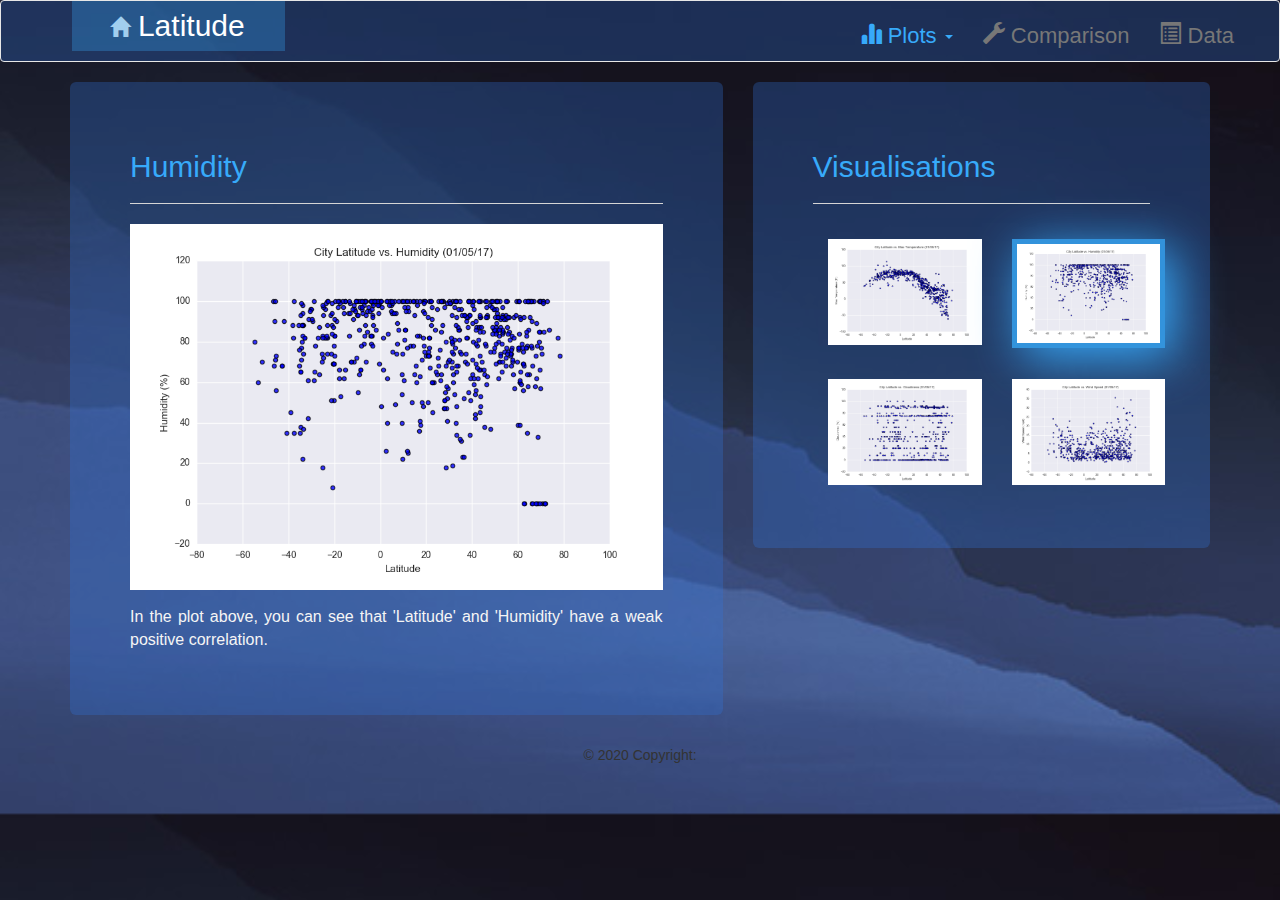
<file: Web-Design-Challenge/WebVisualizations/humidity.html>
<!DOCTYPE html>
<html lang="en">
<head>
    <meta charset="UTF-8">
    <meta name="viewport" content="width=device-width, initial-scale=1.0">
    <meta charset="utf-8">
  <meta name="viewport" content="width=device-width, initial-scale=1">
 
  <link rel="stylesheet" href="https://maxcdn.bootstrapcdn.com/bootstrap/3.4.1/css/bootstrap.min.css">
  <script src="https://ajax.googleapis.com/ajax/libs/jquery/3.4.1/jquery.min.js"></script>
  <script src="https://maxcdn.bootstrapcdn.com/bootstrap/3.4.1/js/bootstrap.min.js"></script>
  <link rel="stylesheet" type="text/css" href="style.css">  
  <title>Document</title>
</head>
<body>
    

  <nav class="navbar  fixed-top  navbar-default" style="background-color: #e3f2fd;"">
    <div class="container-fluid">
      <div class="navbar-header">
        <button type="button" class="navbar-toggle" data-toggle="collapse" data-target="#myNavbar">
          <span class="icon-bar"></span>
          <span class="icon-bar"></span>
          <span class="icon-bar"></span>
        </button>
        <a class="navbar-brand" href="index.html"><i class="glyphicon glyphicon-home"></i>
            Latitude</a>
              </div>
      <div class="collapse navbar-collapse navbar-right" id="myNavbar">
        <ul class="nav navbar-nav">
          <li class="dropdown">
            <a class="dropdown-toggle" data-toggle="dropdown" href="#" style="color:rgb(55, 170, 250);"><span class="glyphicon glyphicon-stats"></span> Plots <span class="caret"></span></a>
            <ul class="dropdown-menu">
              <li><a href="maxTemp.html">Max Temperature</a></li>
              <li><a href="humidity.html" style="color:rgb(55, 170, 250);">Humidity</a></li>
              <li><a href="claudiness.html">Cloudiness</a></li>
              <li><a href="windSpeed.html">Wind Speed</a></li>
            </ul>
          </li>
          <li><a href="comparison.html"><span class="glyphicon glyphicon-wrench"></span> Comparison</a></li>
          <li><a href="data.html"><span class="glyphicon glyphicon-list-alt"></span> Data</a></li>
        </ul>
      </div>
    </div>
  </nav>



  <div class="container">
    <div class="row">
      <div class="col-sm-12 col-md-7 mainPlot">
        <div class="jumbotron">
          <h2 class="display-4">Humidity</h2>
          <hr class="my-4">
          <img class="img-responsive" src="Resources/assets/images/Fig2.png" alt="Card image cap">
          <p>In the plot above, you can see that 'Latitude' and 'Humidity' have a weak positive correlation.</p>
        </div>
      </div>

      <div class="col-12 col-sm-12 col-md-5 right">
        <div class="jumbotron">
          <h2 class="display-4">Visualisations</h2>
          <hr class="my-4">
          <div class="row">
            <div class="col-12 col-sm-3 col-md-6">  
             <a href="maxTemp.html">        
               <img class="img-responsive" src="Resources/assets/images/Fig1.png" alt="Card image cap">
            </a>
            </div>
            <div class="col-12 col-sm-3 col-md-6">
              <a href="humidity.html">            
                 <img class="img-responsive activeImgH" src="Resources/assets/images/Fig2.png" alt="Card image cap">
              </a>
            </div>
            <div class="col-12 col-sm-3 col-md-6"> 
                <a href="claudiness.html">       
                    <img class="img-responsive" src="Resources/assets/images/Fig3.png" alt="Card image cap">
                </a>
            </div>
            <div class="col-12 col-sm-3 col-md-6">  
                <a href="windSpeed.html">       
                    <img class="img-responsive" src="Resources/assets/images/Fig4.png" alt="Card image cap">
                </a>
            </div>
            </div>
          </div>
        </div>
      </div>
    </div>
  </div>

  






<!-- Footer -->
<footer class="page-footer font-small blue">

  <!-- Copyright -->
  <div class="footer-copyright text-center py-3">© 2020 Copyright:
    <!-- <a href="https://mdbootstrap.com/"> MDBootstrap.com</a> -->
  </div>
  <!-- Copyright -->

</footer>
<!-- Footer -->

</body>
</html>
</file>
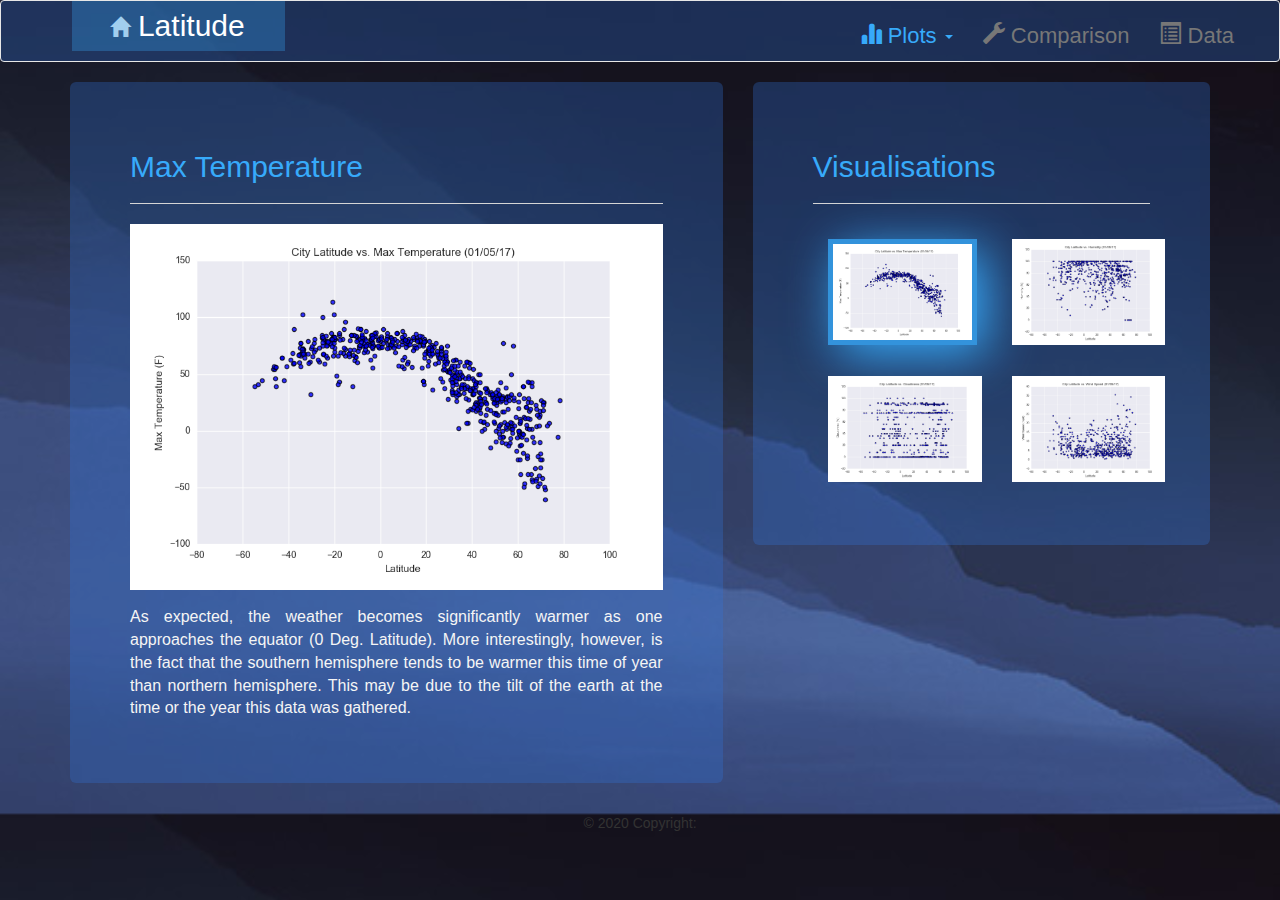
<file: Web-Design-Challenge/WebVisualizations/maxTemp.html>
<!DOCTYPE html>
<html lang="en">
<head>
    <meta charset="UTF-8">
    <meta name="viewport" content="width=device-width, initial-scale=1.0">
    <meta charset="utf-8">
  <meta name="viewport" content="width=device-width, initial-scale=1">
 
  <link rel="stylesheet" href="https://maxcdn.bootstrapcdn.com/bootstrap/3.4.1/css/bootstrap.min.css">
  <script src="https://ajax.googleapis.com/ajax/libs/jquery/3.4.1/jquery.min.js"></script>
  <script src="https://maxcdn.bootstrapcdn.com/bootstrap/3.4.1/js/bootstrap.min.js"></script>
  <link rel="stylesheet" type="text/css" href="style.css">  
  <title>Document</title>
</head>
<body>
    

  <nav class="navbar  fixed-top  navbar-default" style="background-color: #e3f2fd;"">
    <div class="container-fluid">
      <div class="navbar-header">
        <button type="button" class="navbar-toggle" data-toggle="collapse" data-target="#myNavbar">
          <span class="icon-bar"></span>
          <span class="icon-bar"></span>
          <span class="icon-bar"></span>
        </button>
        <a class="navbar-brand" href="index.html"><i class="glyphicon glyphicon-home"></i>
            Latitude</a>
              </div>
      <div class="collapse navbar-collapse navbar-right" id="myNavbar">
        <ul class="nav navbar-nav">
          <li class="dropdown">
            <a class="dropdown-toggle" data-toggle="dropdown" href="#" style="color:rgb(55, 170, 250);"><span class="glyphicon glyphicon-stats"></span> Plots  <span class="caret"></span></a>
            <ul class="dropdown-menu">
              <li><a href="maxTemp.html" style="color:rgb(55, 170, 250);">Max Temperature</a></li>
              <li><a href="humidity.html">Humidity</a></li>
              <li><a href="claudiness.html">Cloudiness</a></li>
              <li><a href="windSpeed.html">Wind Speed</a></li>
            </ul>
          </li>
          <li><a href="comparison.html"><span class="glyphicon glyphicon-wrench"></span> Comparison</a></li>
          <li><a href="data.html"><span class="glyphicon glyphicon-list-alt"></span> Data</a></li>        
        </ul>
      </div>
    </div>
  </nav>



  <div class="container">
    <div class="row">
      <div class="col-sm-12 col-md-7 mainPlot">
        <div class="jumbotron">
          <h2 class="display-4">Max Temperature</h2>
          <hr class="my-4">
          <img class="img-responsive" src="Resources/assets/images/Fig1.png" alt="Card image cap">
          <p>As expected, the weather becomes significantly warmer as one approaches the equator (0 Deg. Latitude). More interestingly, however, is the fact that the southern hemisphere tends to be warmer this time of year than northern hemisphere. This may be due to the tilt of the earth at the time or the year this data was gathered.</p>
        </div>
      </div>

      <div class="col-12 col-sm-12 col-md-5 right">
        <div class="jumbotron">
          <h2 class="display-4">Visualisations</h2>
          <hr class="my-4">
          <div class="row">
            <div class="col-12 col-sm-3 col-md-6">  
             <a href="maxTemp.html">        
               <img class="img-responsive activeImg" src="Resources/assets/images/Fig1.png" alt="Card image cap">
            </a>
            </div>
            <div class="col-12 col-sm-3 col-md-6"> 
             <a href="humidity.html">        
              <img class="img-responsive" src="Resources/assets/images/Fig2.png" alt="Card image cap">
            </a>
            </div>
        
            <div class="col-12 col-sm-3 col-md-6">
                <a href="claudiness.html">       
                 <img class="img-responsive" src="Resources/assets/images/Fig3.png" alt="Card image cap">
               </a>
            </div>
            <div class="col-12 col-sm-3 col-md-6">  
                <a href="windSpeed.html">       
                 <img class="img-responsive" src="Resources/assets/images/Fig4.png" alt="Card image cap">
                </a>
            </div>
            </div>
          </div>
        </div>
      </div>
    </div>
  </div>

  






<!-- Footer -->
<footer class="page-footer font-small blue">

  <!-- Copyright -->
  <div class="footer-copyright text-center py-3">© 2020 Copyright:
    <!-- <a href="https://mdbootstrap.com/"> MDBootstrap.com</a> -->
  </div>
  <!-- Copyright -->

</footer>
<!-- Footer -->

</body>
</html>
</file>
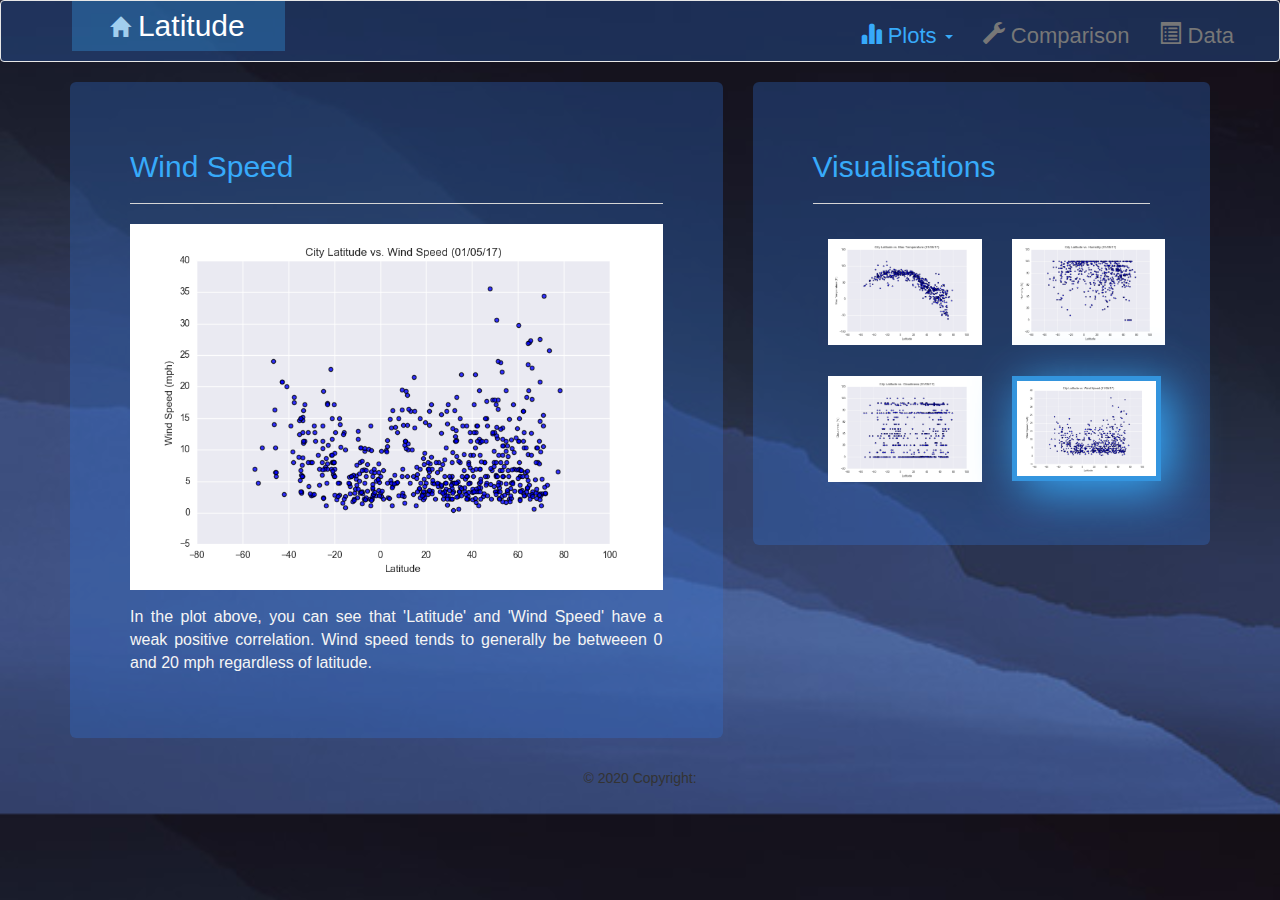
<file: Web-Design-Challenge/WebVisualizations/windSpeed.html>
<!DOCTYPE html>
<html lang="en">
<head>
    <meta charset="UTF-8">
    <meta name="viewport" content="width=device-width, initial-scale=1.0">
    <meta charset="utf-8">
  <meta name="viewport" content="width=device-width, initial-scale=1">
 
  <link rel="stylesheet" href="https://maxcdn.bootstrapcdn.com/bootstrap/3.4.1/css/bootstrap.min.css">
  <script src="https://ajax.googleapis.com/ajax/libs/jquery/3.4.1/jquery.min.js"></script>
  <script src="https://maxcdn.bootstrapcdn.com/bootstrap/3.4.1/js/bootstrap.min.js"></script>
  <link rel="stylesheet" type="text/css" href="style.css">  
  <title>Document</title>
</head>
<body>
    

  <nav class="navbar  fixed-top  navbar-default" style="background-color: #e3f2fd;"">
    <div class="container-fluid">
      <div class="navbar-header">
        <button type="button" class="navbar-toggle" data-toggle="collapse" data-target="#myNavbar">
          <span class="icon-bar"></span>
          <span class="icon-bar"></span>
          <span class="icon-bar"></span>
        </button>
        <a class="navbar-brand" href="index.html"><i class="glyphicon glyphicon-home"></i>
            Latitude</a>
              </div>
      <div class="collapse navbar-collapse navbar-right" id="myNavbar">
        <ul class="nav navbar-nav">
          <li class="dropdown">
            <a class="dropdown-toggle" data-toggle="dropdown" href="#" style="color:rgb(55, 170, 250);"><span class="glyphicon glyphicon-stats"></span> Plots  <span class="caret"></span></a>
            <ul class="dropdown-menu">
              <li><a href="maxTemp.html">Max Temperature</a></li>
              <li><a href="humidity.html" >Humidity</a></li>
              <li><a href="claudiness.html">Cloudiness</a></li>
              <li><a href="windSpeed.html" style="color:rgb(55, 170, 250);">Wind Speed</a></li>
            </ul>
          </li>
          <li><a href="comparison.html"><span class="glyphicon glyphicon-wrench"></span> Comparison</a></li>
          <li><a href="data.html"><span class="glyphicon glyphicon-list-alt"></span> Data</a></li>
        </ul>
      </div>
    </div>
  </nav>



  <div class="container">
    <div class="row">
      <div class="col-sm-12 col-md-7 mainPlot">
        <div class="jumbotron">
          <h2 class="display-4">Wind Speed</h2>
          <hr class="my-4">
          <img class="img-responsive" src="Resources/assets/images/Fig4.png" alt="Card image cap">
          <p>In the plot above, you can see that 'Latitude' and 'Wind Speed' have a weak positive correlation. Wind speed tends to generally be betweeen 0 and 20 mph regardless of latitude.</p>
        </div>
      </div>

      <div class="col-12 col-sm-12 col-md-5 right">
        <div class="jumbotron">
          <h2 class="display-4">Visualisations</h2>
          <hr class="my-4">
          <div class="row">
            <div class="col-12 col-sm-3 col-md-6">  
             <a href="maxTemp.html">        
               <img class="img-responsive" src="Resources/assets/images/Fig1.png" alt="Card image cap">
            </a>
            </div>
            <div class="col-12 col-sm-3 col-md-6">
              <a href="humidity.html">            
                 <img class="img-responsive" src="Resources/assets/images/Fig2.png" alt="Card image cap">
              </a>
            </div>
            <div class="col-12 col-sm-3 col-md-6"> 
                <a href="claudiness.html">       
                    <img class="img-responsive" src="Resources/assets/images/Fig3.png" alt="Card image cap">
                </a>
            </div>
            <div class="col-12 col-sm-3 col-md-6">  
                <a href="windSpeed.html">       
                 <img class="img-responsive  activeImg" src="Resources/assets/images/Fig4.png" alt="Card image cap">
                </a>
            </div>
            </div>
          </div>
        </div>
      </div>
    </div>
  </div>

  






<!-- Footer -->
<footer class="page-footer font-small blue">

  <!-- Copyright -->
  <div class="footer-copyright text-center py-3">© 2020 Copyright:
    <!-- <a href="https://mdbootstrap.com/"> MDBootstrap.com</a> -->
  </div>
  <!-- Copyright -->

</footer>
<!-- Footer -->

</body>
</html>
</file>
<file: Web-Design-Challenge/WebVisualizations/style.css>
body{
    width: 100%; 
    background-image: url("Resources/assets/images/bg.jpg");
    background-size: 100%;
} 

.jumbotron{
    background-color: rgba(50, 115, 220, 0.3);
}

h2{
    color: rgb(55, 170, 250);
}

.navbar{
    background-color: rgba(50, 115, 220, 0.3) !important;
}

.navbar-header{
    background-color:rgb(55, 170, 250, 0.3);
    position: relative;
    margin-left: 4.5% !important;
    padding-left: 3%;
    padding-right: 2%;
}

.navbar-brand {
    color: white !important; 
    font-size: 30px;   
}

.navbar-brand i{
    color:rgb(161, 206, 238) !important;
    font-size: 20px !important;
}

.nav li{
    font-size: 22px;
    padding-top: 5px;
}

.navbar a:hover {
    color:rgb(161, 206, 238) !important;
  }

p{
    color: whitesmoke;
}

.main img{
    margin-right: 3%;
}

.main p{
     text-align: justify;
     font-size: medium;
 }

.right img{
    margin: 10%;
}

.right img:hover {
    /* border: 0.5px solid rgb(55, 170, 250);  */
    box-shadow: 10px 10px 40px rgb(55, 170, 250);
  }


@media (max-width: 768px)
{
   
    .navbar-header{
        margin-left: -5% !important;  
    }

    .right img{
        margin:auto;
        margin-bottom: 2%;
    }
} 



/* ================comparison.html============================== */
.comparison h3{
    color: rgb(55, 170, 250);
    margin: 5%;
    text-align: center;
}


.comparison img{
    margin-bottom:5%;
}
  


.plot img:hover {
    border: 10px solid rgb(55, 170, 250, 0.5); 
    box-shadow: 10px 10px 50px rgb(55, 170, 250);
  }
  

/* ========================data.html======================= */

thead{
    background-color: rgb(138, 190, 227);
}

th, td {
    padding: 2%;
    text-align: left;
  }

tr:nth-child(even) {
    background-color: #bbdff2;
}


/* =============== maxTemp.html================== */

.mainPlot img{
    margin-bottom: 3%;
}

.mainPlot p{
    text-align: justify;
    font-size: medium;
}

.activeImg {
    width: 97%;
    border: 5px solid rgb(55, 170, 250, 0.8); 
    box-shadow: 10px 10px 50px rgb(55, 170, 250);

  }

.activeImgH{
    border: 5px solid rgb(55, 170, 250, 0.8); 
    box-shadow: 10px 10px 50px rgb(55, 170, 250);

}
</file>
